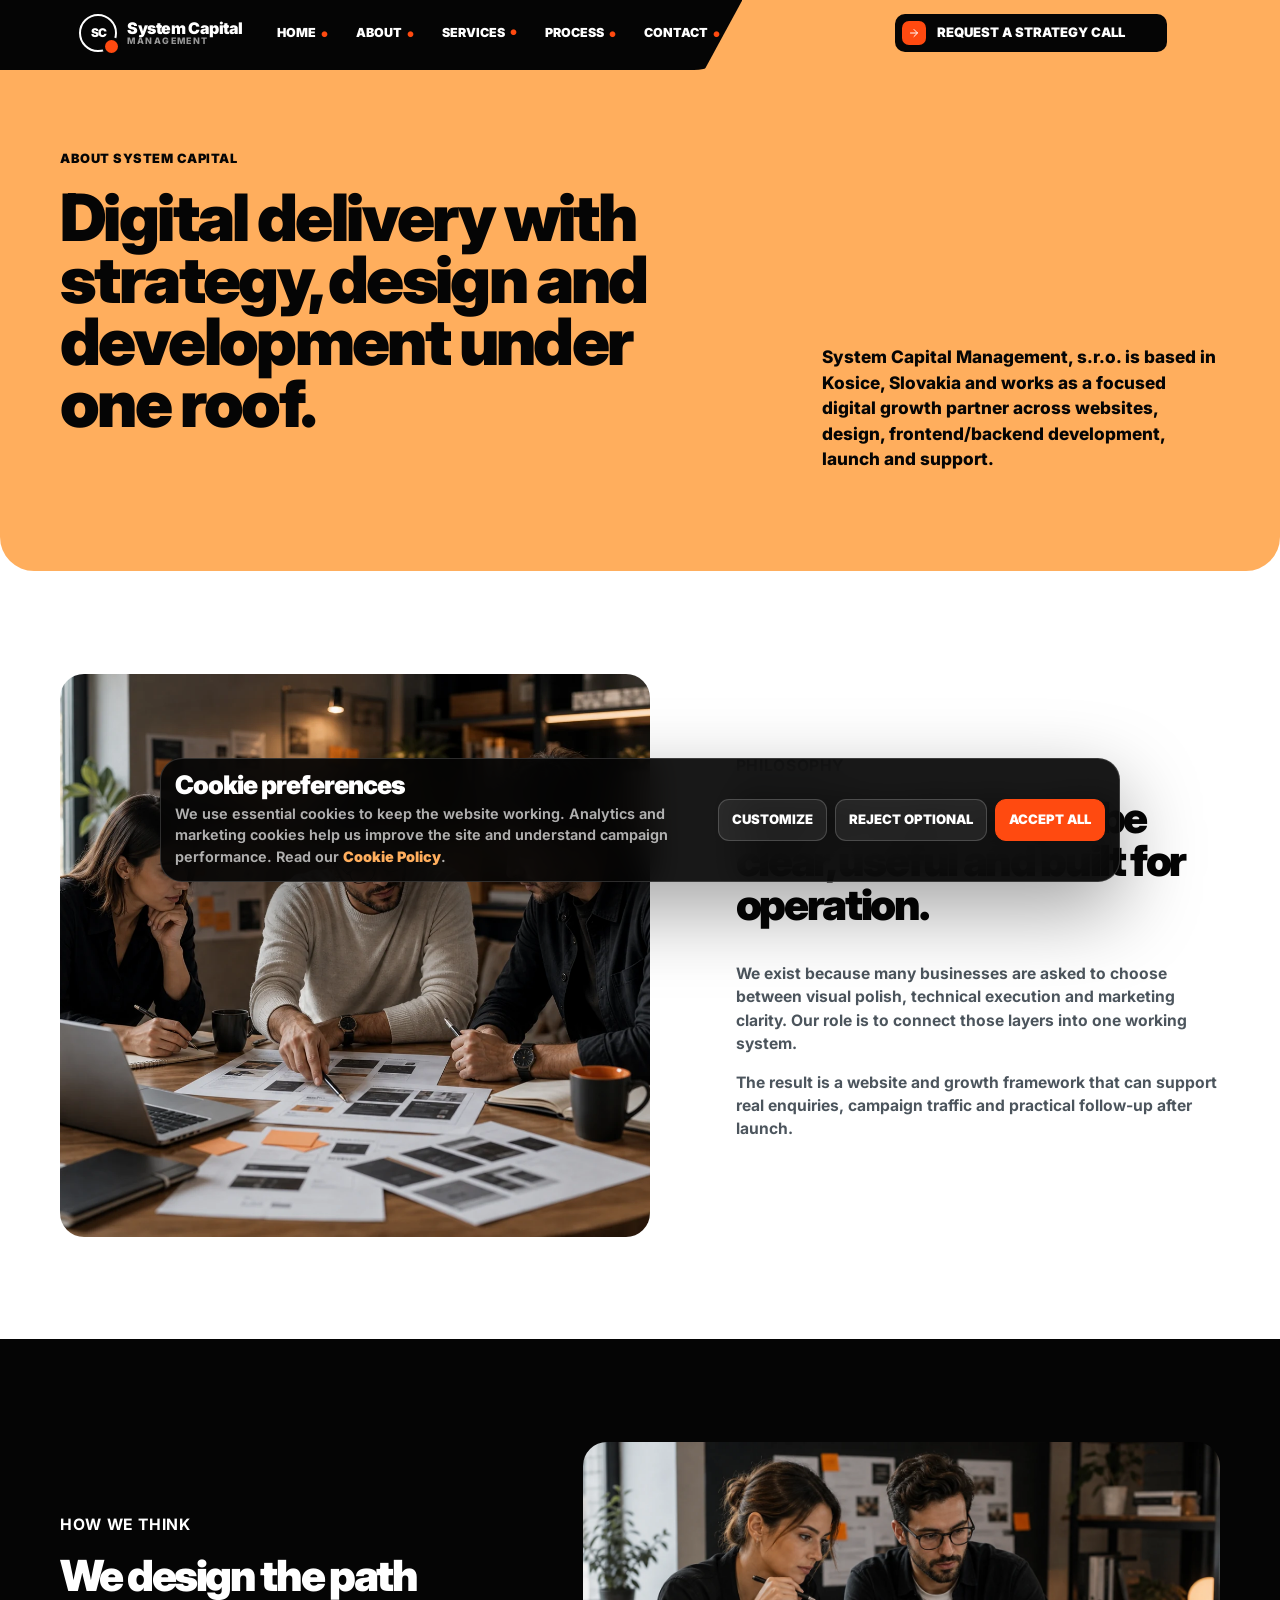
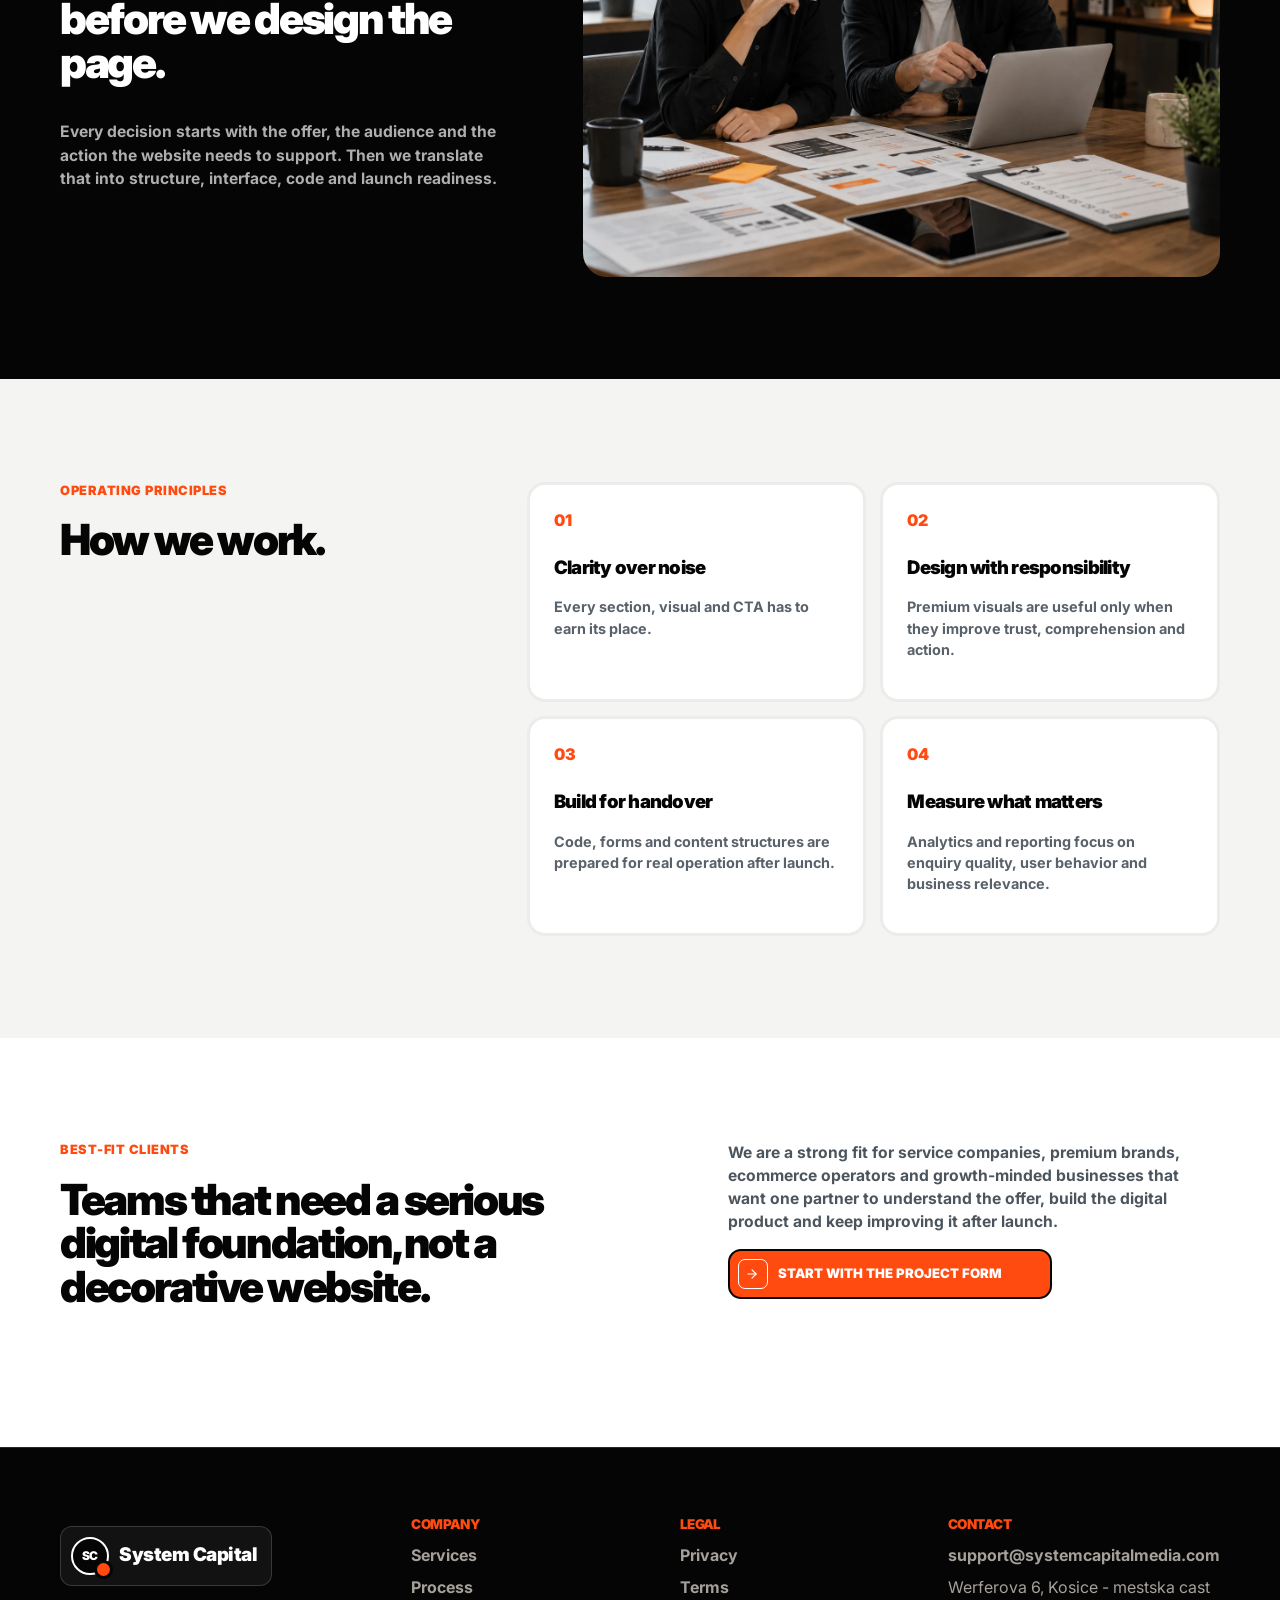
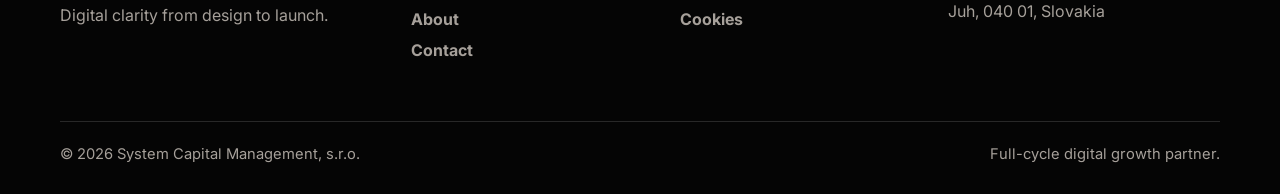
<file: about.html>
﻿<!DOCTYPE html>
<html lang="en">
<head>
  <meta charset="UTF-8">
  <meta name="viewport" content="width=device-width, initial-scale=1.0">
  <meta name="description" content="About System Capital Management, s.r.o., a Slovak digital partner for strategy, web design, development, marketing and support.">
  <title>About | System Capital Management</title><link rel="icon" type="image/svg+xml" href="favicon.svg">
  <link rel="preconnect" href="https://fonts.googleapis.com">
  <link rel="preconnect" href="https://fonts.gstatic.com" crossorigin>
  <link href="https://fonts.googleapis.com/css2?family=Inter:wght@500;600;700;800;900&display=swap" rel="stylesheet">
  <link rel="stylesheet" href="css/base.css">
  <link rel="stylesheet" href="css/bundle.css">
  <link rel="stylesheet" href="css/pages/about.css">
</head>
<body>
  <header class="site-header" data-header>
    <a class="brand" href="index.html"><span class="brand-mark">SC</span><span>System Capital</span></a>
    <nav class="desktop-nav" aria-label="Primary navigation">
      <a href="index.html">Home</a>
      <a href="about.html">About</a>
      <div class="nav-dropdown"><a class="nav-dropdown__trigger" href="services.html">Services</a><div class="nav-dropdown__menu"><a href="services.html">All services</a><a href="web-design-development.html">Web Design &amp; Development</a><a href="digital-marketing-systems.html">Digital Marketing Systems</a><a href="frontend-backend-development.html">Frontend / Backend Development</a><a href="launch-support-optimization.html">Launch Support &amp; Optimization</a></div></div>
      <a href="service-detail.html">Process</a>
      <a href="contact.html">Contact</a>
    </nav>
    <a class="header-cta" href="contact.html">Request a strategy call</a>
    <button class="menu-toggle" type="button" data-menu-toggle aria-label="Open menu"><span></span><span></span></button>
  </header>

  <div class="mobile-menu" data-mobile-menu aria-hidden="true">
    <div class="mobile-menu__inner">
      <p class="eyebrow">Navigation</p>
      <nav>
        <a href="index.html">Home</a>
        <a href="services.html">Services</a>
        <a href="about.html">About</a>
        <a href="contact.html">Contact</a>
        <a href="privacy.html">Privacy</a>
        <a href="terms.html">Terms</a>
      </nav>
      <a class="button button--light" href="contact.html">Start a project</a>
      <p class="microcopy">All enquiries are handled through the project form.</p>
    </div>
  </div>

  <main>
    <section class="about-hero">
      <div class="container about-hero__grid">
        <div>
          <p class="eyebrow reveal">About System Capital</p>
          <h1 class="reveal">Digital delivery with strategy, design and development under one roof.</h1>
        </div>
        <p class="page-lead reveal">System Capital Management, s.r.o. is based in Kosice, Slovakia and works as a focused digital growth partner across websites, design, frontend/backend development, launch and support.</p>
      </div>
    </section>

    <section class="about-story">
      <div class="container about-grid">
        <figure class="about-image reveal">
          <img src="img/about/about-strategy-team.webp" alt="Team planning a website strategy in a modern office">
        </figure>
        <div class="about-copy reveal">
          <p class="eyebrow">Philosophy</p>
          <h2>Digital work should be clear, useful and built for operation.</h2>
          <p>We exist because many businesses are asked to choose between visual polish, technical execution and marketing clarity. Our role is to connect those layers into one working system.</p>
          <p>The result is a website and growth framework that can support real enquiries, campaign traffic and practical follow-up after launch.</p>
        </div>
      </div>
    </section>

    <section class="about-process">
      <div class="container process-panel">
        <div class="process-copy reveal">
          <p class="eyebrow">How we think</p>
          <h2>We design the path before we design the page.</h2>
          <p>Every decision starts with the offer, the audience and the action the website needs to support. Then we translate that into structure, interface, code and launch readiness.</p>
        </div>
        <img class="reveal" src="img/about/about-launch-review.webp" alt="Team reviewing website launch details and support tasks">
      </div>
    </section>

    <section class="about-principles">
      <div class="container principles">
        <div class="principles-heading reveal">
          <p class="eyebrow">Operating principles</p>
          <h2>How we work.</h2>
        </div>
        <div class="principle-list reveal">
          <article><span>01</span><h3>Clarity over noise</h3><p>Every section, visual and CTA has to earn its place.</p></article>
          <article><span>02</span><h3>Design with responsibility</h3><p>Premium visuals are useful only when they improve trust, comprehension and action.</p></article>
          <article><span>03</span><h3>Build for handover</h3><p>Code, forms and content structures are prepared for real operation after launch.</p></article>
          <article><span>04</span><h3>Measure what matters</h3><p>Analytics and reporting focus on enquiry quality, user behavior and business relevance.</p></article>
        </div>
      </div>
    </section>

    <section class="best-fit">
      <div class="container split">
        <div class="reveal">
          <p class="eyebrow">Best-fit clients</p>
          <h2>Teams that need a serious digital foundation, not a decorative website.</h2>
        </div>
        <div class="rich-text reveal">
          <p>We are a strong fit for service companies, premium brands, ecommerce operators and growth-minded businesses that want one partner to understand the offer, build the digital product and keep improving it after launch.</p>
          <a class="button" href="contact.html">Start with the project form</a>
        </div>
      </div>
    </section>
  </main>

  <footer class="site-footer">
    <div class="container footer-grid">
      <div>
        <a class="brand" href="index.html"><span class="brand-mark">SC</span><span>System Capital</span></a>
        <p>Digital clarity from design to launch.</p>
      </div>
      <div><h3>Company</h3><a href="services.html">Services</a><a href="service-detail.html">Process</a><a href="about.html">About</a><a href="contact.html">Contact</a></div>
      <div><h3>Legal</h3><a href="privacy.html">Privacy</a><a href="terms.html">Terms</a><a href="cookie.html">Cookies</a></div>
      <div><h3>Contact</h3><a href="mailto:support@systemcapitalmedia.com">support@systemcapitalmedia.com</a><p>Werferova 6, Kosice - mestska cast Juh, 040 01, Slovakia</p></div>
    </div>
    <div class="container footer-bottom"><span>© 2026 System Capital Management, s.r.o.</span><span>Full-cycle digital growth partner.</span></div>
  </footer>

  <script src="js/main.js"></script>
</body>
</html>
</file>
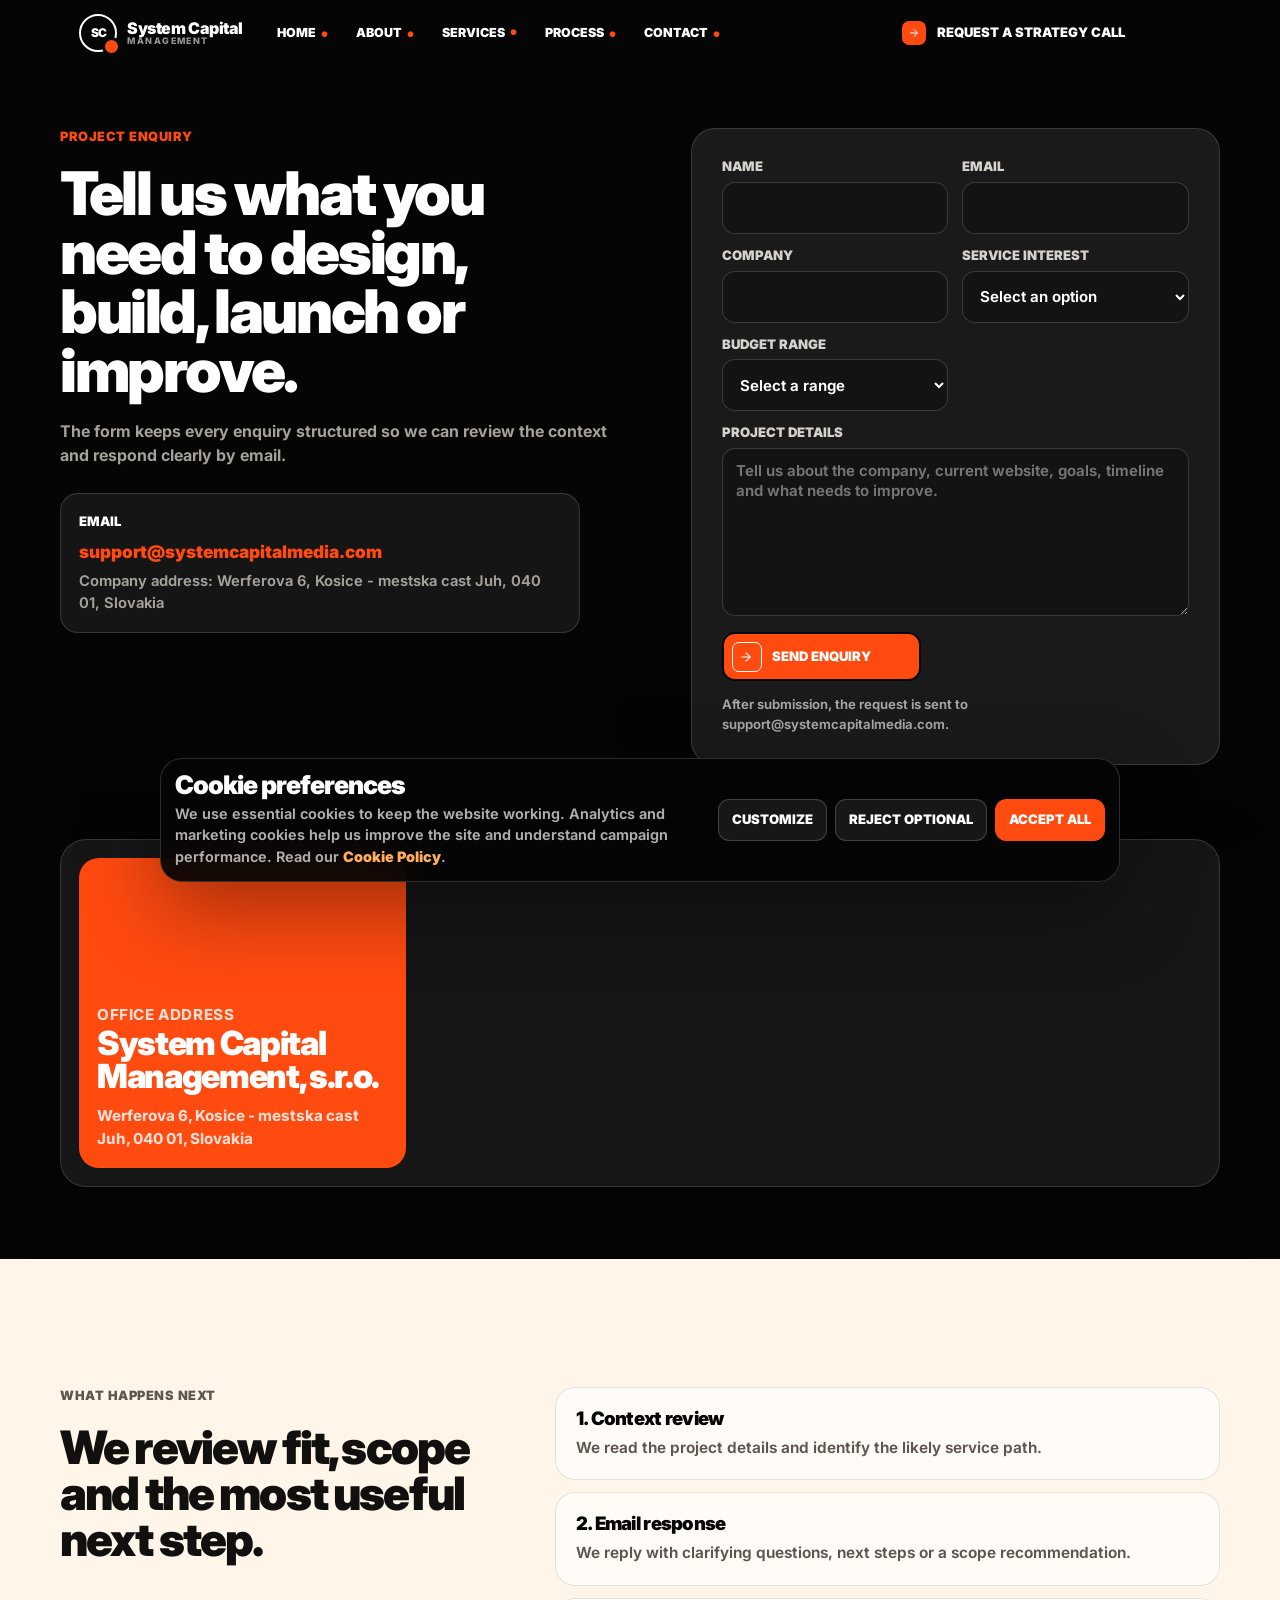
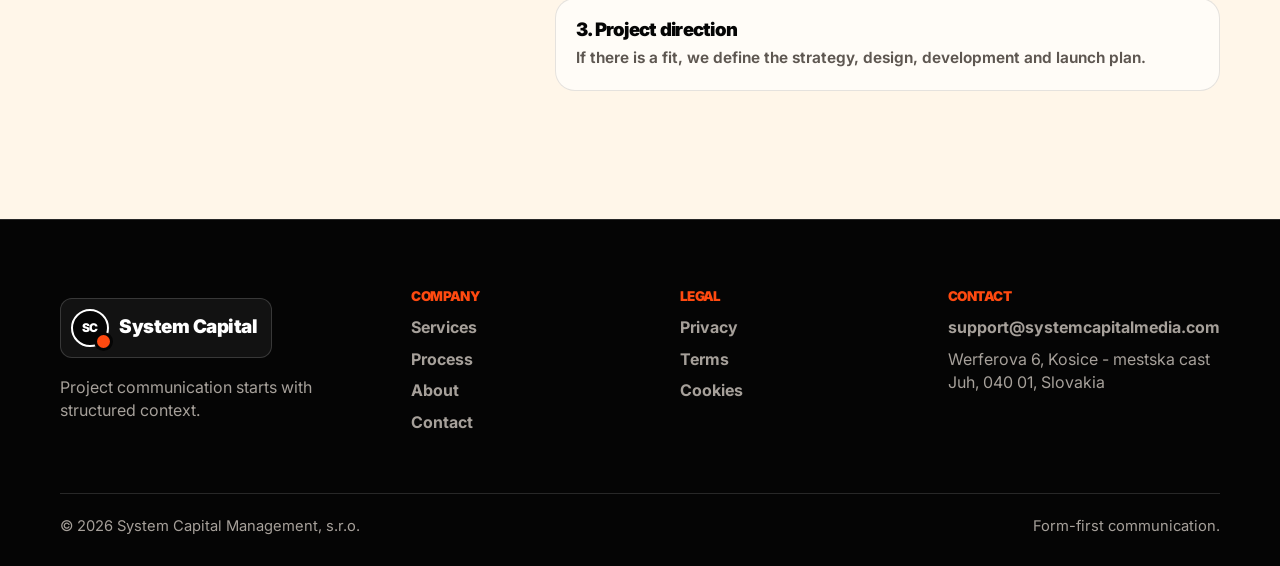
<file: contact.html>
﻿<!DOCTYPE html>
<html lang="en">
<head>
  <meta charset="UTF-8">
  <meta name="viewport" content="width=device-width, initial-scale=1.0">
  <meta name="description" content="Contact System Capital Management through the structured project enquiry form.">
  <title>Contact | System Capital Management</title><link rel="icon" type="image/svg+xml" href="favicon.svg">
  <link rel="preconnect" href="https://fonts.googleapis.com">
  <link rel="preconnect" href="https://fonts.gstatic.com" crossorigin>
  <link href="https://fonts.googleapis.com/css2?family=Inter:wght@400;500;600;700;800&family=Playfair+Display:wght@600;700&display=swap" rel="stylesheet">
  <link rel="stylesheet" href="css/base.css">
  <link rel="stylesheet" href="css/bundle.css">
  <link rel="stylesheet" href="css/pages/contact.css">
</head>
<body>
  <div class="noise" aria-hidden="true"></div>
  <header class="site-header" data-header><a class="brand" href="index.html"><span class="brand-mark">SC</span><span>System Capital</span></a><nav class="desktop-nav"><a href="index.html">Home</a><a href="about.html">About</a><div class="nav-dropdown"><a class="nav-dropdown__trigger" href="services.html">Services</a><div class="nav-dropdown__menu"><a href="services.html">All services</a><a href="web-design-development.html">Web Design & Development</a><a href="digital-marketing-systems.html">Digital Marketing Systems</a><a href="frontend-backend-development.html">Frontend / Backend Development</a><a href="launch-support-optimization.html">Launch Support & Optimization</a></div></div><a href="service-detail.html">Process</a><a href="contact.html">Contact</a></nav><a class="header-cta" href="contact.html">Request a strategy call</a><button class="menu-toggle" type="button" data-menu-toggle aria-label="Open menu"><span></span><span></span></button></header>
  <div class="mobile-menu" data-mobile-menu aria-hidden="true"><div class="mobile-menu__inner"><p class="eyebrow">Navigation</p><nav><a href="index.html">Home</a><a href="services.html">Services</a><a href="about.html">About</a><a href="contact.html">Contact</a><a href="privacy.html">Privacy</a><a href="terms.html">Terms</a></nav><a class="button button--light" href="contact.html">Start a project</a><p class="microcopy">All enquiries are handled through the project form.</p></div></div>
  <main>
    <section class="contact-hero section-dark">
      <div class="container contact-grid">
        <div>
          <p class="eyebrow reveal">Project enquiry</p>
          <h1 class="reveal">Tell us what you need to design, build, launch or improve.</h1>
          <p class="page-lead reveal">The form keeps every enquiry structured so we can review the context and respond clearly by email.</p>
          <div class="contact-note reveal"><strong>Email</strong><a href="mailto:support@systemcapitalmedia.com">support@systemcapitalmedia.com</a><span>Company address: Werferova 6, Kosice - mestska cast Juh, 040 01, Slovakia</span></div>
        </div>
        <form class="contact-form reveal" action="process-form.php" method="post">
          <input type="text" name="website" class="hp-field" tabindex="-1" autocomplete="off" aria-hidden="true">
          <label>Name<input required type="text" name="name" autocomplete="name"></label>
          <label>Email<input required type="email" name="email" autocomplete="email"></label>
          <label>Company<input type="text" name="company" autocomplete="organization"></label>
          <label>Service interest<select required name="service_interest"><option value="">Select an option</option><option>Website creation</option><option>Web design</option><option>Frontend / backend development</option><option>Marketing systems</option><option>Support and optimization</option><option>Full-cycle project</option></select></label>
          <label>Budget range<select required name="budget_range"><option value="">Select a range</option><option>Under &euro;3,000</option><option>&euro;3,000 - &euro;7,500</option><option>&euro;7,500 - &euro;15,000</option><option>&euro;15,000+</option><option>Not sure yet</option></select></label>
          <label class="wide">Project details<textarea required name="project_details" rows="6" placeholder="Tell us about the company, current website, goals, timeline and what needs to improve."></textarea></label>
          <button class="button wide" type="submit">Send enquiry</button>
          <p class="form-status">After submission, the request is sent to support@systemcapitalmedia.com.</p>
        </form>
      </div>
    </section>
    <section class="contact-map-section">
      <div class="container">
        <div class="contact-map reveal">
          <div class="contact-map__copy">
            <p class="eyebrow">Office address</p>
            <h2>System Capital Management, s.r.o.</h2>
            <p>Werferova 6, Kosice - mestska cast Juh, 040 01, Slovakia</p>
          </div>
          <iframe title="Map showing Werferova 6, Kosice, Slovakia" src="https://www.openstreetmap.org/export/embed.html?bbox=21.2385%2C48.7025%2C21.2685%2C48.7225&amp;layer=mapnik&amp;marker=48.7125%2C21.2535" loading="lazy" referrerpolicy="no-referrer-when-downgrade"></iframe>
        </div>
      </div>
    </section>
    <section class="section light-band"><div class="container after-form"><div><p class="eyebrow">What happens next</p><h2>We review fit, scope and the most useful next step.</h2></div><div class="outcome-grid"><div><h3>1. Context review</h3><p>We read the project details and identify the likely service path.</p></div><div><h3>2. Email response</h3><p>We reply with clarifying questions, next steps or a scope recommendation.</p></div><div><h3>3. Project direction</h3><p>If there is a fit, we define the strategy, design, development and launch plan.</p></div></div></div></section>
  </main>
  <footer class="site-footer"><div class="container footer-grid"><div><a class="brand" href="index.html"><span class="brand-mark">SC</span><span>System Capital</span></a><p>Project communication starts with structured context.</p></div><div><h3>Company</h3><a href="services.html">Services</a><a href="service-detail.html">Process</a><a href="about.html">About</a><a href="contact.html">Contact</a></div><div><h3>Legal</h3><a href="privacy.html">Privacy</a><a href="terms.html">Terms</a><a href="cookie.html">Cookies</a></div><div><h3>Contact</h3><a href="mailto:support@systemcapitalmedia.com">support@systemcapitalmedia.com</a><p>Werferova 6, Kosice - mestska cast Juh, 040 01, Slovakia</p></div></div><div class="container footer-bottom"><span>&copy; 2026 System Capital Management, s.r.o.</span><span>Form-first communication.</span></div></footer>
  <script src="js/main.js"></script>
</body>
</html>
</file>
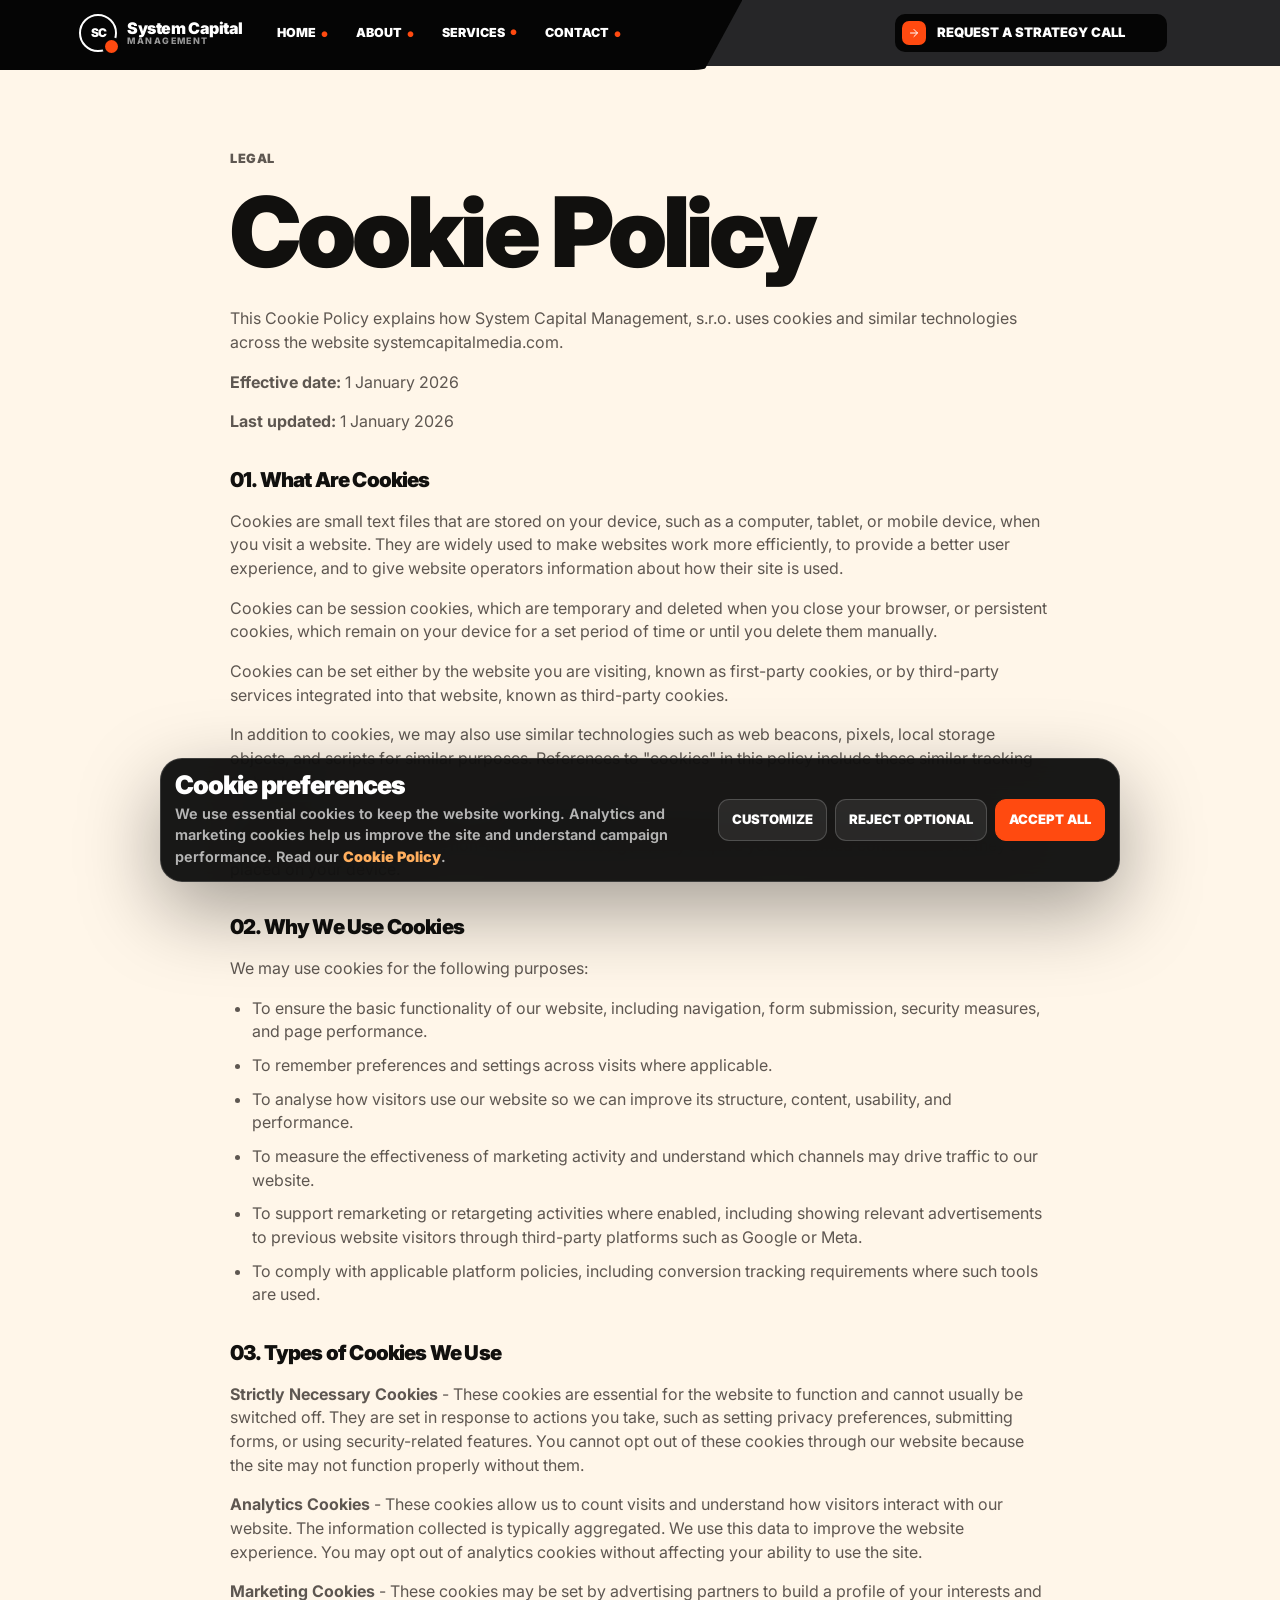
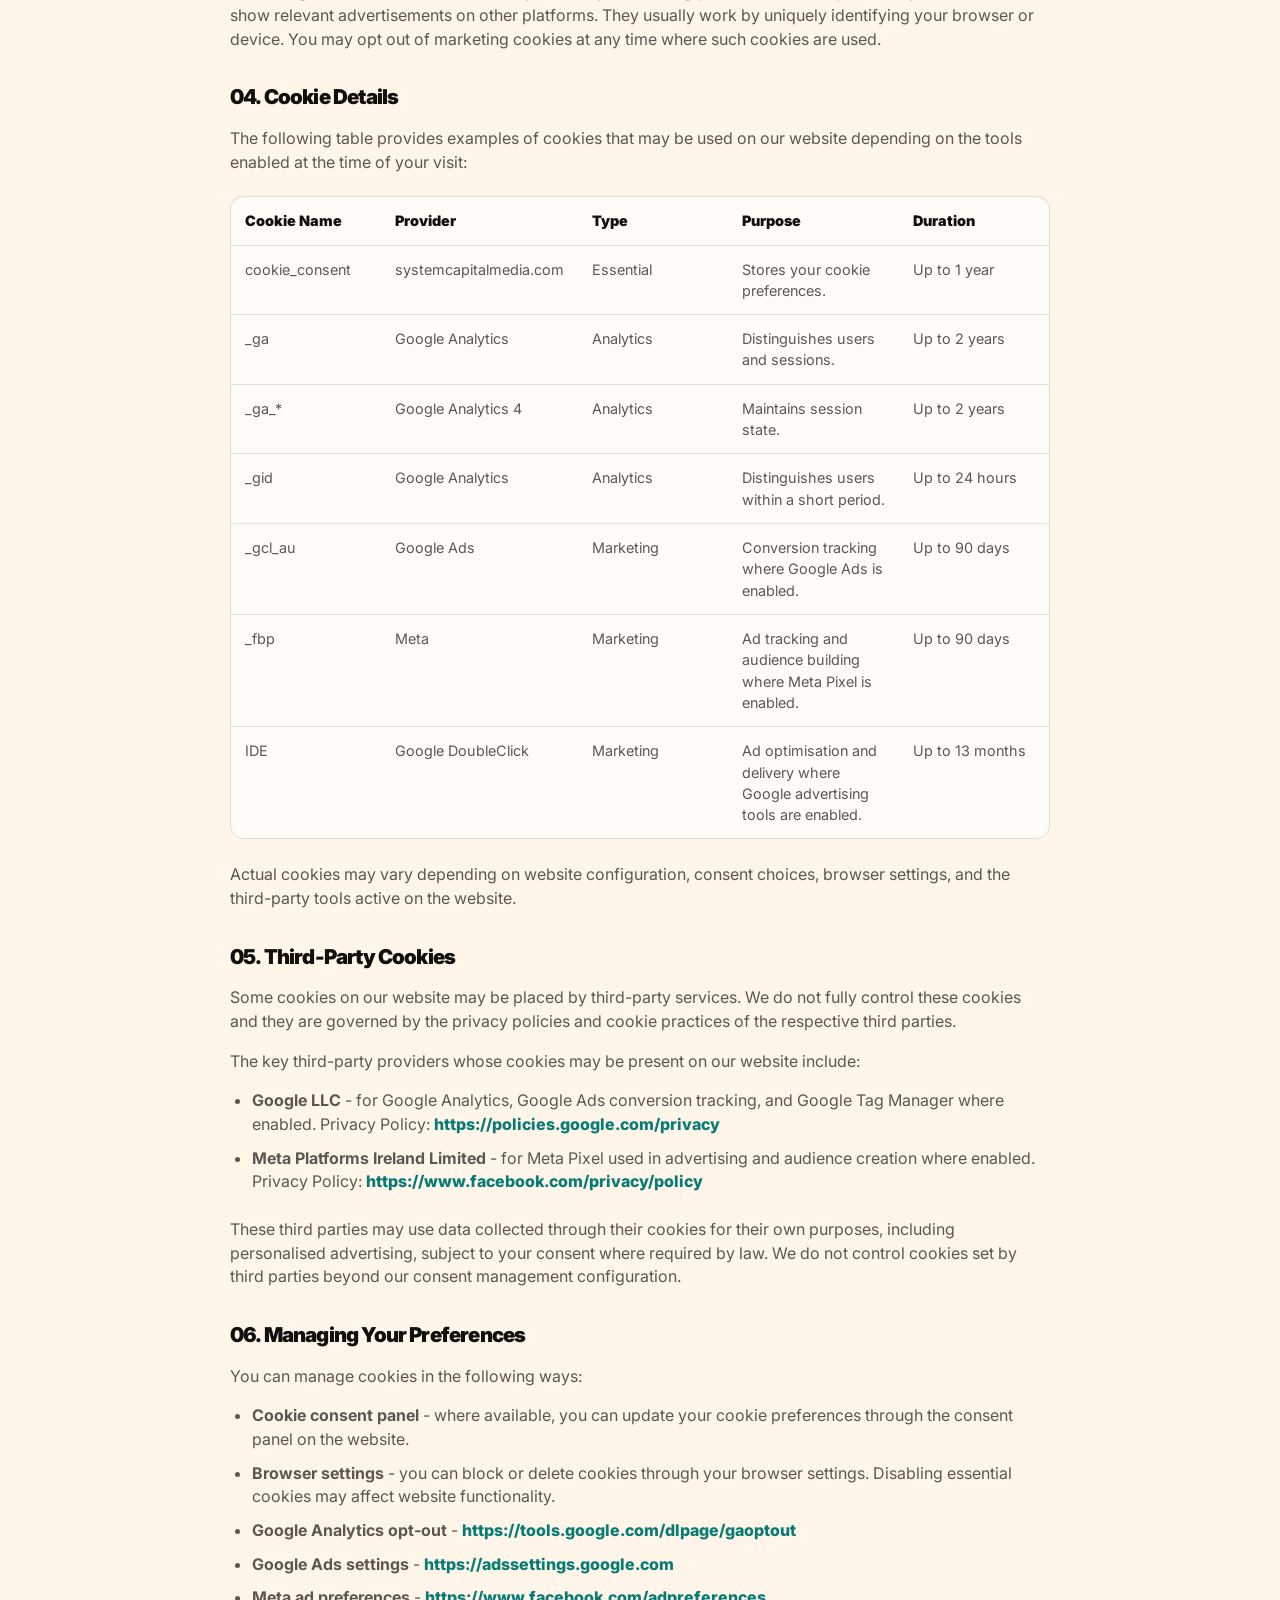
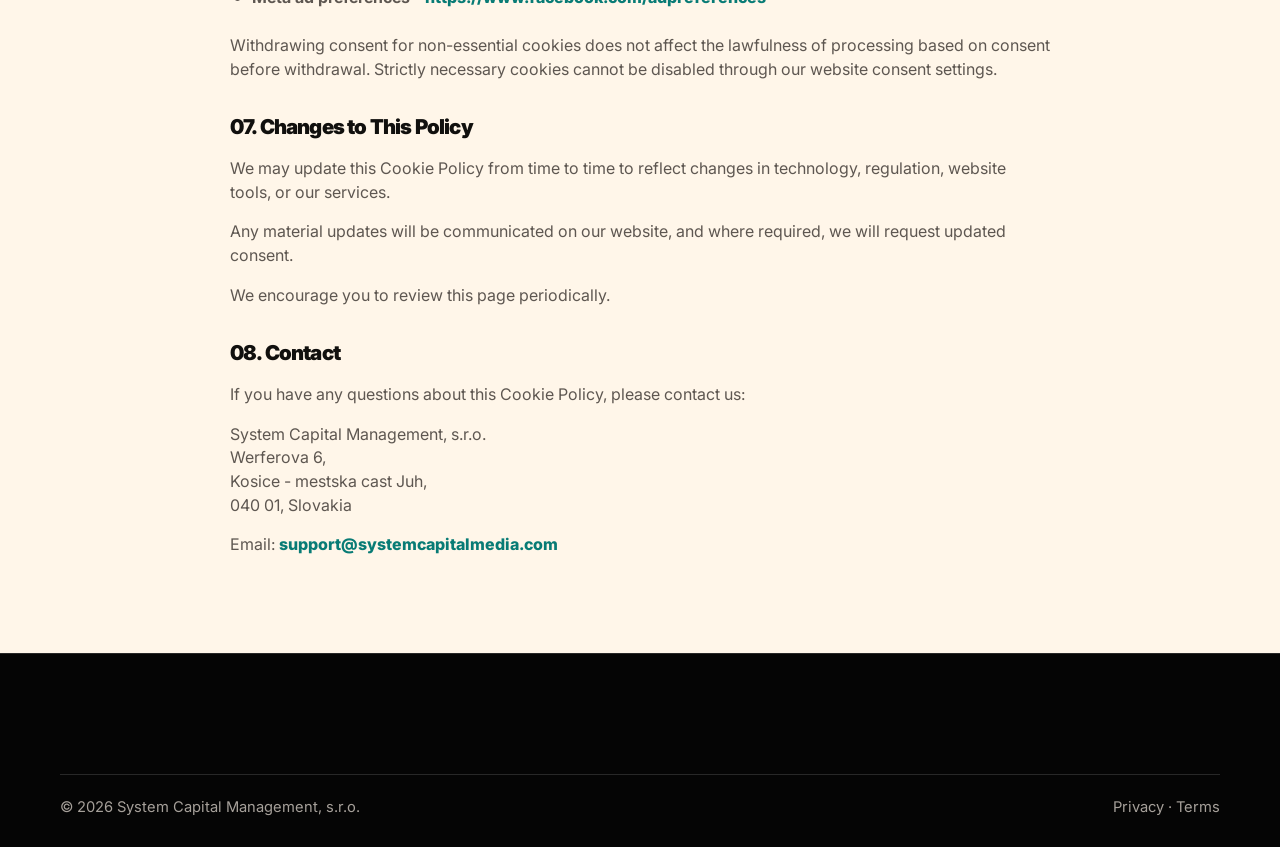
<file: cookie.html>
﻿<!DOCTYPE html>
<html lang="en">
<head>
  <meta charset="UTF-8">
  <meta name="viewport" content="width=device-width, initial-scale=1.0">
  <meta name="description" content="Cookie Policy for System Capital Management, s.r.o. and systemcapitalmedia.com.">
  <title>Cookie Policy | System Capital Management</title><link rel="icon" type="image/svg+xml" href="favicon.svg">
  <link rel="preconnect" href="https://fonts.googleapis.com">
  <link rel="preconnect" href="https://fonts.gstatic.com" crossorigin>
  <link href="https://fonts.googleapis.com/css2?family=Inter:wght@400;500;600;700;800&family=Playfair+Display:wght@600;700&display=swap" rel="stylesheet">
  <link rel="stylesheet" href="css/base.css">
  <link rel="stylesheet" href="css/bundle.css">
  <link rel="stylesheet" href="css/pages/legal.css">
</head>
<body>
  <header class="site-header" data-header>
    <a class="brand" href="index.html"><span class="brand-mark">SC</span><span>System Capital</span></a>
    <nav class="desktop-nav" aria-label="Primary navigation"><a href="index.html">Home</a><a href="about.html">About</a><div class="nav-dropdown"><a class="nav-dropdown__trigger" href="services.html">Services</a><div class="nav-dropdown__menu"><a href="services.html">All services</a><a href="web-design-development.html">Web Design & Development</a><a href="digital-marketing-systems.html">Digital Marketing Systems</a><a href="frontend-backend-development.html">Frontend / Backend Development</a><a href="launch-support-optimization.html">Launch Support & Optimization</a></div></div><a href="contact.html">Contact</a></nav>
    <a class="header-cta" href="contact.html">Request a strategy call</a>
    <button class="menu-toggle" type="button" data-menu-toggle aria-label="Open menu"><span></span><span></span></button>
  </header>

  <div class="mobile-menu" data-mobile-menu aria-hidden="true">
    <div class="mobile-menu__inner">
      <p class="eyebrow">Navigation</p>
      <nav><a href="index.html">Home</a><a href="services.html">Services</a><a href="about.html">About</a><a href="contact.html">Contact</a><a href="privacy.html">Privacy</a><a href="terms.html">Terms</a></nav>
    </div>
  </div>

  <main class="legal-page">
    <section class="container">
      <p class="eyebrow">Legal</p>
      <h1>Cookie Policy</h1>
      <p>This Cookie Policy explains how System Capital Management, s.r.o. uses cookies and similar technologies across the website systemcapitalmedia.com.</p>

      <p><strong>Effective date:</strong> 1 January 2026</p>
      <p><strong>Last updated:</strong> 1 January 2026</p>

      <h2>01. What Are Cookies</h2>
      <p>Cookies are small text files that are stored on your device, such as a computer, tablet, or mobile device, when you visit a website. They are widely used to make websites work more efficiently, to provide a better user experience, and to give website operators information about how their site is used.</p>
      <p>Cookies can be session cookies, which are temporary and deleted when you close your browser, or persistent cookies, which remain on your device for a set period of time or until you delete them manually.</p>
      <p>Cookies can be set either by the website you are visiting, known as first-party cookies, or by third-party services integrated into that website, known as third-party cookies.</p>
      <p>In addition to cookies, we may also use similar technologies such as web beacons, pixels, local storage objects, and scripts for similar purposes. References to "cookies" in this policy include these similar tracking technologies.</p>
      <p>This Cookie Policy forms part of our <a href="privacy.html">Privacy Policy</a> and should be read together with it. Under the EU ePrivacy rules and the GDPR, non-essential cookies generally require your informed consent before they are placed on your device.</p>

      <h2>02. Why We Use Cookies</h2>
      <p>We may use cookies for the following purposes:</p>
      <ul>
        <li>To ensure the basic functionality of our website, including navigation, form submission, security measures, and page performance.</li>
        <li>To remember preferences and settings across visits where applicable.</li>
        <li>To analyse how visitors use our website so we can improve its structure, content, usability, and performance.</li>
        <li>To measure the effectiveness of marketing activity and understand which channels may drive traffic to our website.</li>
        <li>To support remarketing or retargeting activities where enabled, including showing relevant advertisements to previous website visitors through third-party platforms such as Google or Meta.</li>
        <li>To comply with applicable platform policies, including conversion tracking requirements where such tools are used.</li>
      </ul>

      <h2>03. Types of Cookies We Use</h2>
      <p><strong>Strictly Necessary Cookies</strong> - These cookies are essential for the website to function and cannot usually be switched off. They are set in response to actions you take, such as setting privacy preferences, submitting forms, or using security-related features. You cannot opt out of these cookies through our website because the site may not function properly without them.</p>
      <p><strong>Analytics Cookies</strong> - These cookies allow us to count visits and understand how visitors interact with our website. The information collected is typically aggregated. We use this data to improve the website experience. You may opt out of analytics cookies without affecting your ability to use the site.</p>
      <p><strong>Marketing Cookies</strong> - These cookies may be set by advertising partners to build a profile of your interests and show relevant advertisements on other platforms. They usually work by uniquely identifying your browser or device. You may opt out of marketing cookies at any time where such cookies are used.</p>

      <h2>04. Cookie Details</h2>
      <p>The following table provides examples of cookies that may be used on our website depending on the tools enabled at the time of your visit:</p>
      <table>
        <thead>
          <tr><th>Cookie Name</th><th>Provider</th><th>Type</th><th>Purpose</th><th>Duration</th></tr>
        </thead>
        <tbody>
          <tr><td>cookie_consent</td><td>systemcapitalmedia.com</td><td>Essential</td><td>Stores your cookie preferences.</td><td>Up to 1 year</td></tr>
          <tr><td>_ga</td><td>Google Analytics</td><td>Analytics</td><td>Distinguishes users and sessions.</td><td>Up to 2 years</td></tr>
          <tr><td>_ga_*</td><td>Google Analytics 4</td><td>Analytics</td><td>Maintains session state.</td><td>Up to 2 years</td></tr>
          <tr><td>_gid</td><td>Google Analytics</td><td>Analytics</td><td>Distinguishes users within a short period.</td><td>Up to 24 hours</td></tr>
          <tr><td>_gcl_au</td><td>Google Ads</td><td>Marketing</td><td>Conversion tracking where Google Ads is enabled.</td><td>Up to 90 days</td></tr>
          <tr><td>_fbp</td><td>Meta</td><td>Marketing</td><td>Ad tracking and audience building where Meta Pixel is enabled.</td><td>Up to 90 days</td></tr>
          <tr><td>IDE</td><td>Google DoubleClick</td><td>Marketing</td><td>Ad optimisation and delivery where Google advertising tools are enabled.</td><td>Up to 13 months</td></tr>
        </tbody>
      </table>
      <p>Actual cookies may vary depending on website configuration, consent choices, browser settings, and the third-party tools active on the website.</p>

      <h2>05. Third-Party Cookies</h2>
      <p>Some cookies on our website may be placed by third-party services. We do not fully control these cookies and they are governed by the privacy policies and cookie practices of the respective third parties.</p>
      <p>The key third-party providers whose cookies may be present on our website include:</p>
      <ul>
        <li><strong>Google LLC</strong> - for Google Analytics, Google Ads conversion tracking, and Google Tag Manager where enabled. Privacy Policy: <a href="https://policies.google.com/privacy" rel="noopener" target="_blank">https://policies.google.com/privacy</a></li>
        <li><strong>Meta Platforms Ireland Limited</strong> - for Meta Pixel used in advertising and audience creation where enabled. Privacy Policy: <a href="https://www.facebook.com/privacy/policy" rel="noopener" target="_blank">https://www.facebook.com/privacy/policy</a></li>
      </ul>
      <p>These third parties may use data collected through their cookies for their own purposes, including personalised advertising, subject to your consent where required by law. We do not control cookies set by third parties beyond our consent management configuration.</p>

      <h2>06. Managing Your Preferences</h2>
      <p>You can manage cookies in the following ways:</p>
      <ul>
        <li><strong>Cookie consent panel</strong> - where available, you can update your cookie preferences through the consent panel on the website.</li>
        <li><strong>Browser settings</strong> - you can block or delete cookies through your browser settings. Disabling essential cookies may affect website functionality.</li>
        <li><strong>Google Analytics opt-out</strong> - <a href="https://tools.google.com/dlpage/gaoptout" rel="noopener" target="_blank">https://tools.google.com/dlpage/gaoptout</a></li>
        <li><strong>Google Ads settings</strong> - <a href="https://adssettings.google.com" rel="noopener" target="_blank">https://adssettings.google.com</a></li>
        <li><strong>Meta ad preferences</strong> - <a href="https://www.facebook.com/adpreferences" rel="noopener" target="_blank">https://www.facebook.com/adpreferences</a></li>
      </ul>
      <p>Withdrawing consent for non-essential cookies does not affect the lawfulness of processing based on consent before withdrawal. Strictly necessary cookies cannot be disabled through our website consent settings.</p>

      <h2>07. Changes to This Policy</h2>
      <p>We may update this Cookie Policy from time to time to reflect changes in technology, regulation, website tools, or our services.</p>
      <p>Any material updates will be communicated on our website, and where required, we will request updated consent.</p>
      <p>We encourage you to review this page periodically.</p>

      <h2>08. Contact</h2>
      <p>If you have any questions about this Cookie Policy, please contact us:</p>
      <p>System Capital Management, s.r.o.<br>Werferova 6,<br>Kosice - mestska cast Juh,<br>040 01, Slovakia</p>
      <p>Email: <a href="mailto:support@systemcapitalmedia.com">support@systemcapitalmedia.com</a></p>
    </section>
  </main>

  <footer class="site-footer">
    <div class="container footer-bottom">
      <span>© 2026 System Capital Management, s.r.o.</span>
      <span><a href="privacy.html">Privacy</a> · <a href="terms.html">Terms</a></span>
    </div>
  </footer>
  <script src="js/main.js"></script>
</body>
</html>
</file>
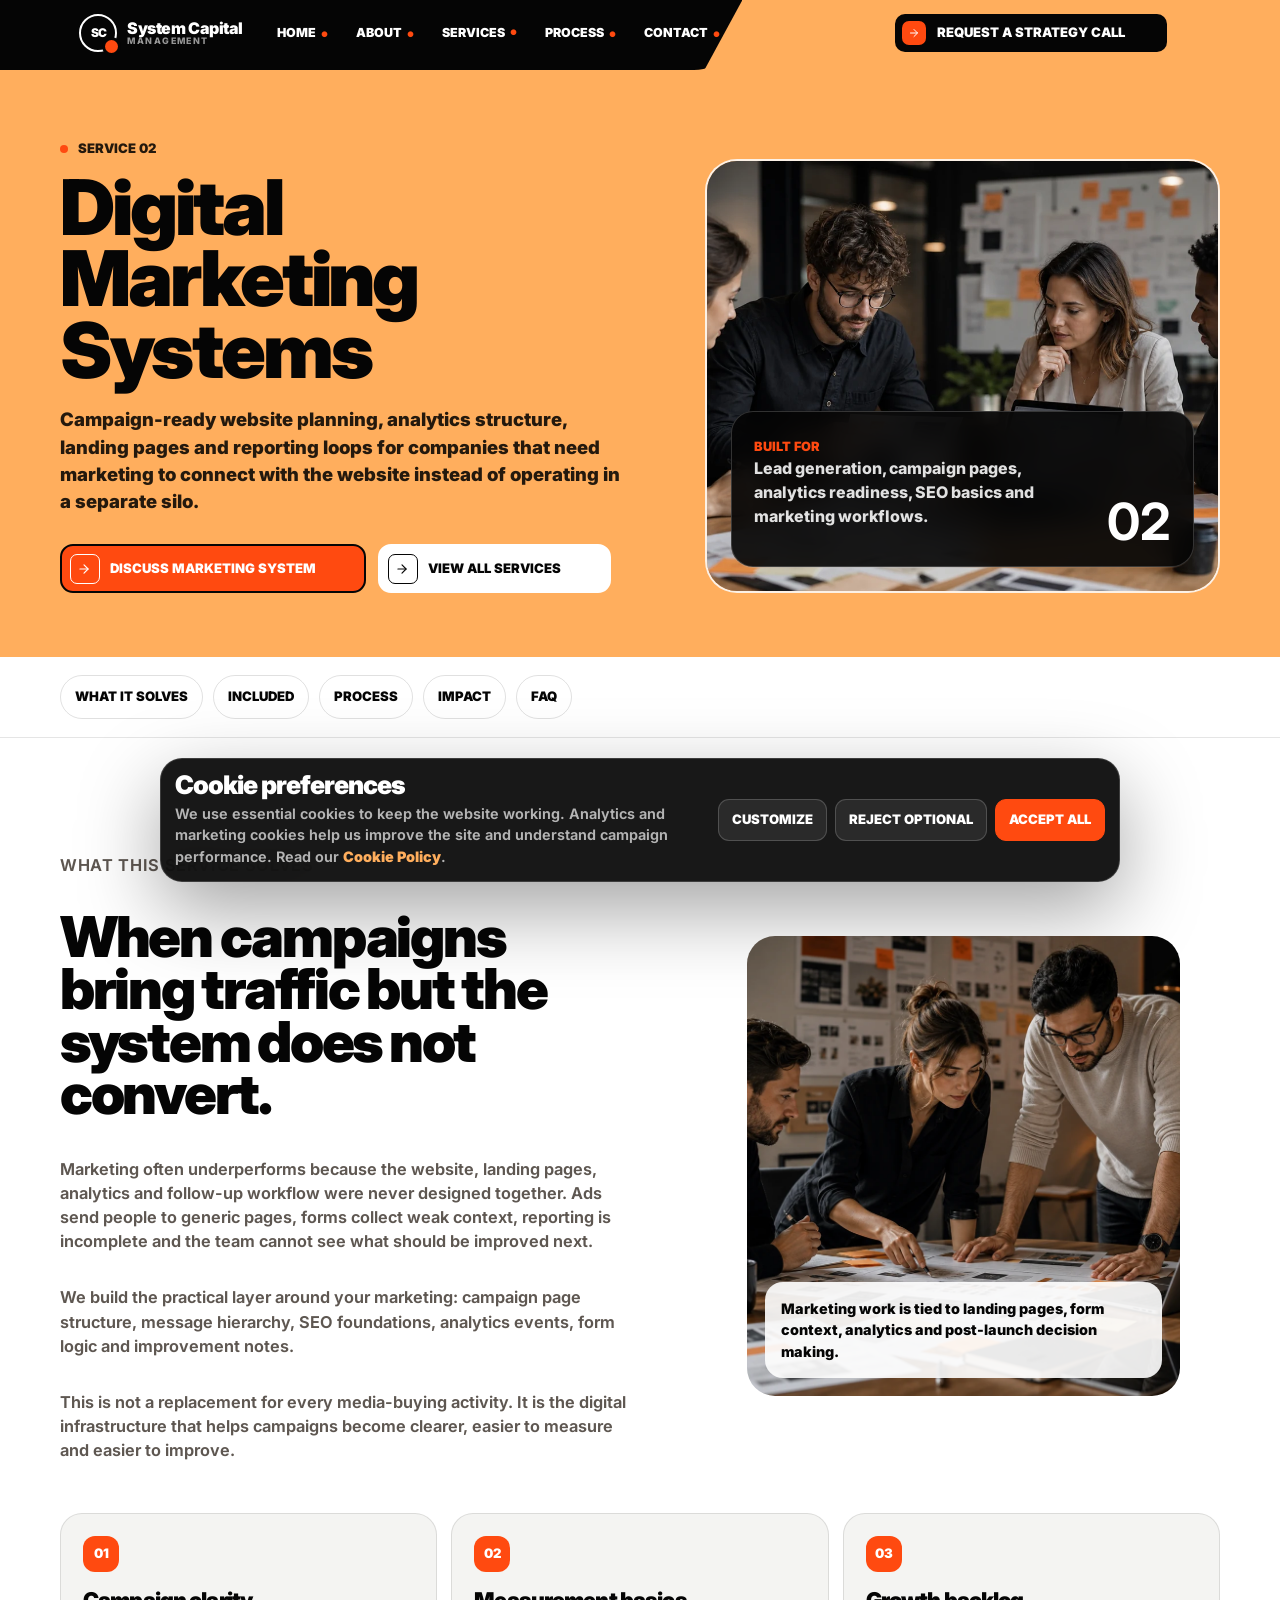
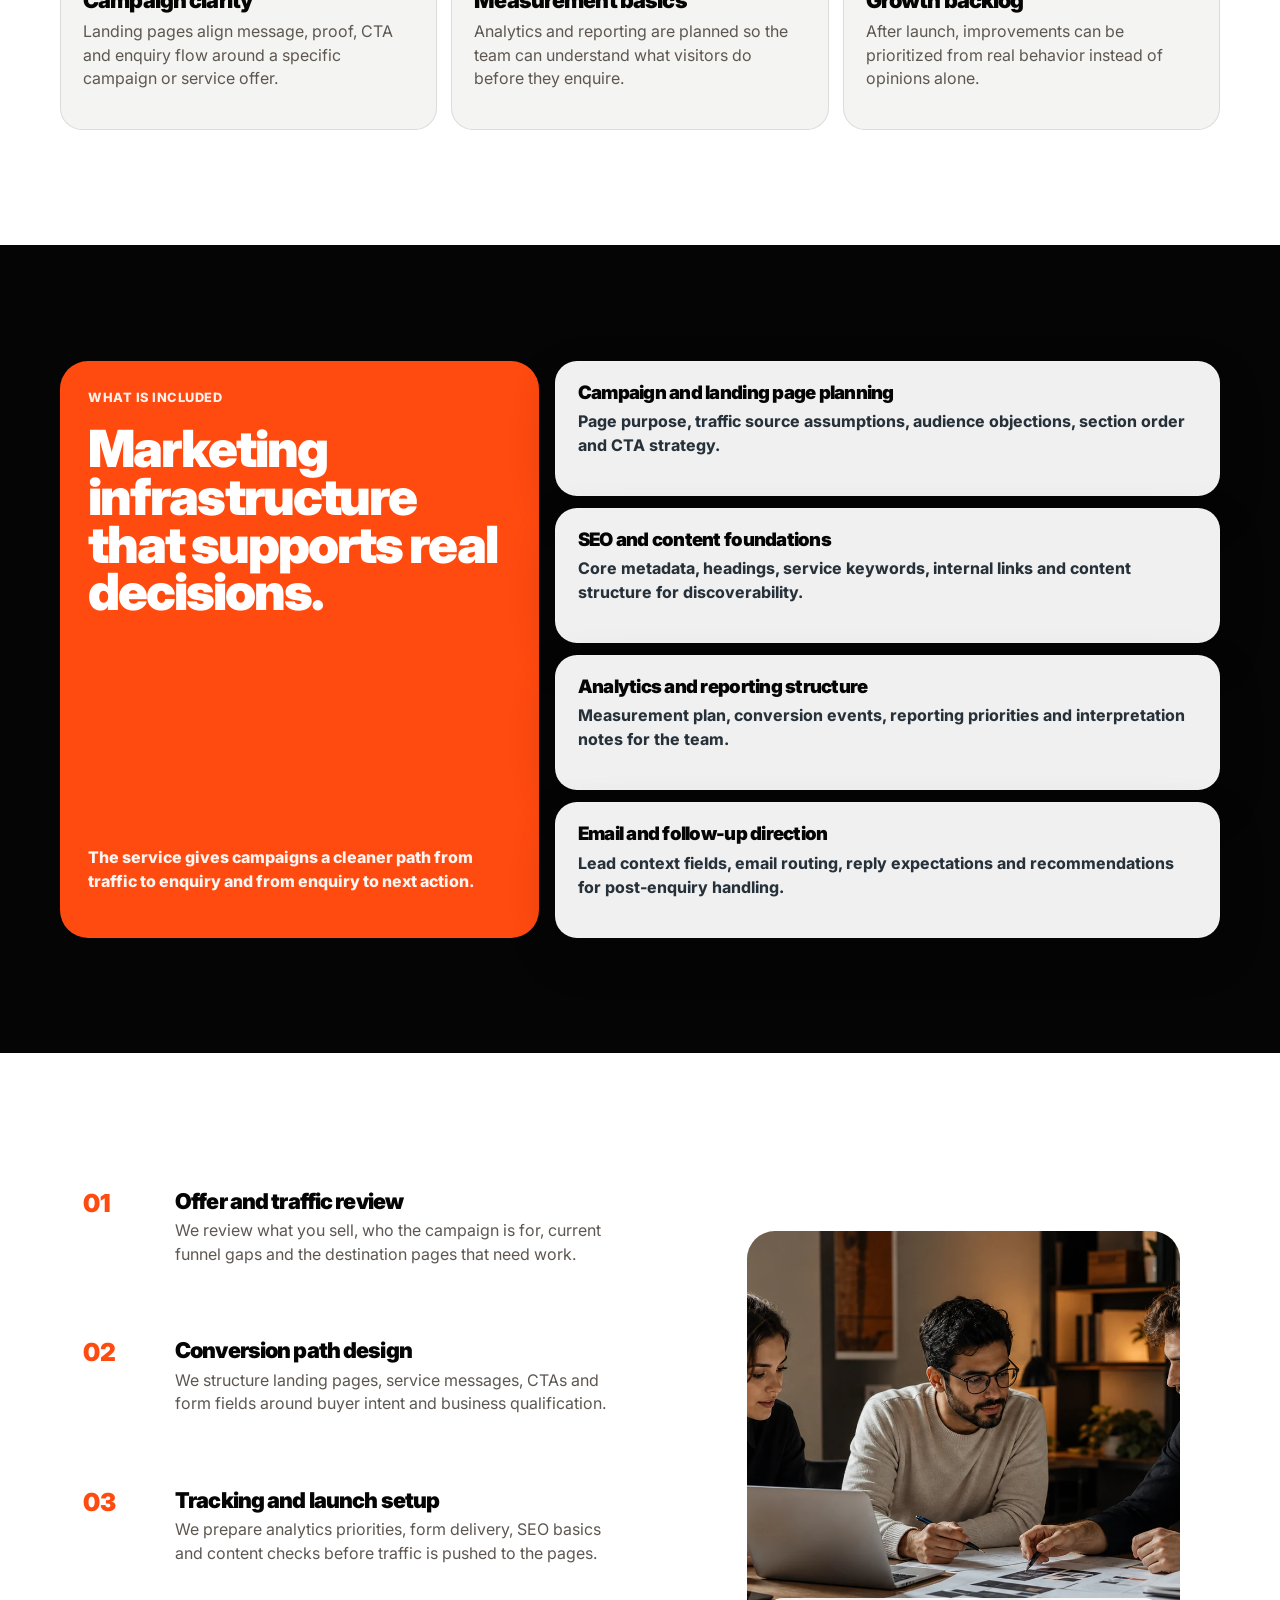
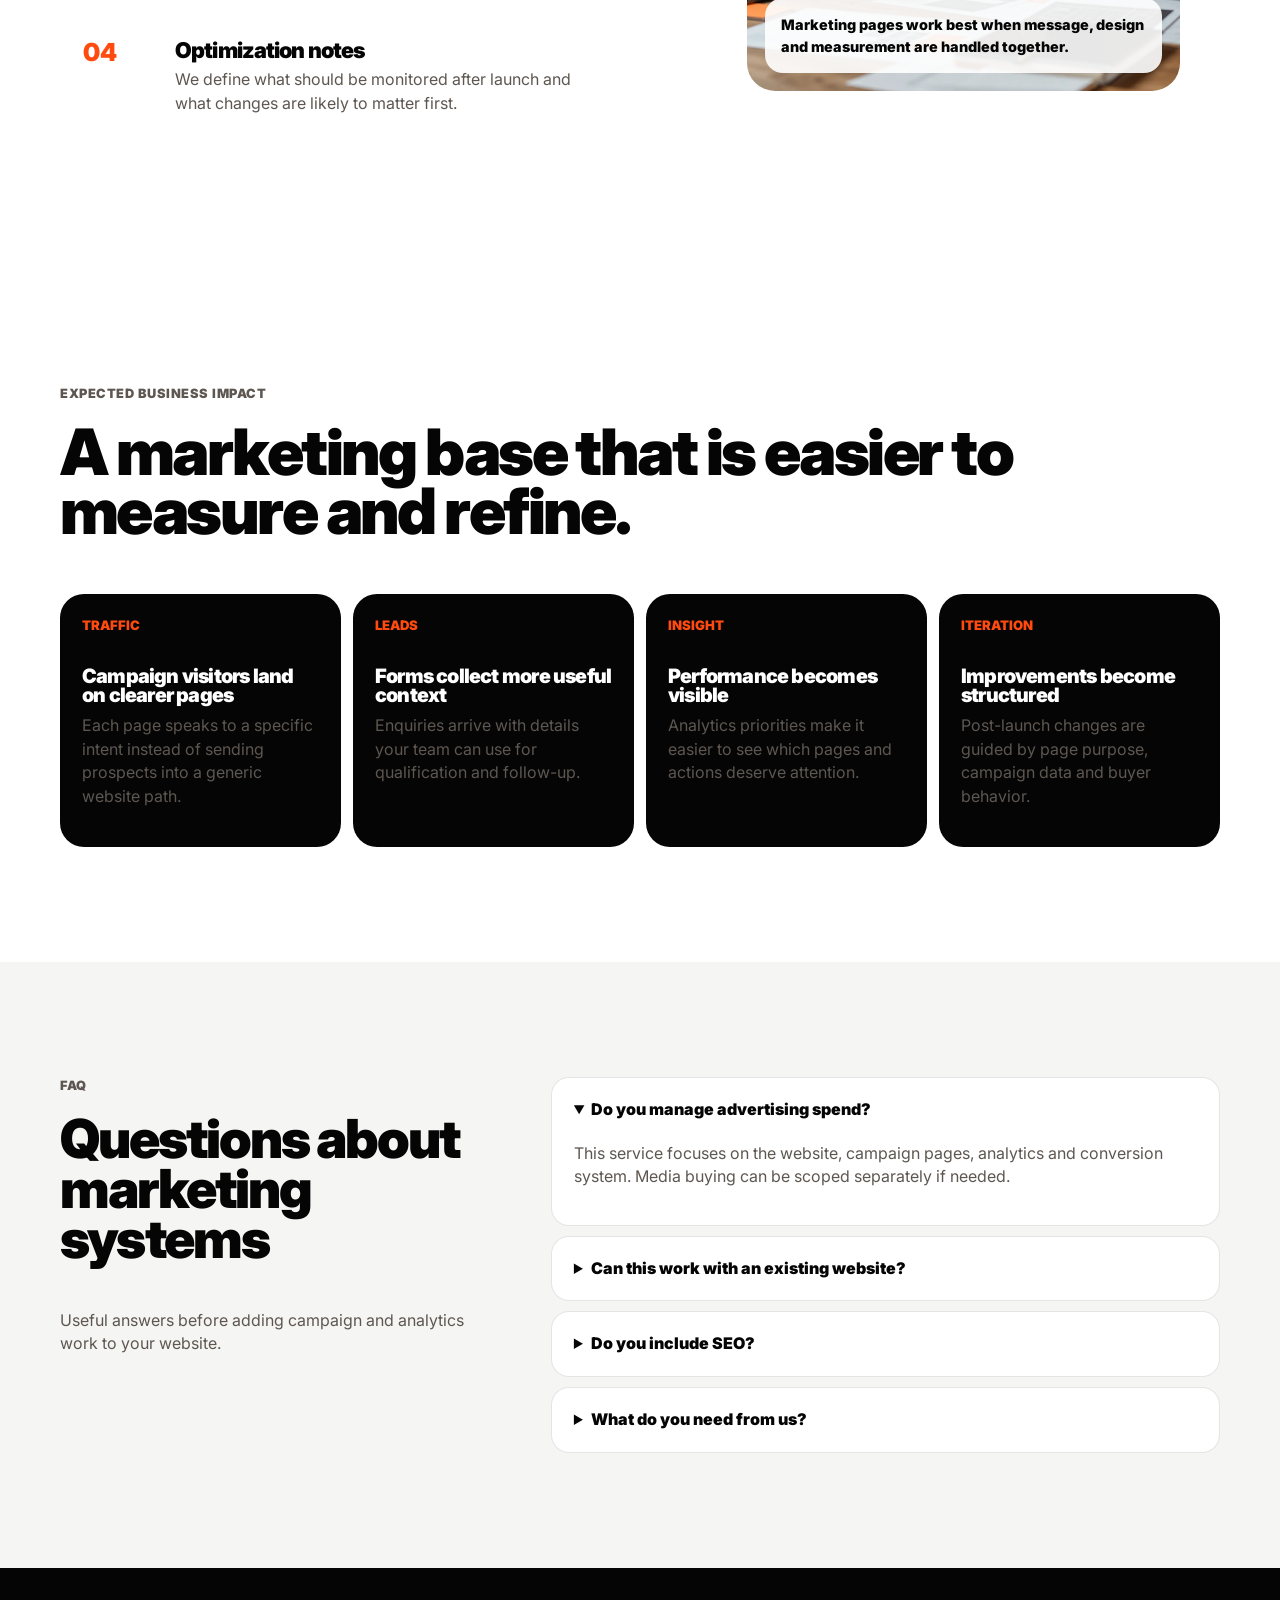
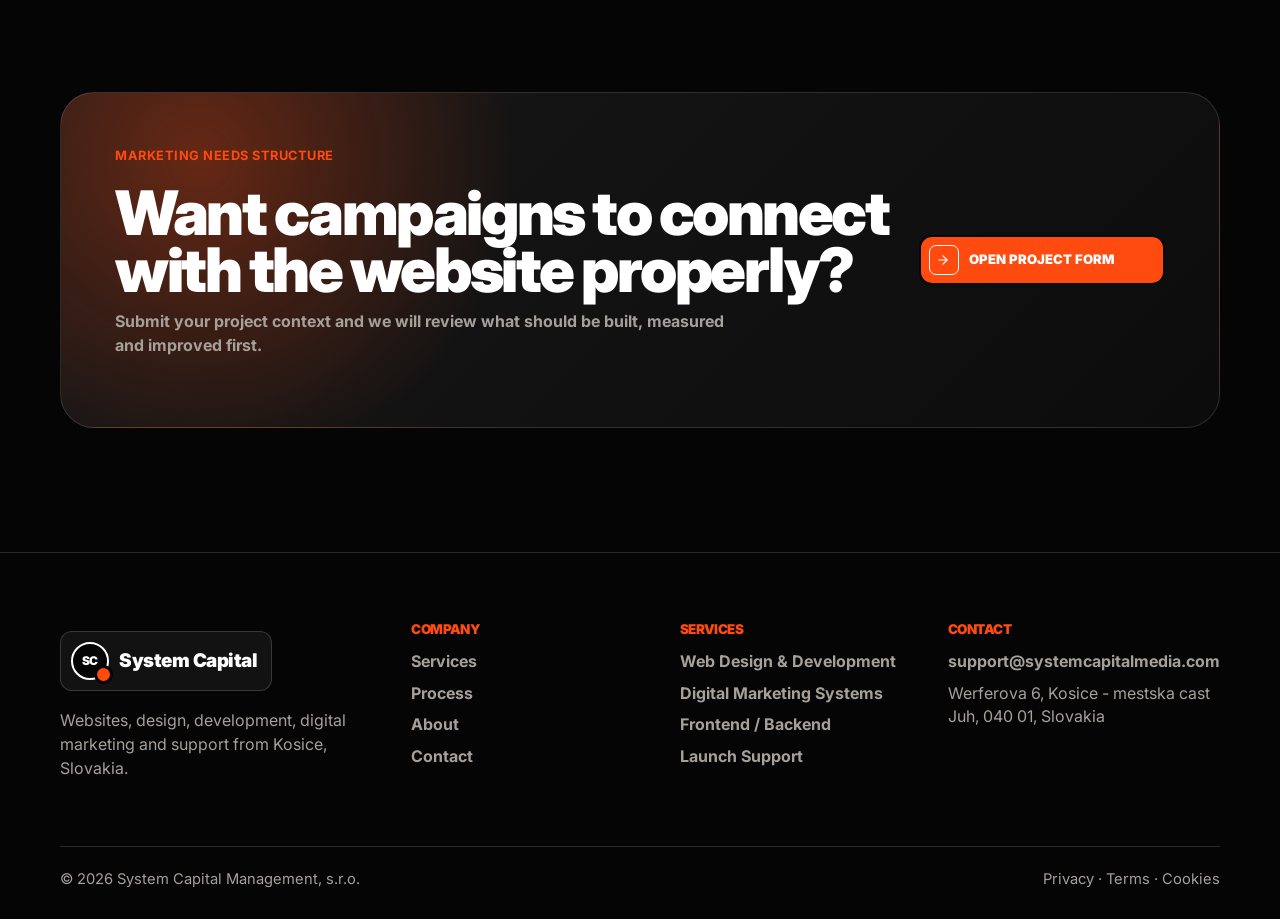
<file: digital-marketing-systems.html>
﻿<!DOCTYPE html>
<html lang="en">
<head>
  <meta charset="UTF-8">
  <meta name="viewport" content="width=device-width, initial-scale=1.0">
  <meta name="description" content="Digital marketing systems service: campaign pages, SEO foundations, analytics, reporting, email flows and conversion planning by System Capital Management.">
  <title>Digital Marketing Systems | System Capital Management</title><link rel="icon" type="image/svg+xml" href="favicon.svg">
  <link rel="preconnect" href="https://fonts.googleapis.com">
  <link rel="preconnect" href="https://fonts.gstatic.com" crossorigin>
  <link href="https://fonts.googleapis.com/css2?family=Inter:wght@500;600;700;800;900&display=swap" rel="stylesheet">
  <link rel="stylesheet" href="css/base.css">
  <link rel="stylesheet" href="css/bundle.css">
  <link rel="stylesheet" href="css/pages/service.css">
</head>
<body>
  <header class="site-header" data-header><a class="brand" href="index.html"><span class="brand-mark">SC</span><span>System Capital</span></a><nav class="desktop-nav"><a href="index.html">Home</a><a href="about.html">About</a><div class="nav-dropdown"><a class="nav-dropdown__trigger" href="services.html">Services</a><div class="nav-dropdown__menu"><a href="services.html">All services</a><a href="web-design-development.html">Web Design & Development</a><a href="digital-marketing-systems.html">Digital Marketing Systems</a><a href="frontend-backend-development.html">Frontend / Backend Development</a><a href="launch-support-optimization.html">Launch Support & Optimization</a></div></div><a href="service-detail.html">Process</a><a href="contact.html">Contact</a></nav><a class="header-cta" href="contact.html">Request a strategy call</a><button class="menu-toggle" type="button" data-menu-toggle aria-label="Open menu"><span></span><span></span></button></header>
  <div class="mobile-menu" data-mobile-menu aria-hidden="true"><div class="mobile-menu__inner"><p class="eyebrow">Navigation</p><nav><a href="index.html">Home</a><a href="services.html">Services</a><a href="about.html">About</a><a href="contact.html">Contact</a><a href="privacy.html">Privacy</a><a href="terms.html">Terms</a></nav><a class="button button--light" href="contact.html">Start a project</a><p class="microcopy">All enquiries are handled through the project form.</p></div></div>

  <main>
    <section class="service-detail-hero">
      <div class="container service-detail-hero__grid">
        <div>
          <p class="service-breadcrumb reveal">Service 02</p>
          <h1 class="reveal">Digital Marketing Systems</h1>
          <p class="service-detail-hero__lead reveal">Campaign-ready website planning, analytics structure, landing pages and reporting loops for companies that need marketing to connect with the website instead of operating in a separate silo.</p>
          <div class="service-detail-hero__actions reveal"><a class="button" href="contact.html">Discuss marketing system</a><a class="button button--light" href="services.html">View all services</a></div>
        </div>
        <div class="service-detail-visual reveal">
          <img src="img/services/service-marketing.webp" alt="Digital marketing planning session">
          <div class="service-detail-visual__card"><div><span>Built for</span><p>Lead generation, campaign pages, analytics readiness, SEO basics and marketing workflows.</p></div><strong>02</strong></div>
        </div>
      </div>
    </section>

    <nav class="service-nav-strip" aria-label="Service sections"><div class="container"><a href="#solves">What it solves</a><a href="#included">Included</a><a href="#process">Process</a><a href="#impact">Impact</a><a href="#faq">FAQ</a></div></nav>

    <section id="solves" class="service-page-section">
      <div class="container service-intro-grid">
        <div class="service-rich-copy reveal">
          <p class="eyebrow">What this service solves</p>
          <h2>When campaigns bring traffic but the system does not convert.</h2>
          <p>Marketing often underperforms because the website, landing pages, analytics and follow-up workflow were never designed together. Ads send people to generic pages, forms collect weak context, reporting is incomplete and the team cannot see what should be improved next.</p>
          <p>We build the practical layer around your marketing: campaign page structure, message hierarchy, SEO foundations, analytics events, form logic and improvement notes.</p>
          <p>This is not a replacement for every media-buying activity. It is the digital infrastructure that helps campaigns become clearer, easier to measure and easier to improve.</p>
        </div>
        <figure class="service-image-card reveal"><img src="img/services/services-planning-workshop.webp" alt="Marketing team planning campaign and website workflows"><figcaption>Marketing work is tied to landing pages, form context, analytics and post-launch decision making.</figcaption></figure>
      </div>
      <div class="container service-check-grid">
        <article class="service-check-card reveal"><span>01</span><h3>Campaign clarity</h3><p>Landing pages align message, proof, CTA and enquiry flow around a specific campaign or service offer.</p></article>
        <article class="service-check-card reveal"><span>02</span><h3>Measurement basics</h3><p>Analytics and reporting are planned so the team can understand what visitors do before they enquire.</p></article>
        <article class="service-check-card reveal"><span>03</span><h3>Growth backlog</h3><p>After launch, improvements can be prioritized from real behavior instead of opinions alone.</p></article>
      </div>
    </section>

    <section id="included" class="service-page-section service-dark-panel">
      <div class="container deliverable-board">
        <div class="deliverable-feature reveal"><div><p class="eyebrow">What is included</p><h2>Marketing infrastructure that supports real decisions.</h2></div><p>The service gives campaigns a cleaner path from traffic to enquiry and from enquiry to next action.</p></div>
        <div class="deliverable-list">
          <article class="reveal"><h3>Campaign and landing page planning</h3><p>Page purpose, traffic source assumptions, audience objections, section order and CTA strategy.</p></article>
          <article class="reveal"><h3>SEO and content foundations</h3><p>Core metadata, headings, service keywords, internal links and content structure for discoverability.</p></article>
          <article class="reveal"><h3>Analytics and reporting structure</h3><p>Measurement plan, conversion events, reporting priorities and interpretation notes for the team.</p></article>
          <article class="reveal"><h3>Email and follow-up direction</h3><p>Lead context fields, email routing, reply expectations and recommendations for post-enquiry handling.</p></article>
        </div>
      </div>
    </section>

    <section id="process" class="service-page-section">
      <div class="container service-split">
        <div class="service-process-list">
          <article class="service-process-item reveal"><span>01</span><div><h3>Offer and traffic review</h3><p>We review what you sell, who the campaign is for, current funnel gaps and the destination pages that need work.</p></div></article>
          <article class="service-process-item reveal"><span>02</span><div><h3>Conversion path design</h3><p>We structure landing pages, service messages, CTAs and form fields around buyer intent and business qualification.</p></div></article>
          <article class="service-process-item reveal"><span>03</span><div><h3>Tracking and launch setup</h3><p>We prepare analytics priorities, form delivery, SEO basics and content checks before traffic is pushed to the pages.</p></div></article>
          <article class="service-process-item reveal"><span>04</span><div><h3>Optimization notes</h3><p>We define what should be monitored after launch and what changes are likely to matter first.</p></div></article>
        </div>
        <figure class="service-image-card reveal"><img src="img/services/service-web-design.webp" alt="Landing page planning and conversion design"><figcaption>Marketing pages work best when message, design and measurement are handled together.</figcaption></figure>
      </div>
    </section>

    <section id="impact" class="service-page-section light-band">
      <div class="container">
        <p class="eyebrow reveal">Expected business impact</p>
        <h2 class="reveal">A marketing base that is easier to measure and refine.</h2>
        <div class="impact-grid">
          <article class="impact-card reveal"><span>Traffic</span><h3>Campaign visitors land on clearer pages</h3><p>Each page speaks to a specific intent instead of sending prospects into a generic website path.</p></article>
          <article class="impact-card reveal"><span>Leads</span><h3>Forms collect more useful context</h3><p>Enquiries arrive with details your team can use for qualification and follow-up.</p></article>
          <article class="impact-card reveal"><span>Insight</span><h3>Performance becomes visible</h3><p>Analytics priorities make it easier to see which pages and actions deserve attention.</p></article>
          <article class="impact-card reveal"><span>Iteration</span><h3>Improvements become structured</h3><p>Post-launch changes are guided by page purpose, campaign data and buyer behavior.</p></article>
        </div>
      </div>
    </section>

    <section id="faq" class="service-page-section service-faq">
      <div class="container service-faq__grid">
        <div class="reveal"><p class="eyebrow">FAQ</p><h2>Questions about marketing systems</h2><p>Useful answers before adding campaign and analytics work to your website.</p></div>
        <div class="faq-list reveal">
          <details open><summary>Do you manage advertising spend?</summary><div class="faq-answer"><p>This service focuses on the website, campaign pages, analytics and conversion system. Media buying can be scoped separately if needed.</p></div></details>
          <details><summary>Can this work with an existing website?</summary><div class="faq-answer"><p>Yes, if the existing site can support the required changes. Otherwise, we may recommend a focused landing page or rebuild.</p></div></details>
          <details><summary>Do you include SEO?</summary><div class="faq-answer"><p>We include SEO foundations such as structure, metadata, headings and internal flow. Large ongoing SEO programs require separate scope.</p></div></details>
          <details><summary>What do you need from us?</summary><div class="faq-answer"><p>We need business goals, target audience, existing campaign notes if available, service details and the type of enquiries you want to receive.</p></div></details>
        </div>
      </div>
    </section>

    <section class="service-cta"><div class="container service-cta__card reveal"><div><p class="eyebrow">Marketing needs structure</p><h2>Want campaigns to connect with the website properly?</h2><p>Submit your project context and we will review what should be built, measured and improved first.</p></div><a class="button" href="contact.html">Open project form</a></div></section>
  </main>

  <footer class="site-footer"><div class="container footer-grid"><div><a class="brand" href="index.html"><span class="brand-mark">SC</span><span>System Capital</span></a><p>Websites, design, development, digital marketing and support from Kosice, Slovakia.</p></div><div><h3>Company</h3><a href="services.html">Services</a><a href="service-detail.html">Process</a><a href="about.html">About</a><a href="contact.html">Contact</a></div><div><h3>Services</h3><a href="web-design-development.html">Web Design & Development</a><a href="digital-marketing-systems.html">Digital Marketing Systems</a><a href="frontend-backend-development.html">Frontend / Backend</a><a href="launch-support-optimization.html">Launch Support</a></div><div><h3>Contact</h3><a href="mailto:support@systemcapitalmedia.com">support@systemcapitalmedia.com</a><p>Werferova 6, Kosice - mestska cast Juh, 040 01, Slovakia</p></div></div><div class="container footer-bottom"><span>© 2026 System Capital Management, s.r.o.</span><span><a href="privacy.html">Privacy</a> · <a href="terms.html">Terms</a> · <a href="cookie.html">Cookies</a></span></div></footer>
  <script src="js/main.js"></script>
</body>
</html>
</file>
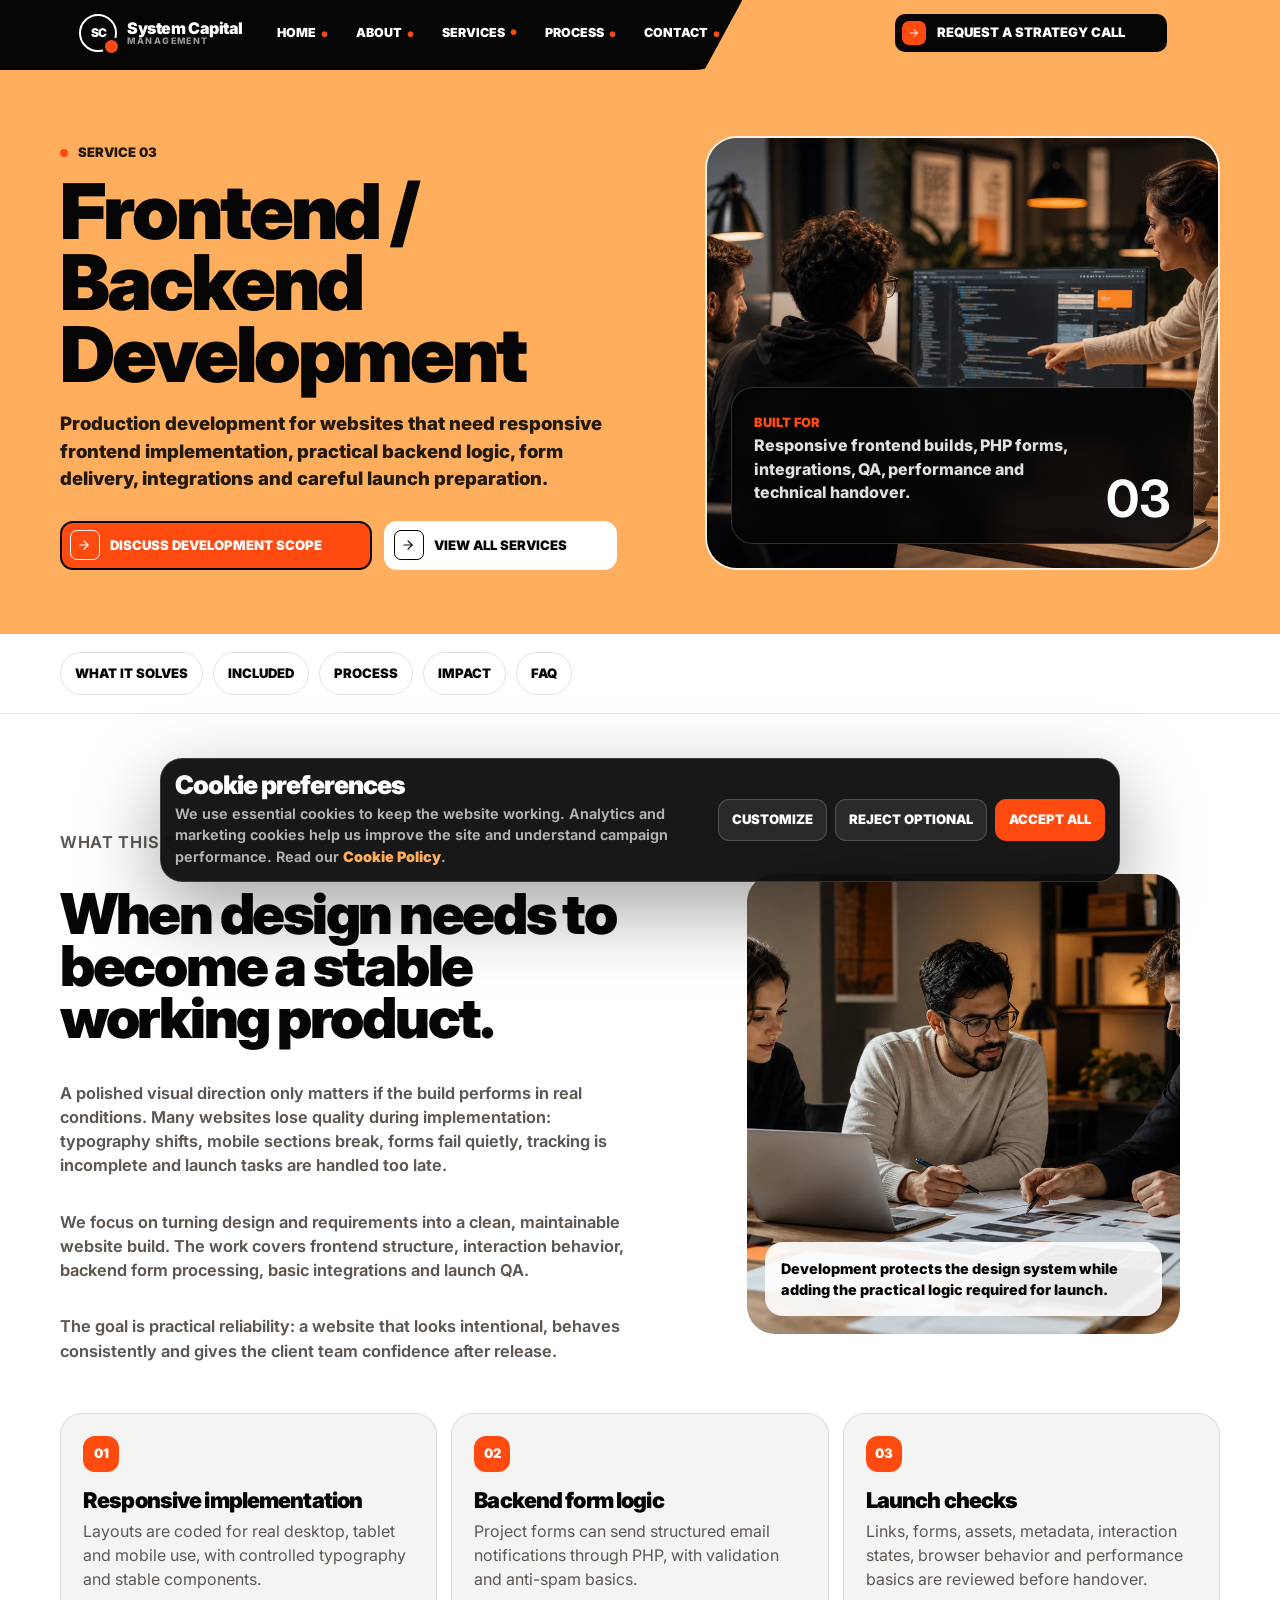
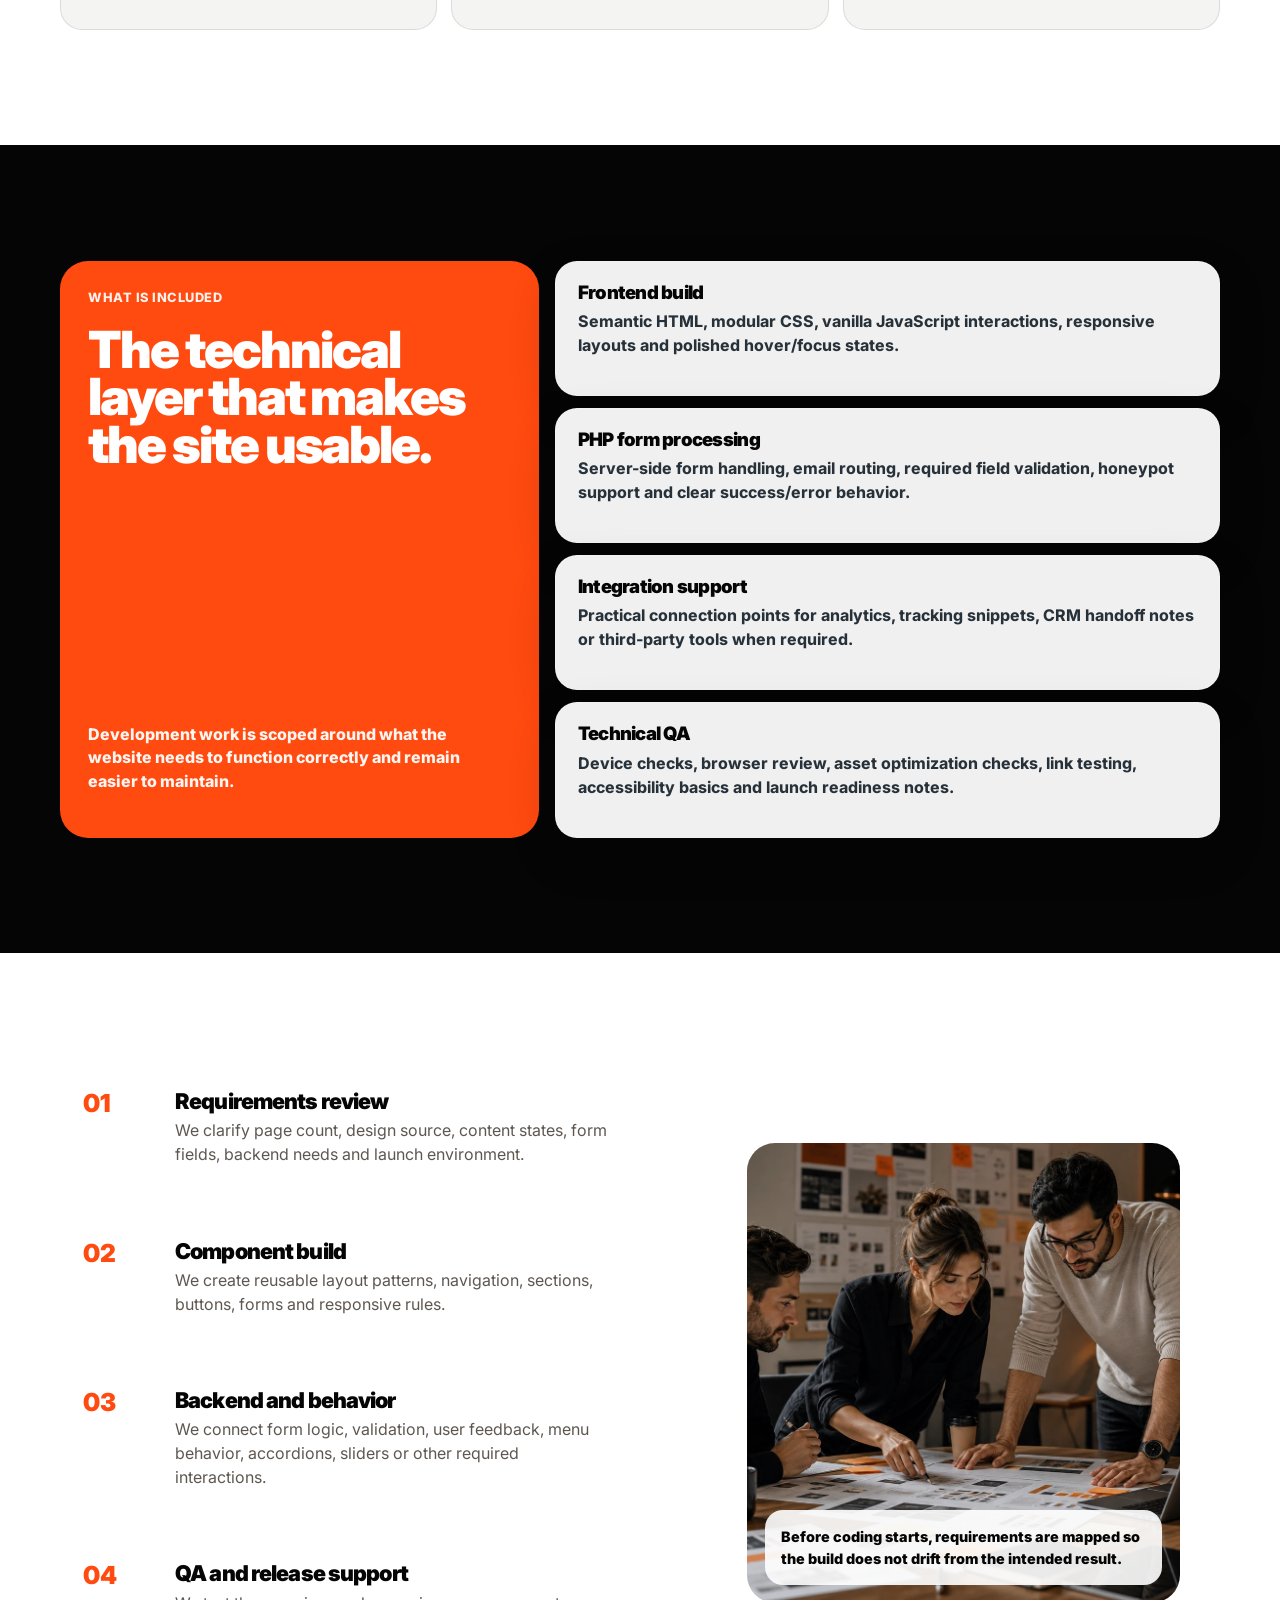
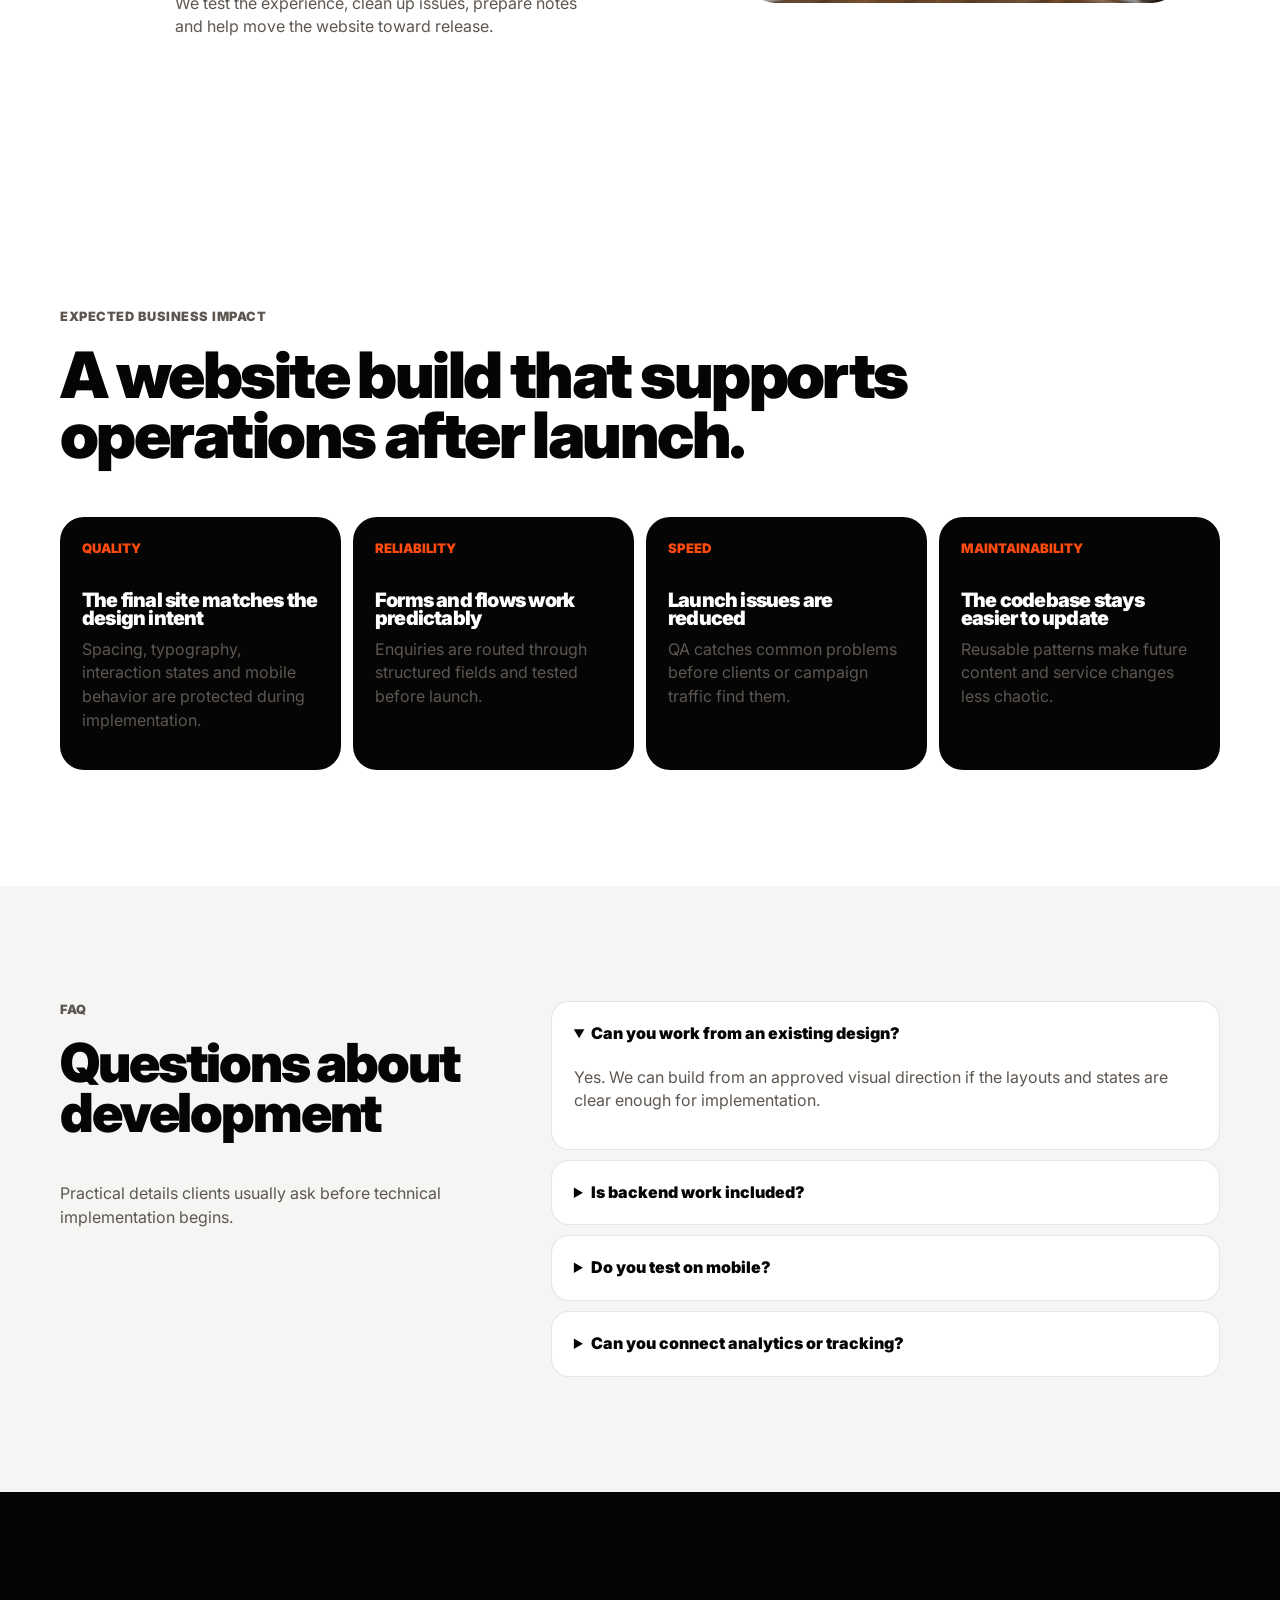
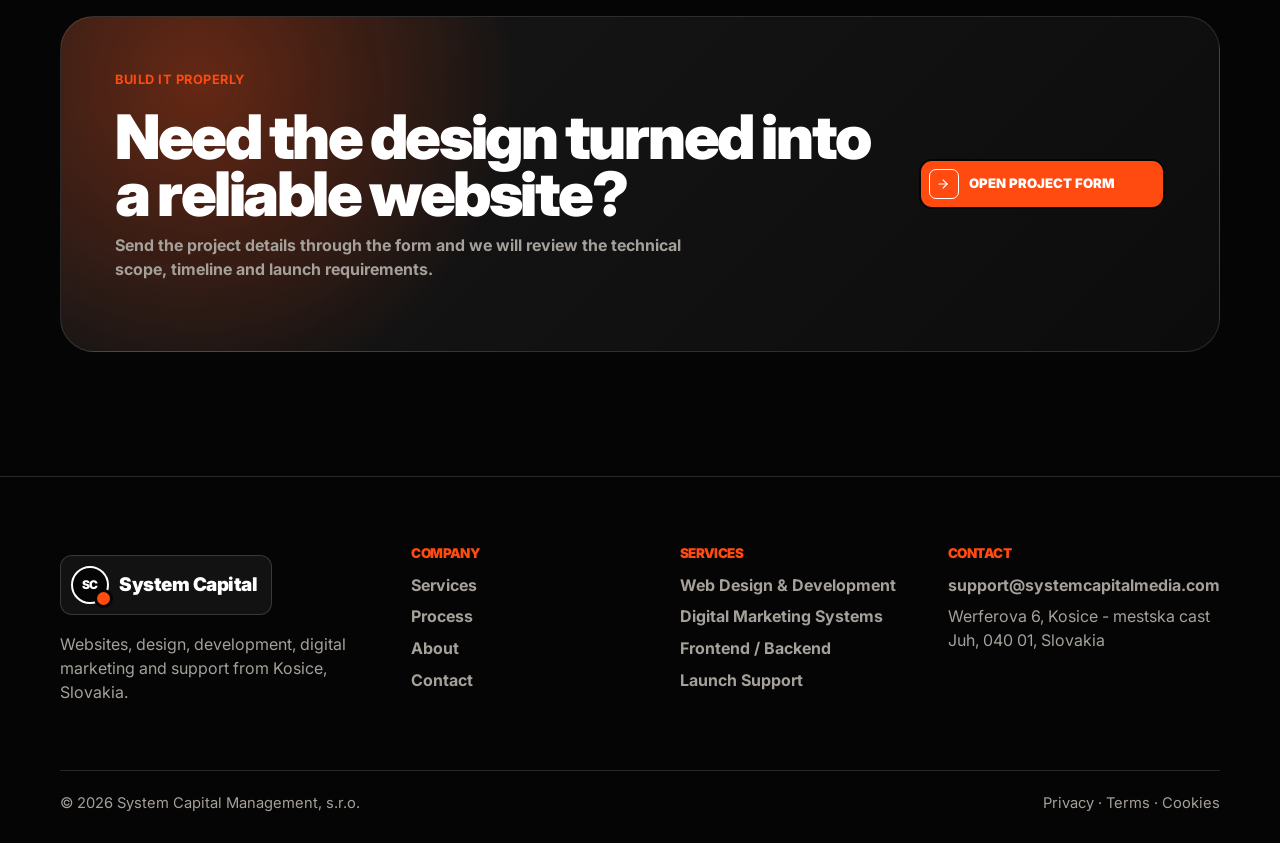
<file: frontend-backend-development.html>
﻿<!DOCTYPE html>
<html lang="en">
<head>
  <meta charset="UTF-8">
  <meta name="viewport" content="width=device-width, initial-scale=1.0">
  <meta name="description" content="Frontend and backend development service by System Capital Management: responsive implementation, PHP form handling, integrations, QA and launch support.">
  <title>Frontend / Backend Development | System Capital Management</title><link rel="icon" type="image/svg+xml" href="favicon.svg">
  <link rel="preconnect" href="https://fonts.googleapis.com">
  <link rel="preconnect" href="https://fonts.gstatic.com" crossorigin>
  <link href="https://fonts.googleapis.com/css2?family=Inter:wght@500;600;700;800;900&display=swap" rel="stylesheet">
  <link rel="stylesheet" href="css/base.css">
  <link rel="stylesheet" href="css/bundle.css">
  <link rel="stylesheet" href="css/pages/service.css">
</head>
<body>
  <header class="site-header" data-header><a class="brand" href="index.html"><span class="brand-mark">SC</span><span>System Capital</span></a><nav class="desktop-nav"><a href="index.html">Home</a><a href="about.html">About</a><div class="nav-dropdown"><a class="nav-dropdown__trigger" href="services.html">Services</a><div class="nav-dropdown__menu"><a href="services.html">All services</a><a href="web-design-development.html">Web Design & Development</a><a href="digital-marketing-systems.html">Digital Marketing Systems</a><a href="frontend-backend-development.html">Frontend / Backend Development</a><a href="launch-support-optimization.html">Launch Support & Optimization</a></div></div><a href="service-detail.html">Process</a><a href="contact.html">Contact</a></nav><a class="header-cta" href="contact.html">Request a strategy call</a><button class="menu-toggle" type="button" data-menu-toggle aria-label="Open menu"><span></span><span></span></button></header>
  <div class="mobile-menu" data-mobile-menu aria-hidden="true"><div class="mobile-menu__inner"><p class="eyebrow">Navigation</p><nav><a href="index.html">Home</a><a href="services.html">Services</a><a href="about.html">About</a><a href="contact.html">Contact</a><a href="privacy.html">Privacy</a><a href="terms.html">Terms</a></nav><a class="button button--light" href="contact.html">Start a project</a><p class="microcopy">All enquiries are handled through the project form.</p></div></div>

  <main>
    <section class="service-detail-hero">
      <div class="container service-detail-hero__grid">
        <div>
          <p class="service-breadcrumb reveal">Service 03</p>
          <h1 class="reveal">Frontend / Backend Development</h1>
          <p class="service-detail-hero__lead reveal">Production development for websites that need responsive frontend implementation, practical backend logic, form delivery, integrations and careful launch preparation.</p>
          <div class="service-detail-hero__actions reveal"><a class="button" href="contact.html">Discuss development scope</a><a class="button button--light" href="services.html">View all services</a></div>
        </div>
        <div class="service-detail-visual reveal">
          <img src="img/services/service-development.webp" alt="Development team reviewing frontend and backend work">
          <div class="service-detail-visual__card"><div><span>Built for</span><p>Responsive frontend builds, PHP forms, integrations, QA, performance and technical handover.</p></div><strong>03</strong></div>
        </div>
      </div>
    </section>

    <nav class="service-nav-strip" aria-label="Service sections"><div class="container"><a href="#solves">What it solves</a><a href="#included">Included</a><a href="#process">Process</a><a href="#impact">Impact</a><a href="#faq">FAQ</a></div></nav>

    <section id="solves" class="service-page-section">
      <div class="container service-intro-grid">
        <div class="service-rich-copy reveal">
          <p class="eyebrow">What this service solves</p>
          <h2>When design needs to become a stable working product.</h2>
          <p>A polished visual direction only matters if the build performs in real conditions. Many websites lose quality during implementation: typography shifts, mobile sections break, forms fail quietly, tracking is incomplete and launch tasks are handled too late.</p>
          <p>We focus on turning design and requirements into a clean, maintainable website build. The work covers frontend structure, interaction behavior, backend form processing, basic integrations and launch QA.</p>
          <p>The goal is practical reliability: a website that looks intentional, behaves consistently and gives the client team confidence after release.</p>
        </div>
        <figure class="service-image-card reveal"><img src="img/services/service-web-design.webp" alt="Interface design prepared for development"><figcaption>Development protects the design system while adding the practical logic required for launch.</figcaption></figure>
      </div>
      <div class="container service-check-grid">
        <article class="service-check-card reveal"><span>01</span><h3>Responsive implementation</h3><p>Layouts are coded for real desktop, tablet and mobile use, with controlled typography and stable components.</p></article>
        <article class="service-check-card reveal"><span>02</span><h3>Backend form logic</h3><p>Project forms can send structured email notifications through PHP, with validation and anti-spam basics.</p></article>
        <article class="service-check-card reveal"><span>03</span><h3>Launch checks</h3><p>Links, forms, assets, metadata, interaction states, browser behavior and performance basics are reviewed before handover.</p></article>
      </div>
    </section>

    <section id="included" class="service-page-section service-dark-panel">
      <div class="container deliverable-board">
        <div class="deliverable-feature reveal"><div><p class="eyebrow">What is included</p><h2>The technical layer that makes the site usable.</h2></div><p>Development work is scoped around what the website needs to function correctly and remain easier to maintain.</p></div>
        <div class="deliverable-list">
          <article class="reveal"><h3>Frontend build</h3><p>Semantic HTML, modular CSS, vanilla JavaScript interactions, responsive layouts and polished hover/focus states.</p></article>
          <article class="reveal"><h3>PHP form processing</h3><p>Server-side form handling, email routing, required field validation, honeypot support and clear success/error behavior.</p></article>
          <article class="reveal"><h3>Integration support</h3><p>Practical connection points for analytics, tracking snippets, CRM handoff notes or third-party tools when required.</p></article>
          <article class="reveal"><h3>Technical QA</h3><p>Device checks, browser review, asset optimization checks, link testing, accessibility basics and launch readiness notes.</p></article>
        </div>
      </div>
    </section>

    <section id="process" class="service-page-section">
      <div class="container service-split">
        <div class="service-process-list">
          <article class="service-process-item reveal"><span>01</span><div><h3>Requirements review</h3><p>We clarify page count, design source, content states, form fields, backend needs and launch environment.</p></div></article>
          <article class="service-process-item reveal"><span>02</span><div><h3>Component build</h3><p>We create reusable layout patterns, navigation, sections, buttons, forms and responsive rules.</p></div></article>
          <article class="service-process-item reveal"><span>03</span><div><h3>Backend and behavior</h3><p>We connect form logic, validation, user feedback, menu behavior, accordions, sliders or other required interactions.</p></div></article>
          <article class="service-process-item reveal"><span>04</span><div><h3>QA and release support</h3><p>We test the experience, clean up issues, prepare notes and help move the website toward release.</p></div></article>
        </div>
        <figure class="service-image-card reveal"><img src="img/services/services-planning-workshop.webp" alt="Technical planning for website launch"><figcaption>Before coding starts, requirements are mapped so the build does not drift from the intended result.</figcaption></figure>
      </div>
    </section>

    <section id="impact" class="service-page-section light-band">
      <div class="container">
        <p class="eyebrow reveal">Expected business impact</p>
        <h2 class="reveal">A website build that supports operations after launch.</h2>
        <div class="impact-grid">
          <article class="impact-card reveal"><span>Quality</span><h3>The final site matches the design intent</h3><p>Spacing, typography, interaction states and mobile behavior are protected during implementation.</p></article>
          <article class="impact-card reveal"><span>Reliability</span><h3>Forms and flows work predictably</h3><p>Enquiries are routed through structured fields and tested before launch.</p></article>
          <article class="impact-card reveal"><span>Speed</span><h3>Launch issues are reduced</h3><p>QA catches common problems before clients or campaign traffic find them.</p></article>
          <article class="impact-card reveal"><span>Maintainability</span><h3>The codebase stays easier to update</h3><p>Reusable patterns make future content and service changes less chaotic.</p></article>
        </div>
      </div>
    </section>

    <section id="faq" class="service-page-section service-faq">
      <div class="container service-faq__grid">
        <div class="reveal"><p class="eyebrow">FAQ</p><h2>Questions about development</h2><p>Practical details clients usually ask before technical implementation begins.</p></div>
        <div class="faq-list reveal">
          <details open><summary>Can you work from an existing design?</summary><div class="faq-answer"><p>Yes. We can build from an approved visual direction if the layouts and states are clear enough for implementation.</p></div></details>
          <details><summary>Is backend work included?</summary><div class="faq-answer"><p>Basic PHP form processing and practical website backend needs can be included. Larger application logic is scoped separately.</p></div></details>
          <details><summary>Do you test on mobile?</summary><div class="faq-answer"><p>Yes. Responsive QA is part of the launch process, with attention to text sizing, spacing, navigation and forms.</p></div></details>
          <details><summary>Can you connect analytics or tracking?</summary><div class="faq-answer"><p>Yes. Tracking snippets or analytics requirements can be added when the tools and access details are available.</p></div></details>
        </div>
      </div>
    </section>

    <section class="service-cta"><div class="container service-cta__card reveal"><div><p class="eyebrow">Build it properly</p><h2>Need the design turned into a reliable website?</h2><p>Send the project details through the form and we will review the technical scope, timeline and launch requirements.</p></div><a class="button" href="contact.html">Open project form</a></div></section>
  </main>

  <footer class="site-footer"><div class="container footer-grid"><div><a class="brand" href="index.html"><span class="brand-mark">SC</span><span>System Capital</span></a><p>Websites, design, development, digital marketing and support from Kosice, Slovakia.</p></div><div><h3>Company</h3><a href="services.html">Services</a><a href="service-detail.html">Process</a><a href="about.html">About</a><a href="contact.html">Contact</a></div><div><h3>Services</h3><a href="web-design-development.html">Web Design & Development</a><a href="digital-marketing-systems.html">Digital Marketing Systems</a><a href="frontend-backend-development.html">Frontend / Backend</a><a href="launch-support-optimization.html">Launch Support</a></div><div><h3>Contact</h3><a href="mailto:support@systemcapitalmedia.com">support@systemcapitalmedia.com</a><p>Werferova 6, Kosice - mestska cast Juh, 040 01, Slovakia</p></div></div><div class="container footer-bottom"><span>© 2026 System Capital Management, s.r.o.</span><span><a href="privacy.html">Privacy</a> · <a href="terms.html">Terms</a> · <a href="cookie.html">Cookies</a></span></div></footer>
  <script src="js/main.js"></script>
</body>
</html>
</file>
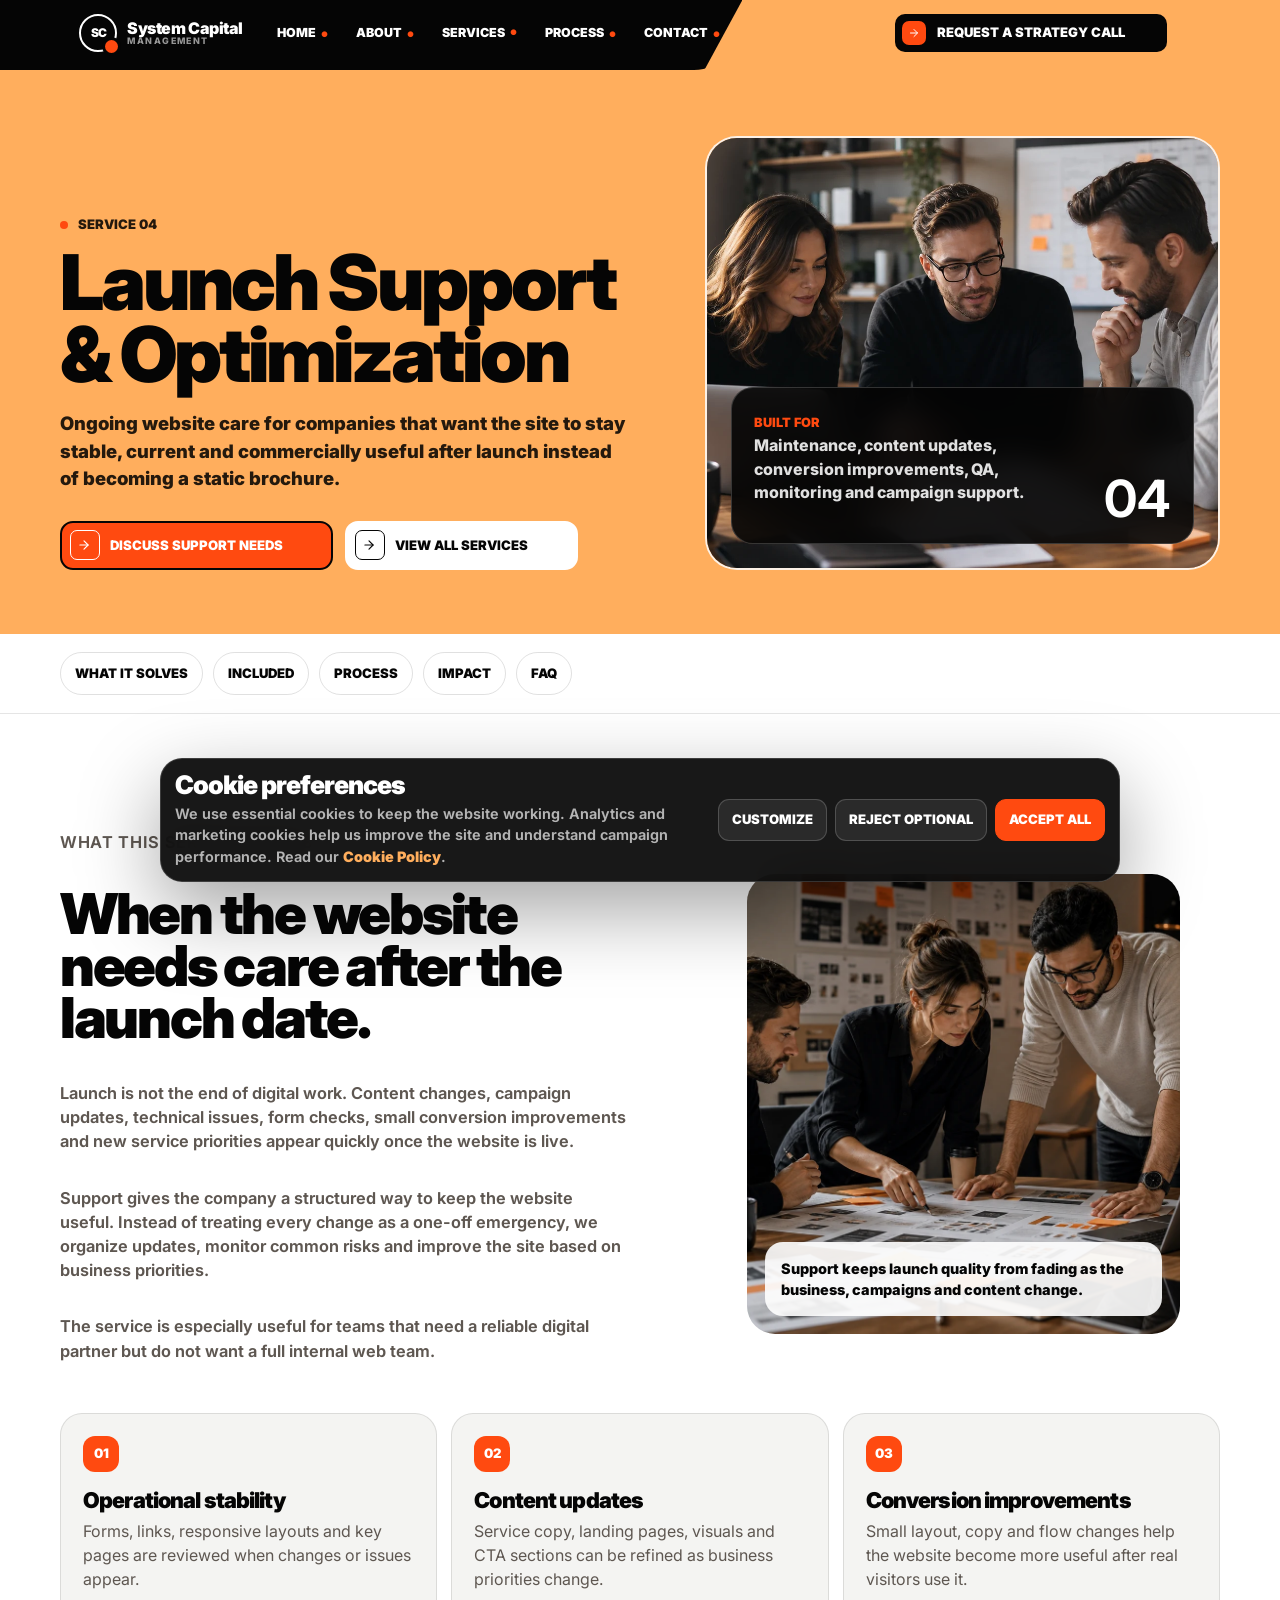
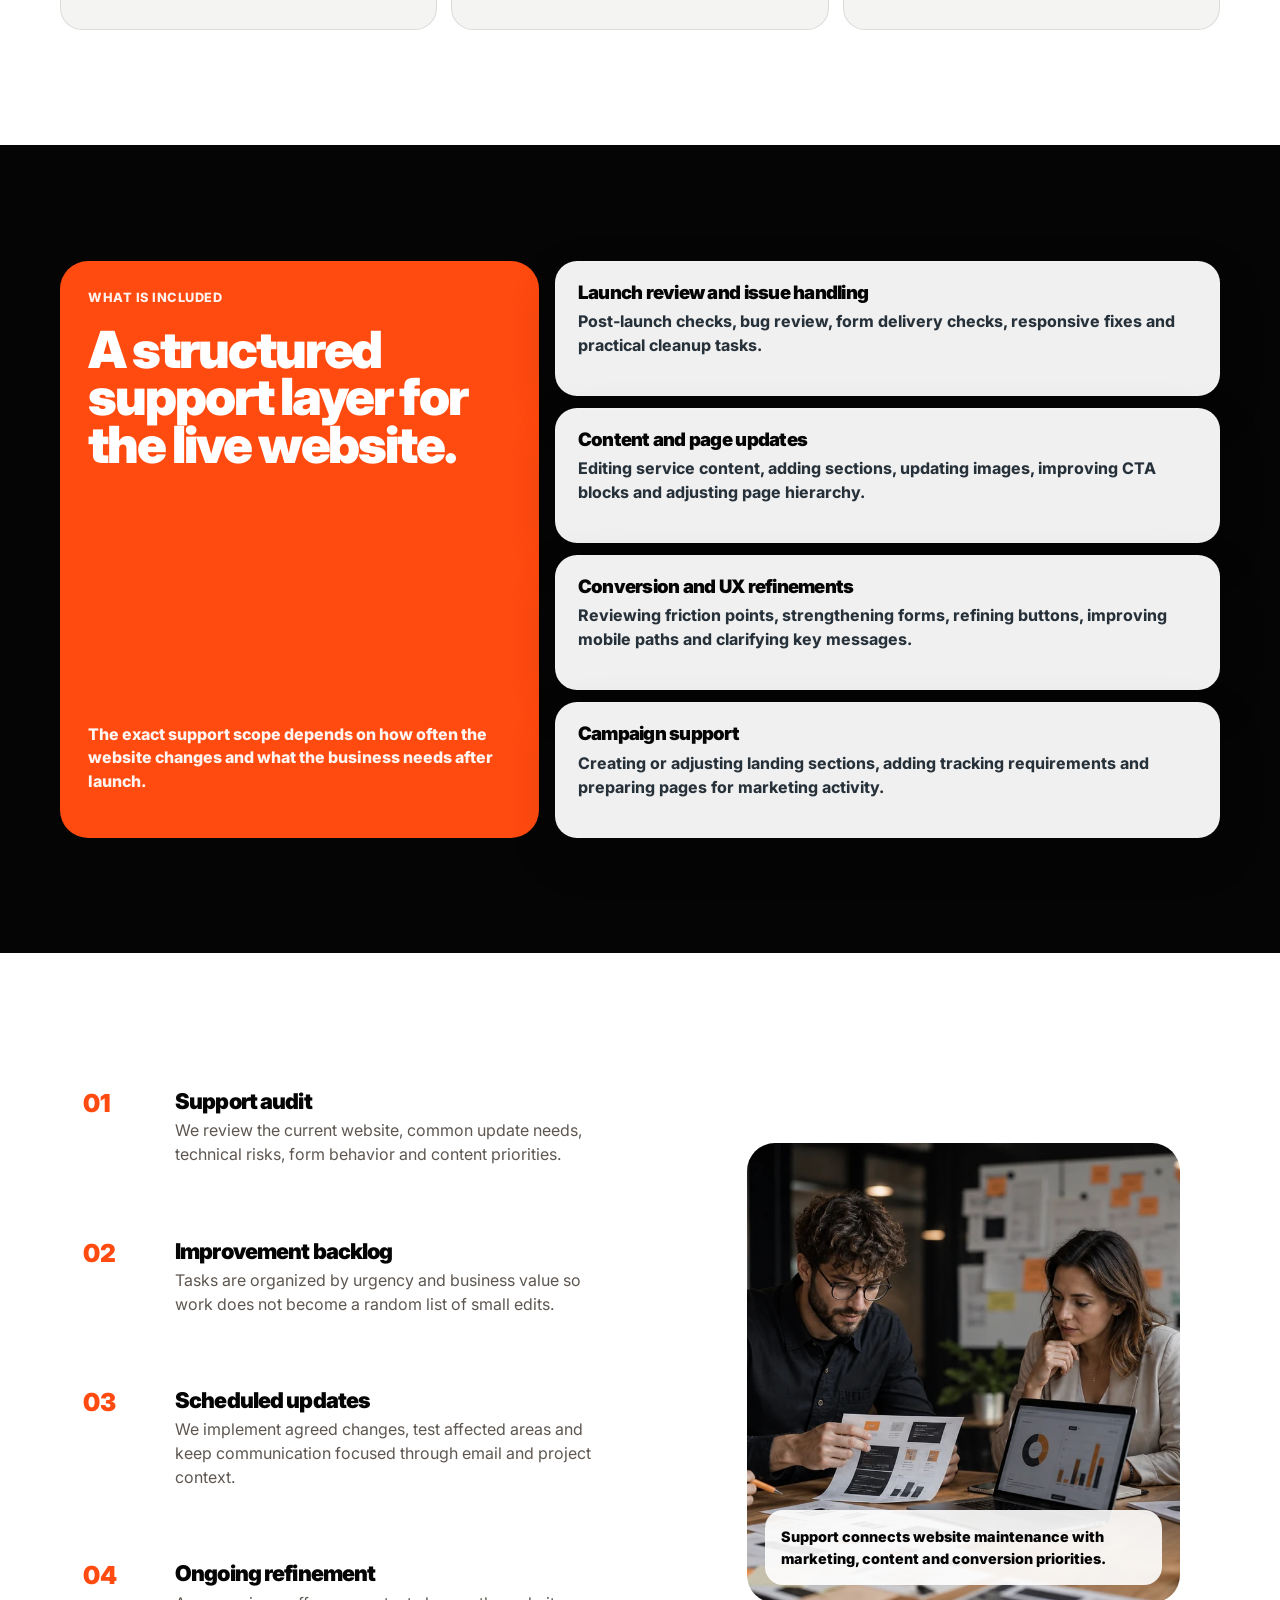
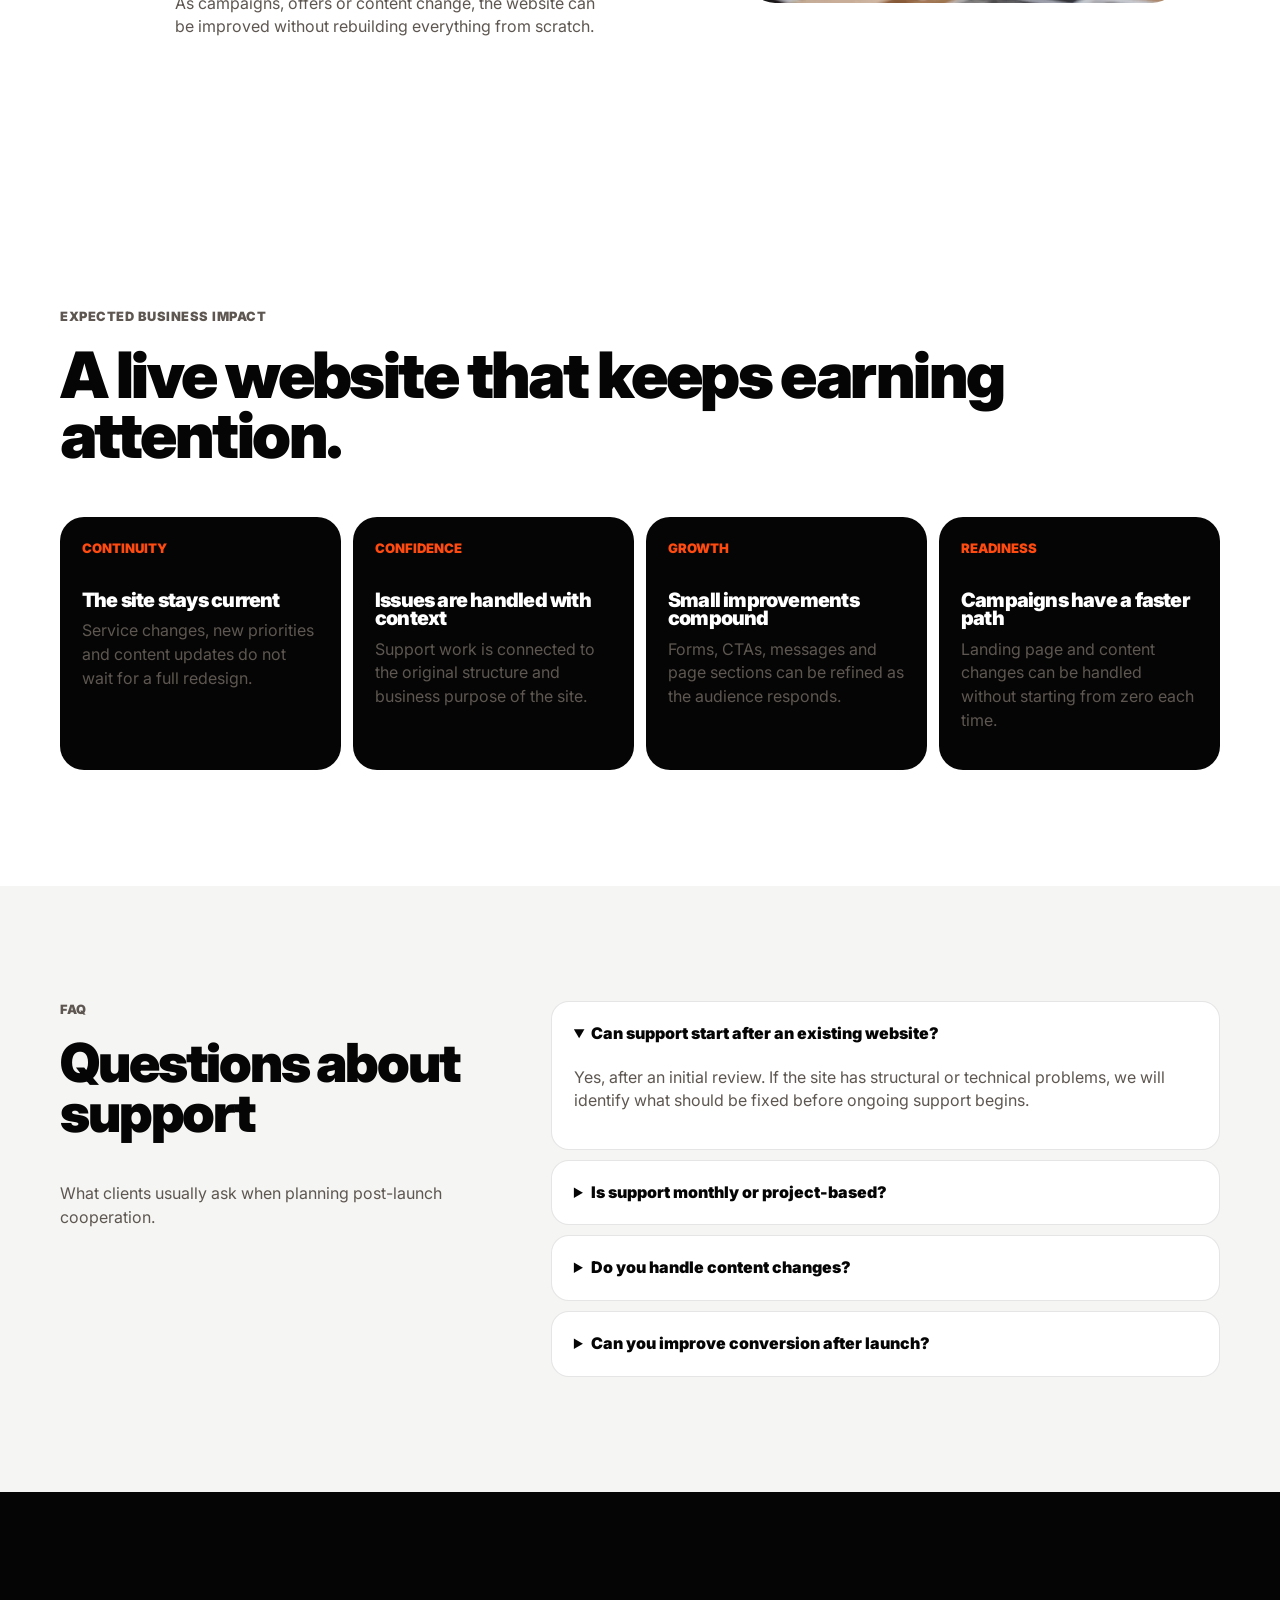
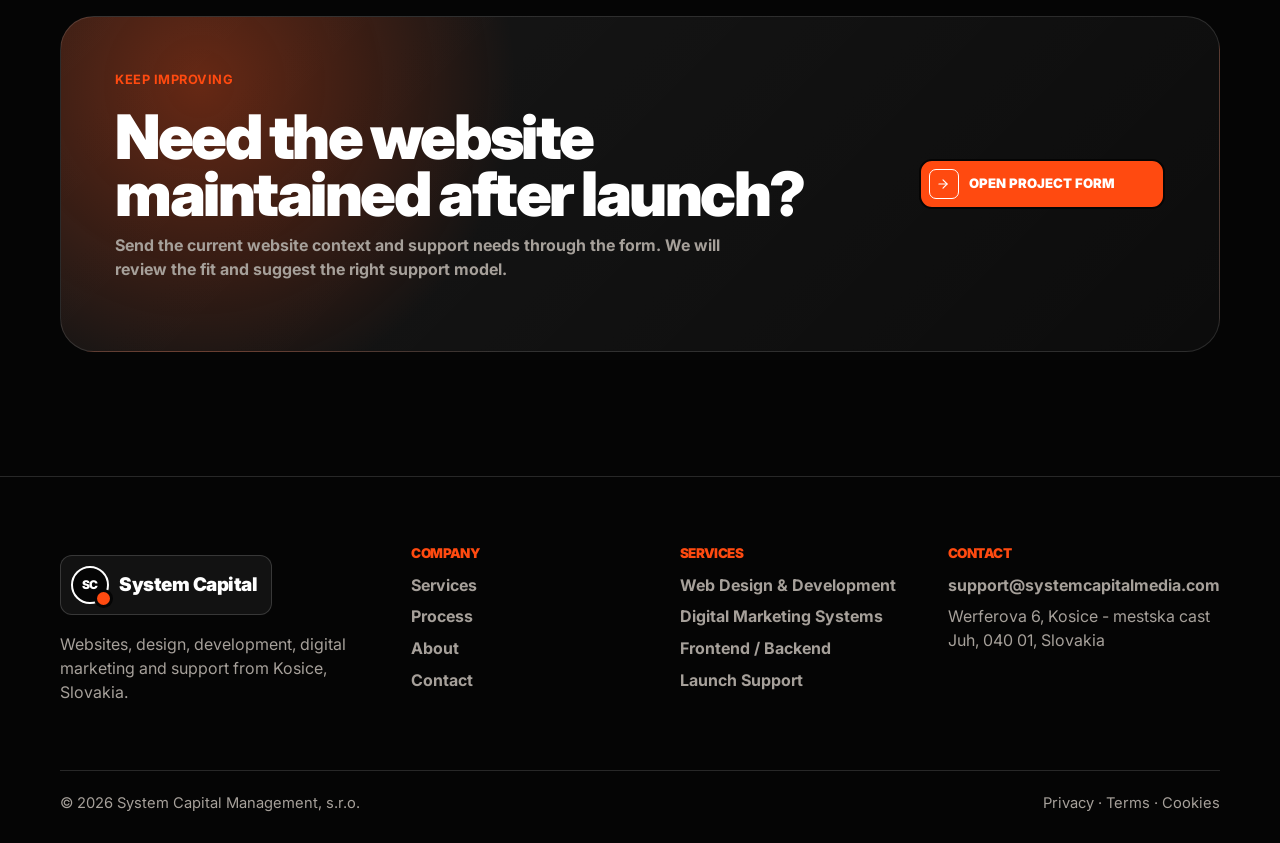
<file: launch-support-optimization.html>
﻿<!DOCTYPE html>
<html lang="en">
<head>
  <meta charset="UTF-8">
  <meta name="viewport" content="width=device-width, initial-scale=1.0">
  <meta name="description" content="Launch support and website optimization service by System Capital Management: maintenance, QA, content updates, conversion improvements and post-launch care.">
  <title>Launch Support & Optimization | System Capital Management</title><link rel="icon" type="image/svg+xml" href="favicon.svg">
  <link rel="preconnect" href="https://fonts.googleapis.com">
  <link rel="preconnect" href="https://fonts.gstatic.com" crossorigin>
  <link href="https://fonts.googleapis.com/css2?family=Inter:wght@500;600;700;800;900&display=swap" rel="stylesheet">
  <link rel="stylesheet" href="css/base.css">
  <link rel="stylesheet" href="css/bundle.css">
  <link rel="stylesheet" href="css/pages/service.css">
</head>
<body>
  <header class="site-header" data-header><a class="brand" href="index.html"><span class="brand-mark">SC</span><span>System Capital</span></a><nav class="desktop-nav"><a href="index.html">Home</a><a href="about.html">About</a><div class="nav-dropdown"><a class="nav-dropdown__trigger" href="services.html">Services</a><div class="nav-dropdown__menu"><a href="services.html">All services</a><a href="web-design-development.html">Web Design & Development</a><a href="digital-marketing-systems.html">Digital Marketing Systems</a><a href="frontend-backend-development.html">Frontend / Backend Development</a><a href="launch-support-optimization.html">Launch Support & Optimization</a></div></div><a href="service-detail.html">Process</a><a href="contact.html">Contact</a></nav><a class="header-cta" href="contact.html">Request a strategy call</a><button class="menu-toggle" type="button" data-menu-toggle aria-label="Open menu"><span></span><span></span></button></header>
  <div class="mobile-menu" data-mobile-menu aria-hidden="true"><div class="mobile-menu__inner"><p class="eyebrow">Navigation</p><nav><a href="index.html">Home</a><a href="services.html">Services</a><a href="about.html">About</a><a href="contact.html">Contact</a><a href="privacy.html">Privacy</a><a href="terms.html">Terms</a></nav><a class="button button--light" href="contact.html">Start a project</a><p class="microcopy">All enquiries are handled through the project form.</p></div></div>

  <main>
    <section class="service-detail-hero">
      <div class="container service-detail-hero__grid">
        <div>
          <p class="service-breadcrumb reveal">Service 04</p>
          <h1 class="reveal">Launch Support & Optimization</h1>
          <p class="service-detail-hero__lead reveal">Ongoing website care for companies that want the site to stay stable, current and commercially useful after launch instead of becoming a static brochure.</p>
          <div class="service-detail-hero__actions reveal"><a class="button" href="contact.html">Discuss support needs</a><a class="button button--light" href="services.html">View all services</a></div>
        </div>
        <div class="service-detail-visual reveal">
          <img src="img/services/service-support.webp" alt="Post launch website support and optimization meeting">
          <div class="service-detail-visual__card"><div><span>Built for</span><p>Maintenance, content updates, conversion improvements, QA, monitoring and campaign support.</p></div><strong>04</strong></div>
        </div>
      </div>
    </section>

    <nav class="service-nav-strip" aria-label="Service sections"><div class="container"><a href="#solves">What it solves</a><a href="#included">Included</a><a href="#process">Process</a><a href="#impact">Impact</a><a href="#faq">FAQ</a></div></nav>

    <section id="solves" class="service-page-section">
      <div class="container service-intro-grid">
        <div class="service-rich-copy reveal">
          <p class="eyebrow">What this service solves</p>
          <h2>When the website needs care after the launch date.</h2>
          <p>Launch is not the end of digital work. Content changes, campaign updates, technical issues, form checks, small conversion improvements and new service priorities appear quickly once the website is live.</p>
          <p>Support gives the company a structured way to keep the website useful. Instead of treating every change as a one-off emergency, we organize updates, monitor common risks and improve the site based on business priorities.</p>
          <p>The service is especially useful for teams that need a reliable digital partner but do not want a full internal web team.</p>
        </div>
        <figure class="service-image-card reveal"><img src="img/services/services-planning-workshop.webp" alt="Planning post launch improvements and support priorities"><figcaption>Support keeps launch quality from fading as the business, campaigns and content change.</figcaption></figure>
      </div>
      <div class="container service-check-grid">
        <article class="service-check-card reveal"><span>01</span><h3>Operational stability</h3><p>Forms, links, responsive layouts and key pages are reviewed when changes or issues appear.</p></article>
        <article class="service-check-card reveal"><span>02</span><h3>Content updates</h3><p>Service copy, landing pages, visuals and CTA sections can be refined as business priorities change.</p></article>
        <article class="service-check-card reveal"><span>03</span><h3>Conversion improvements</h3><p>Small layout, copy and flow changes help the website become more useful after real visitors use it.</p></article>
      </div>
    </section>

    <section id="included" class="service-page-section service-dark-panel">
      <div class="container deliverable-board">
        <div class="deliverable-feature reveal"><div><p class="eyebrow">What is included</p><h2>A structured support layer for the live website.</h2></div><p>The exact support scope depends on how often the website changes and what the business needs after launch.</p></div>
        <div class="deliverable-list">
          <article class="reveal"><h3>Launch review and issue handling</h3><p>Post-launch checks, bug review, form delivery checks, responsive fixes and practical cleanup tasks.</p></article>
          <article class="reveal"><h3>Content and page updates</h3><p>Editing service content, adding sections, updating images, improving CTA blocks and adjusting page hierarchy.</p></article>
          <article class="reveal"><h3>Conversion and UX refinements</h3><p>Reviewing friction points, strengthening forms, refining buttons, improving mobile paths and clarifying key messages.</p></article>
          <article class="reveal"><h3>Campaign support</h3><p>Creating or adjusting landing sections, adding tracking requirements and preparing pages for marketing activity.</p></article>
        </div>
      </div>
    </section>

    <section id="process" class="service-page-section">
      <div class="container service-split">
        <div class="service-process-list">
          <article class="service-process-item reveal"><span>01</span><div><h3>Support audit</h3><p>We review the current website, common update needs, technical risks, form behavior and content priorities.</p></div></article>
          <article class="service-process-item reveal"><span>02</span><div><h3>Improvement backlog</h3><p>Tasks are organized by urgency and business value so work does not become a random list of small edits.</p></div></article>
          <article class="service-process-item reveal"><span>03</span><div><h3>Scheduled updates</h3><p>We implement agreed changes, test affected areas and keep communication focused through email and project context.</p></div></article>
          <article class="service-process-item reveal"><span>04</span><div><h3>Ongoing refinement</h3><p>As campaigns, offers or content change, the website can be improved without rebuilding everything from scratch.</p></div></article>
        </div>
        <figure class="service-image-card reveal"><img src="img/services/service-marketing.webp" alt="Reviewing website support and optimization tasks"><figcaption>Support connects website maintenance with marketing, content and conversion priorities.</figcaption></figure>
      </div>
    </section>

    <section id="impact" class="service-page-section light-band">
      <div class="container">
        <p class="eyebrow reveal">Expected business impact</p>
        <h2 class="reveal">A live website that keeps earning attention.</h2>
        <div class="impact-grid">
          <article class="impact-card reveal"><span>Continuity</span><h3>The site stays current</h3><p>Service changes, new priorities and content updates do not wait for a full redesign.</p></article>
          <article class="impact-card reveal"><span>Confidence</span><h3>Issues are handled with context</h3><p>Support work is connected to the original structure and business purpose of the site.</p></article>
          <article class="impact-card reveal"><span>Growth</span><h3>Small improvements compound</h3><p>Forms, CTAs, messages and page sections can be refined as the audience responds.</p></article>
          <article class="impact-card reveal"><span>Readiness</span><h3>Campaigns have a faster path</h3><p>Landing page and content changes can be handled without starting from zero each time.</p></article>
        </div>
      </div>
    </section>

    <section id="faq" class="service-page-section service-faq">
      <div class="container service-faq__grid">
        <div class="reveal"><p class="eyebrow">FAQ</p><h2>Questions about support</h2><p>What clients usually ask when planning post-launch cooperation.</p></div>
        <div class="faq-list reveal">
          <details open><summary>Can support start after an existing website?</summary><div class="faq-answer"><p>Yes, after an initial review. If the site has structural or technical problems, we will identify what should be fixed before ongoing support begins.</p></div></details>
          <details><summary>Is support monthly or project-based?</summary><div class="faq-answer"><p>Both are possible. Regular update needs usually fit monthly support, while isolated improvements can be scoped as a project.</p></div></details>
          <details><summary>Do you handle content changes?</summary><div class="faq-answer"><p>Yes. Content updates, section changes, image replacements, service page additions and CTA improvements can be included.</p></div></details>
          <details><summary>Can you improve conversion after launch?</summary><div class="faq-answer"><p>Yes. We can refine forms, page sections, calls to action and mobile paths based on the business goal and observed friction.</p></div></details>
        </div>
      </div>
    </section>

    <section class="service-cta"><div class="container service-cta__card reveal"><div><p class="eyebrow">Keep improving</p><h2>Need the website maintained after launch?</h2><p>Send the current website context and support needs through the form. We will review the fit and suggest the right support model.</p></div><a class="button" href="contact.html">Open project form</a></div></section>
  </main>

  <footer class="site-footer"><div class="container footer-grid"><div><a class="brand" href="index.html"><span class="brand-mark">SC</span><span>System Capital</span></a><p>Websites, design, development, digital marketing and support from Kosice, Slovakia.</p></div><div><h3>Company</h3><a href="services.html">Services</a><a href="service-detail.html">Process</a><a href="about.html">About</a><a href="contact.html">Contact</a></div><div><h3>Services</h3><a href="web-design-development.html">Web Design & Development</a><a href="digital-marketing-systems.html">Digital Marketing Systems</a><a href="frontend-backend-development.html">Frontend / Backend</a><a href="launch-support-optimization.html">Launch Support</a></div><div><h3>Contact</h3><a href="mailto:support@systemcapitalmedia.com">support@systemcapitalmedia.com</a><p>Werferova 6, Kosice - mestska cast Juh, 040 01, Slovakia</p></div></div><div class="container footer-bottom"><span>© 2026 System Capital Management, s.r.o.</span><span><a href="privacy.html">Privacy</a> · <a href="terms.html">Terms</a> · <a href="cookie.html">Cookies</a></span></div></footer>
  <script src="js/main.js"></script>
</body>
</html>
</file>
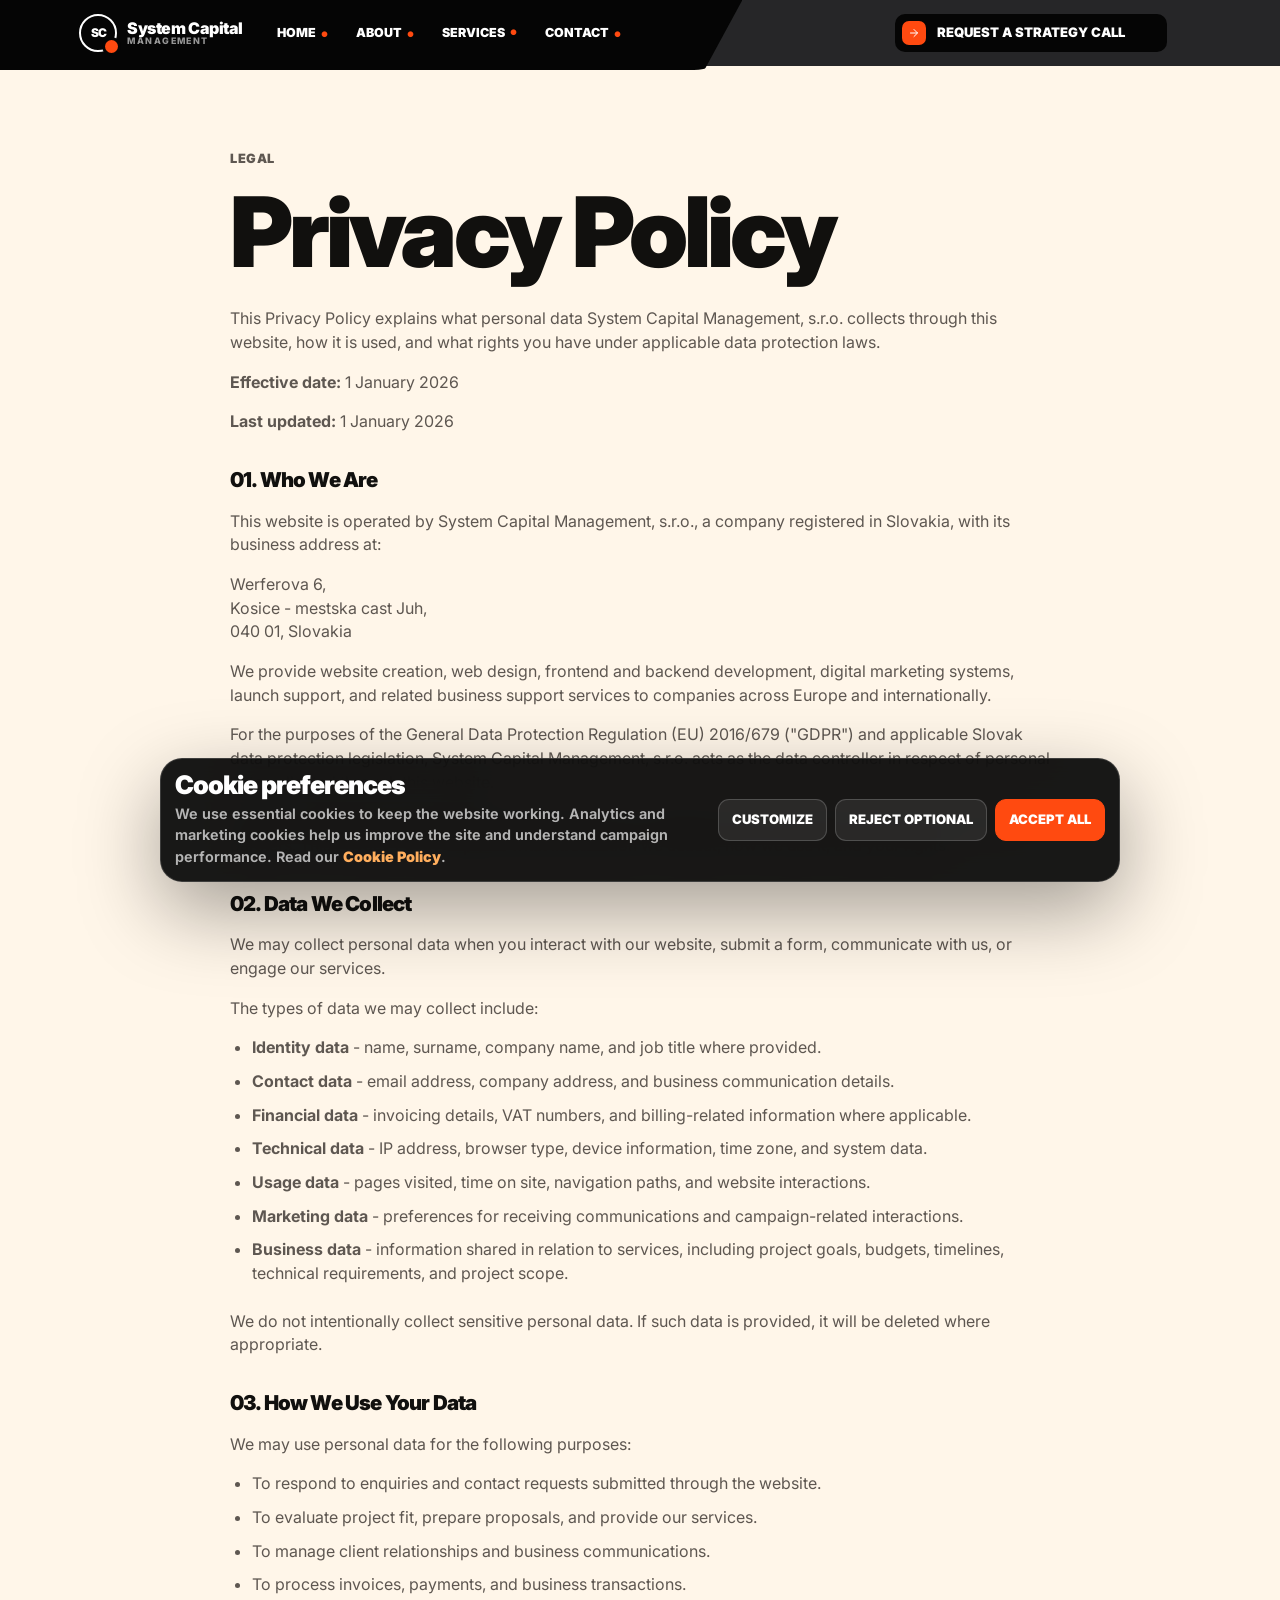
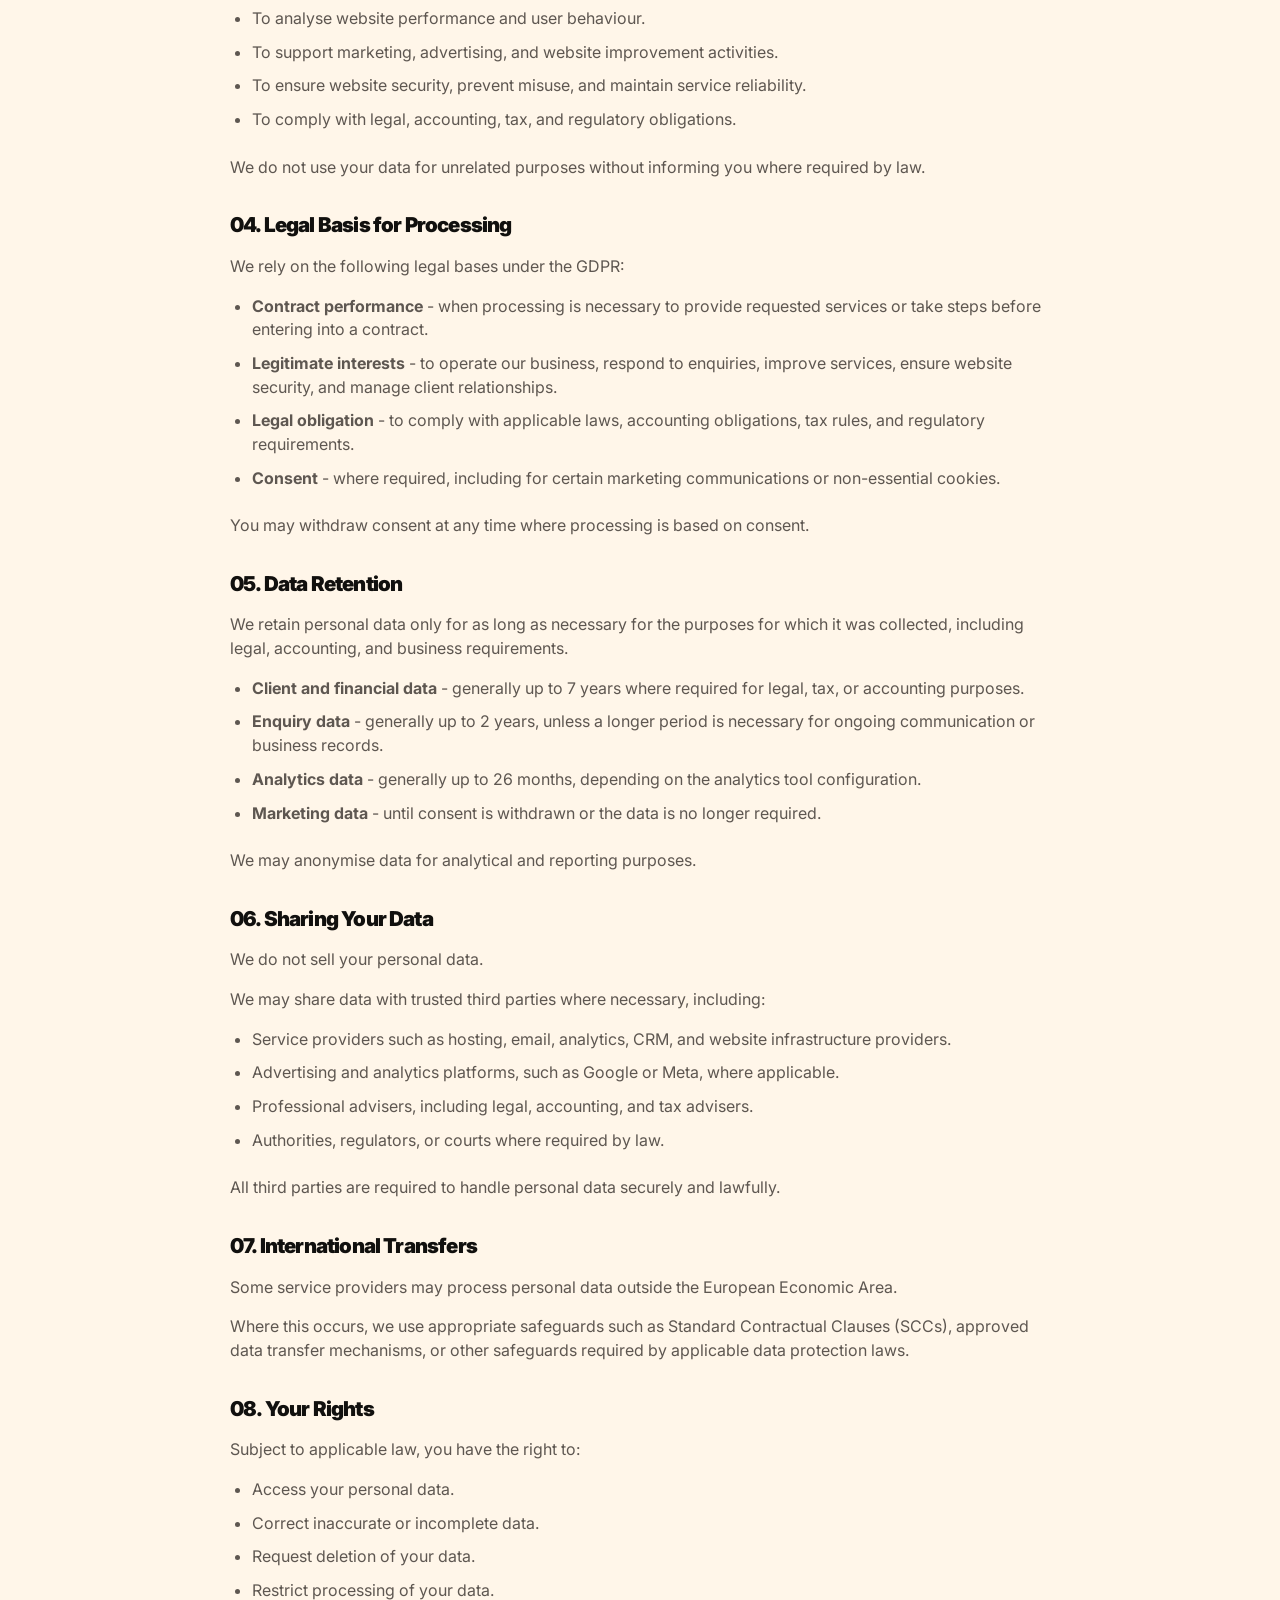
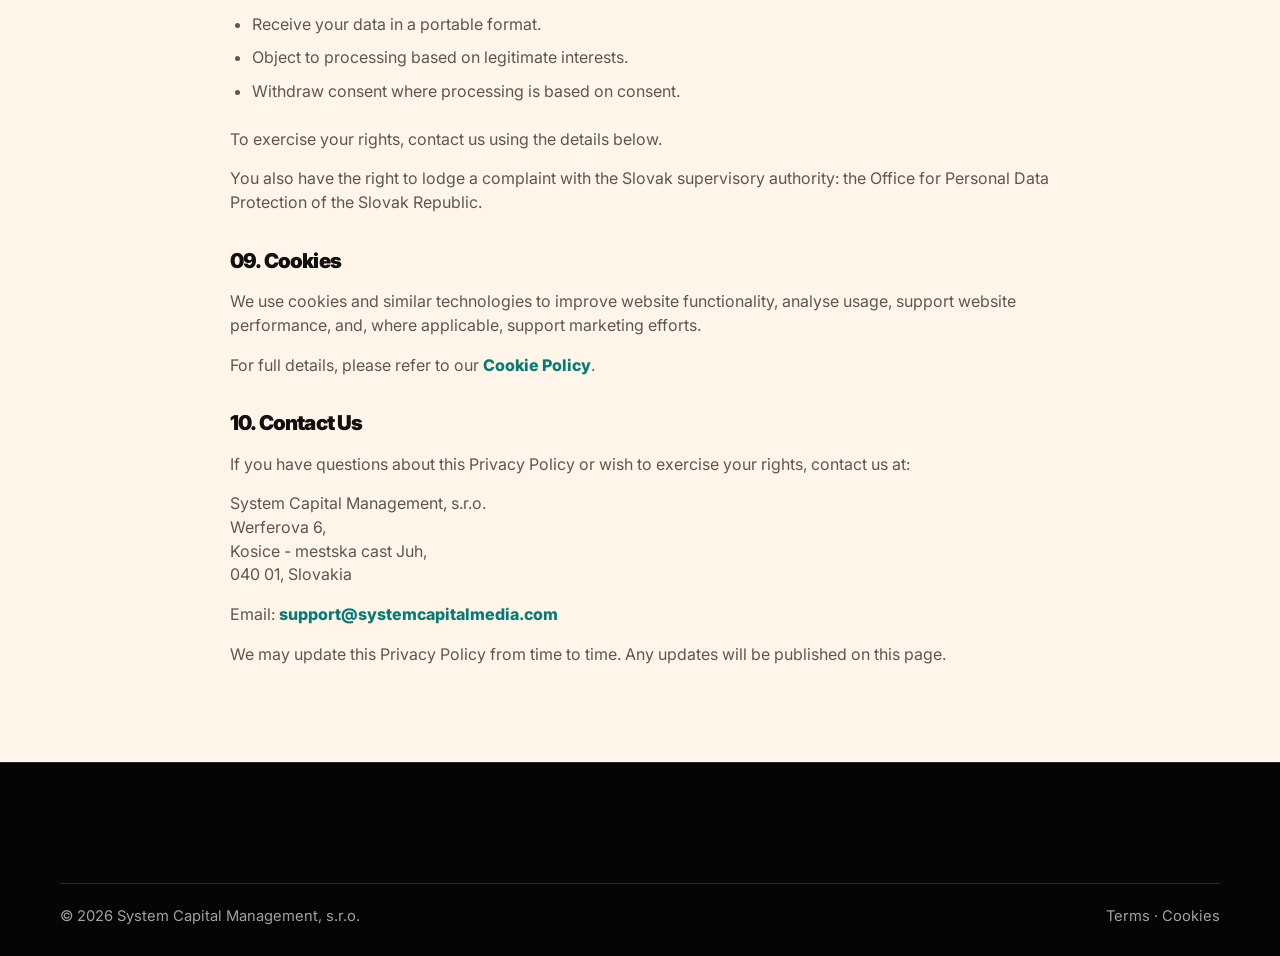
<file: privacy.html>
﻿<!DOCTYPE html>
<html lang="en">
<head>
  <meta charset="UTF-8">
  <meta name="viewport" content="width=device-width, initial-scale=1.0">
  <meta name="description" content="Privacy Policy for System Capital Management, s.r.o. and systemcapitalmedia.com.">
  <title>Privacy Policy | System Capital Management</title><link rel="icon" type="image/svg+xml" href="favicon.svg">
  <link rel="preconnect" href="https://fonts.googleapis.com">
  <link rel="preconnect" href="https://fonts.gstatic.com" crossorigin>
  <link href="https://fonts.googleapis.com/css2?family=Inter:wght@400;500;600;700;800&family=Playfair+Display:wght@600;700&display=swap" rel="stylesheet">
  <link rel="stylesheet" href="css/base.css">
  <link rel="stylesheet" href="css/bundle.css">
  <link rel="stylesheet" href="css/pages/legal.css">
</head>
<body>
  <header class="site-header" data-header>
    <a class="brand" href="index.html"><span class="brand-mark">SC</span><span>System Capital</span></a>
    <nav class="desktop-nav" aria-label="Primary navigation"><a href="index.html">Home</a><a href="about.html">About</a><div class="nav-dropdown"><a class="nav-dropdown__trigger" href="services.html">Services</a><div class="nav-dropdown__menu"><a href="services.html">All services</a><a href="web-design-development.html">Web Design & Development</a><a href="digital-marketing-systems.html">Digital Marketing Systems</a><a href="frontend-backend-development.html">Frontend / Backend Development</a><a href="launch-support-optimization.html">Launch Support & Optimization</a></div></div><a href="contact.html">Contact</a></nav>
    <a class="header-cta" href="contact.html">Request a strategy call</a>
    <button class="menu-toggle" type="button" data-menu-toggle aria-label="Open menu"><span></span><span></span></button>
  </header>

  <div class="mobile-menu" data-mobile-menu aria-hidden="true">
    <div class="mobile-menu__inner">
      <p class="eyebrow">Navigation</p>
      <nav><a href="index.html">Home</a><a href="services.html">Services</a><a href="about.html">About</a><a href="contact.html">Contact</a><a href="terms.html">Terms</a><a href="cookie.html">Cookies</a></nav>
    </div>
  </div>

  <main class="legal-page">
    <section class="container">
      <p class="eyebrow">Legal</p>
      <h1>Privacy Policy</h1>
      <p>This Privacy Policy explains what personal data System Capital Management, s.r.o. collects through this website, how it is used, and what rights you have under applicable data protection laws.</p>

      <p><strong>Effective date:</strong> 1 January 2026</p>
      <p><strong>Last updated:</strong> 1 January 2026</p>

      <h2>01. Who We Are</h2>
      <p>This website is operated by System Capital Management, s.r.o., a company registered in Slovakia, with its business address at:</p>
      <p>Werferova 6,<br>Kosice - mestska cast Juh,<br>040 01, Slovakia</p>
      <p>We provide website creation, web design, frontend and backend development, digital marketing systems, launch support, and related business support services to companies across Europe and internationally.</p>
      <p>For the purposes of the General Data Protection Regulation (EU) 2016/679 ("GDPR") and applicable Slovak data protection legislation, System Capital Management, s.r.o. acts as the data controller in respect of personal data collected through this website.</p>
      <p>We are committed to protecting the personal data of our website visitors, prospective clients, and business partners. This Privacy Policy explains what information we collect, how we use it, and your rights.</p>

      <h2>02. Data We Collect</h2>
      <p>We may collect personal data when you interact with our website, submit a form, communicate with us, or engage our services.</p>
      <p>The types of data we may collect include:</p>
      <ul>
        <li><strong>Identity data</strong> - name, surname, company name, and job title where provided.</li>
        <li><strong>Contact data</strong> - email address, company address, and business communication details.</li>
        <li><strong>Financial data</strong> - invoicing details, VAT numbers, and billing-related information where applicable.</li>
        <li><strong>Technical data</strong> - IP address, browser type, device information, time zone, and system data.</li>
        <li><strong>Usage data</strong> - pages visited, time on site, navigation paths, and website interactions.</li>
        <li><strong>Marketing data</strong> - preferences for receiving communications and campaign-related interactions.</li>
        <li><strong>Business data</strong> - information shared in relation to services, including project goals, budgets, timelines, technical requirements, and project scope.</li>
      </ul>
      <p>We do not intentionally collect sensitive personal data. If such data is provided, it will be deleted where appropriate.</p>

      <h2>03. How We Use Your Data</h2>
      <p>We may use personal data for the following purposes:</p>
      <ul>
        <li>To respond to enquiries and contact requests submitted through the website.</li>
        <li>To evaluate project fit, prepare proposals, and provide our services.</li>
        <li>To manage client relationships and business communications.</li>
        <li>To process invoices, payments, and business transactions.</li>
        <li>To analyse website performance and user behaviour.</li>
        <li>To support marketing, advertising, and website improvement activities.</li>
        <li>To ensure website security, prevent misuse, and maintain service reliability.</li>
        <li>To comply with legal, accounting, tax, and regulatory obligations.</li>
      </ul>
      <p>We do not use your data for unrelated purposes without informing you where required by law.</p>

      <h2>04. Legal Basis for Processing</h2>
      <p>We rely on the following legal bases under the GDPR:</p>
      <ul>
        <li><strong>Contract performance</strong> - when processing is necessary to provide requested services or take steps before entering into a contract.</li>
        <li><strong>Legitimate interests</strong> - to operate our business, respond to enquiries, improve services, ensure website security, and manage client relationships.</li>
        <li><strong>Legal obligation</strong> - to comply with applicable laws, accounting obligations, tax rules, and regulatory requirements.</li>
        <li><strong>Consent</strong> - where required, including for certain marketing communications or non-essential cookies.</li>
      </ul>
      <p>You may withdraw consent at any time where processing is based on consent.</p>

      <h2>05. Data Retention</h2>
      <p>We retain personal data only for as long as necessary for the purposes for which it was collected, including legal, accounting, and business requirements.</p>
      <ul>
        <li><strong>Client and financial data</strong> - generally up to 7 years where required for legal, tax, or accounting purposes.</li>
        <li><strong>Enquiry data</strong> - generally up to 2 years, unless a longer period is necessary for ongoing communication or business records.</li>
        <li><strong>Analytics data</strong> - generally up to 26 months, depending on the analytics tool configuration.</li>
        <li><strong>Marketing data</strong> - until consent is withdrawn or the data is no longer required.</li>
      </ul>
      <p>We may anonymise data for analytical and reporting purposes.</p>

      <h2>06. Sharing Your Data</h2>
      <p>We do not sell your personal data.</p>
      <p>We may share data with trusted third parties where necessary, including:</p>
      <ul>
        <li>Service providers such as hosting, email, analytics, CRM, and website infrastructure providers.</li>
        <li>Advertising and analytics platforms, such as Google or Meta, where applicable.</li>
        <li>Professional advisers, including legal, accounting, and tax advisers.</li>
        <li>Authorities, regulators, or courts where required by law.</li>
      </ul>
      <p>All third parties are required to handle personal data securely and lawfully.</p>

      <h2>07. International Transfers</h2>
      <p>Some service providers may process personal data outside the European Economic Area.</p>
      <p>Where this occurs, we use appropriate safeguards such as Standard Contractual Clauses (SCCs), approved data transfer mechanisms, or other safeguards required by applicable data protection laws.</p>

      <h2>08. Your Rights</h2>
      <p>Subject to applicable law, you have the right to:</p>
      <ul>
        <li>Access your personal data.</li>
        <li>Correct inaccurate or incomplete data.</li>
        <li>Request deletion of your data.</li>
        <li>Restrict processing of your data.</li>
        <li>Receive your data in a portable format.</li>
        <li>Object to processing based on legitimate interests.</li>
        <li>Withdraw consent where processing is based on consent.</li>
      </ul>
      <p>To exercise your rights, contact us using the details below.</p>
      <p>You also have the right to lodge a complaint with the Slovak supervisory authority: the Office for Personal Data Protection of the Slovak Republic.</p>

      <h2>09. Cookies</h2>
      <p>We use cookies and similar technologies to improve website functionality, analyse usage, support website performance, and, where applicable, support marketing efforts.</p>
      <p>For full details, please refer to our <a href="cookie.html">Cookie Policy</a>.</p>

      <h2>10. Contact Us</h2>
      <p>If you have questions about this Privacy Policy or wish to exercise your rights, contact us at:</p>
      <p>System Capital Management, s.r.o.<br>Werferova 6,<br>Kosice - mestska cast Juh,<br>040 01, Slovakia</p>
      <p>Email: <a href="mailto:support@systemcapitalmedia.com">support@systemcapitalmedia.com</a></p>
      <p>We may update this Privacy Policy from time to time. Any updates will be published on this page.</p>
    </section>
  </main>

  <footer class="site-footer">
    <div class="container footer-bottom">
      <span>© 2026 System Capital Management, s.r.o.</span>
      <span><a href="terms.html">Terms</a> · <a href="cookie.html">Cookies</a></span>
    </div>
  </footer>
  <script src="js/main.js"></script>
</body>
</html>
</file>
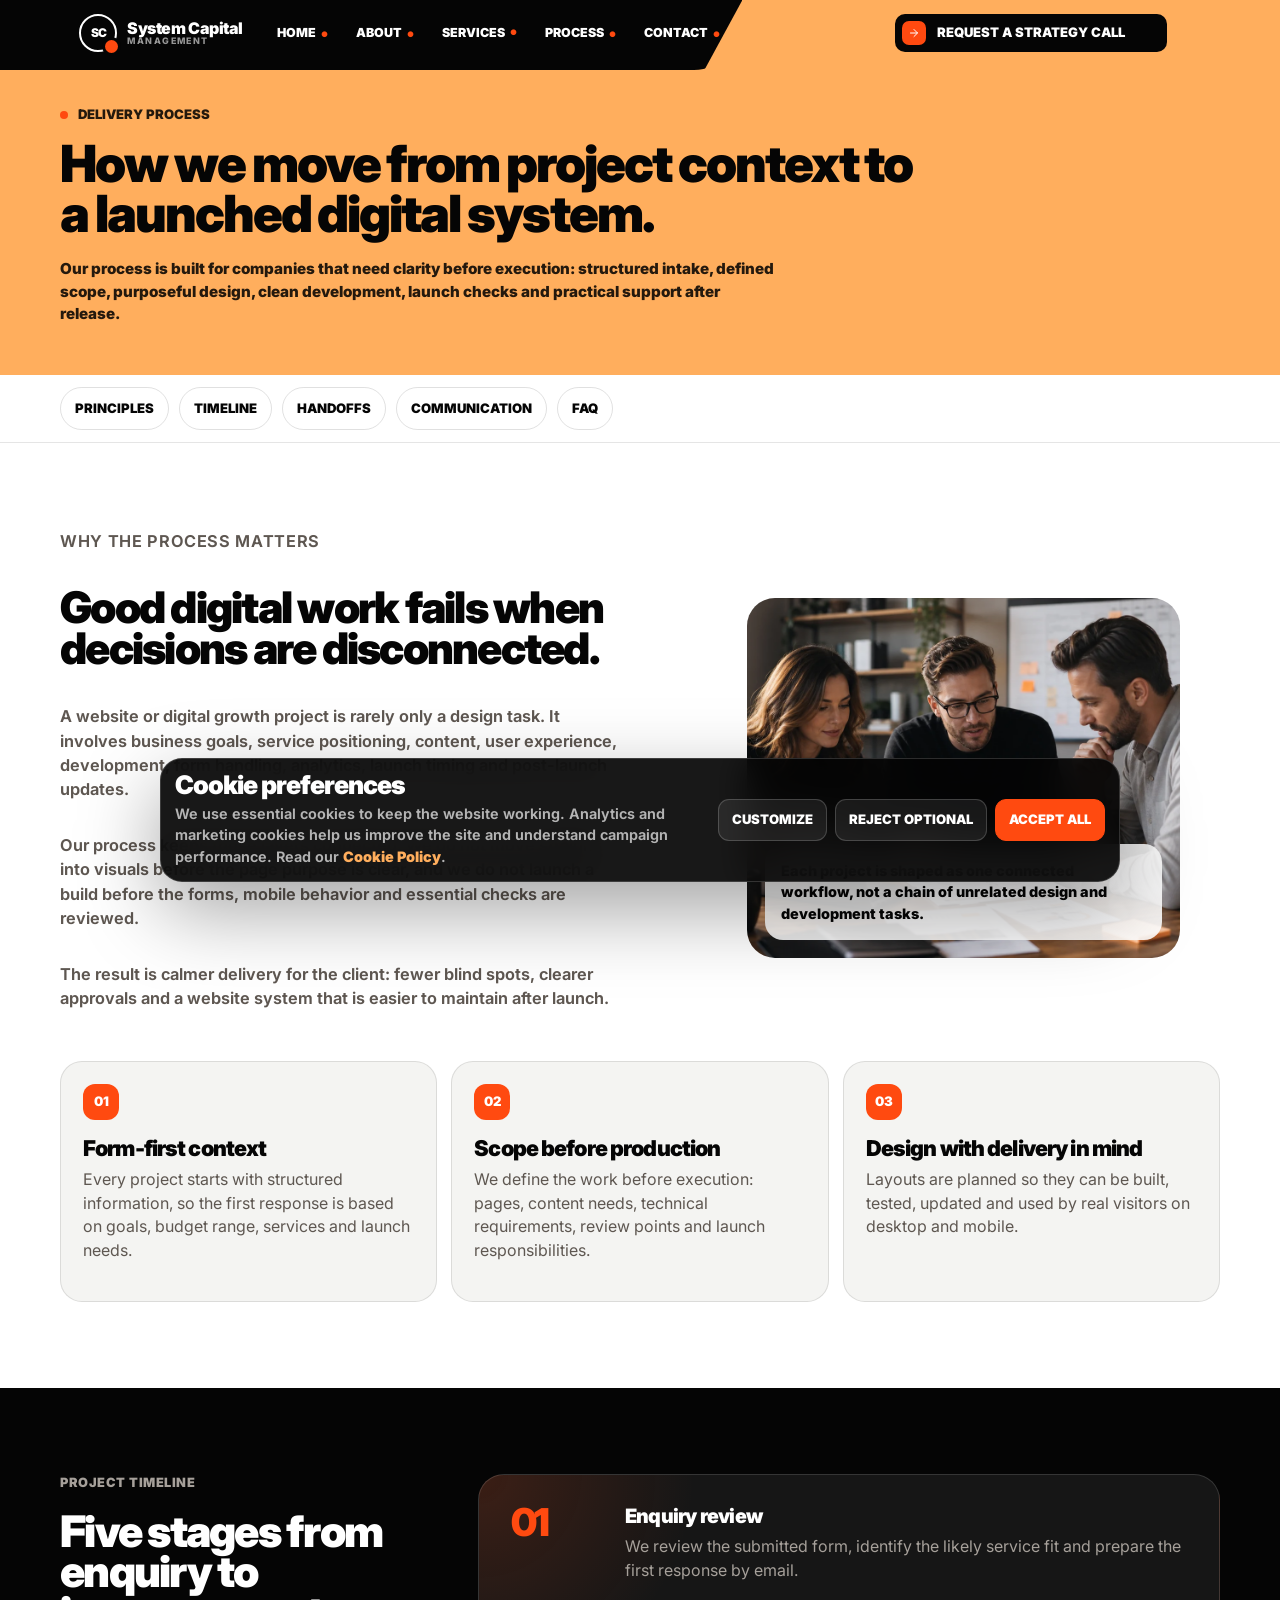
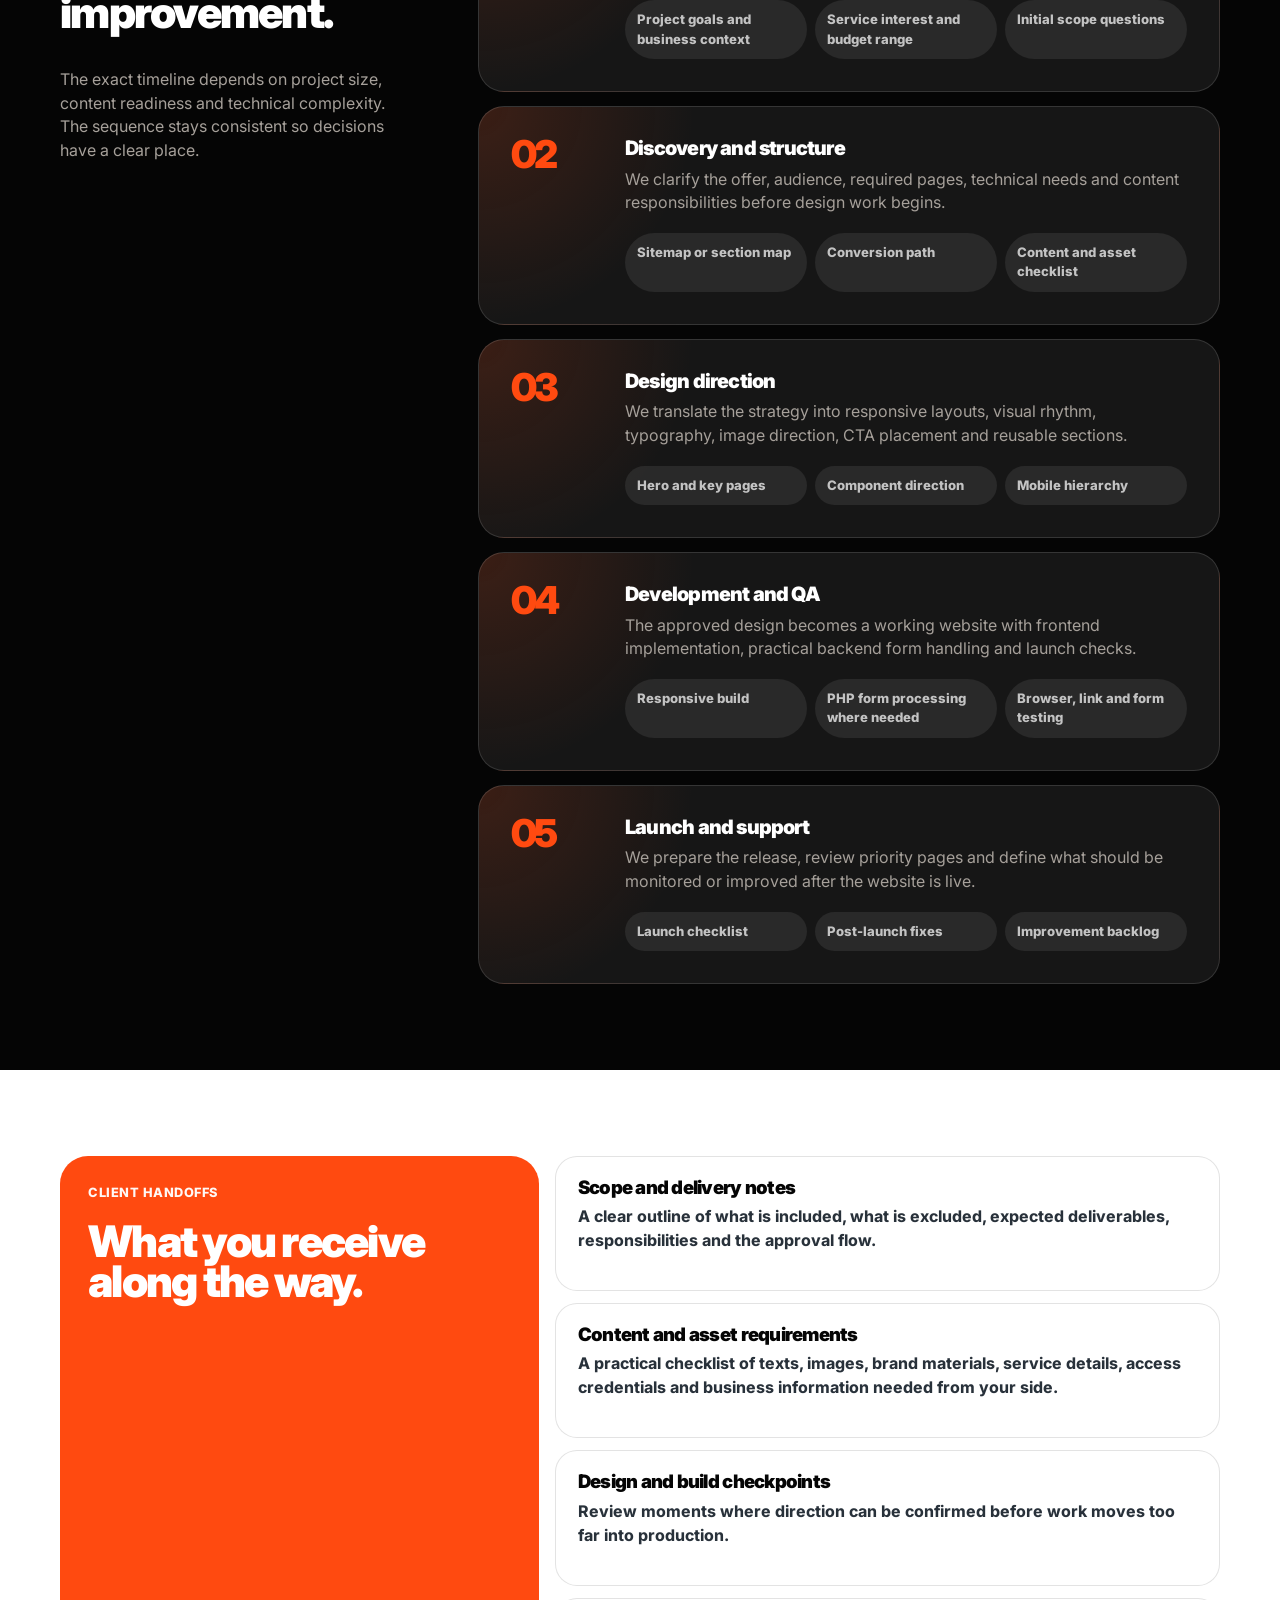
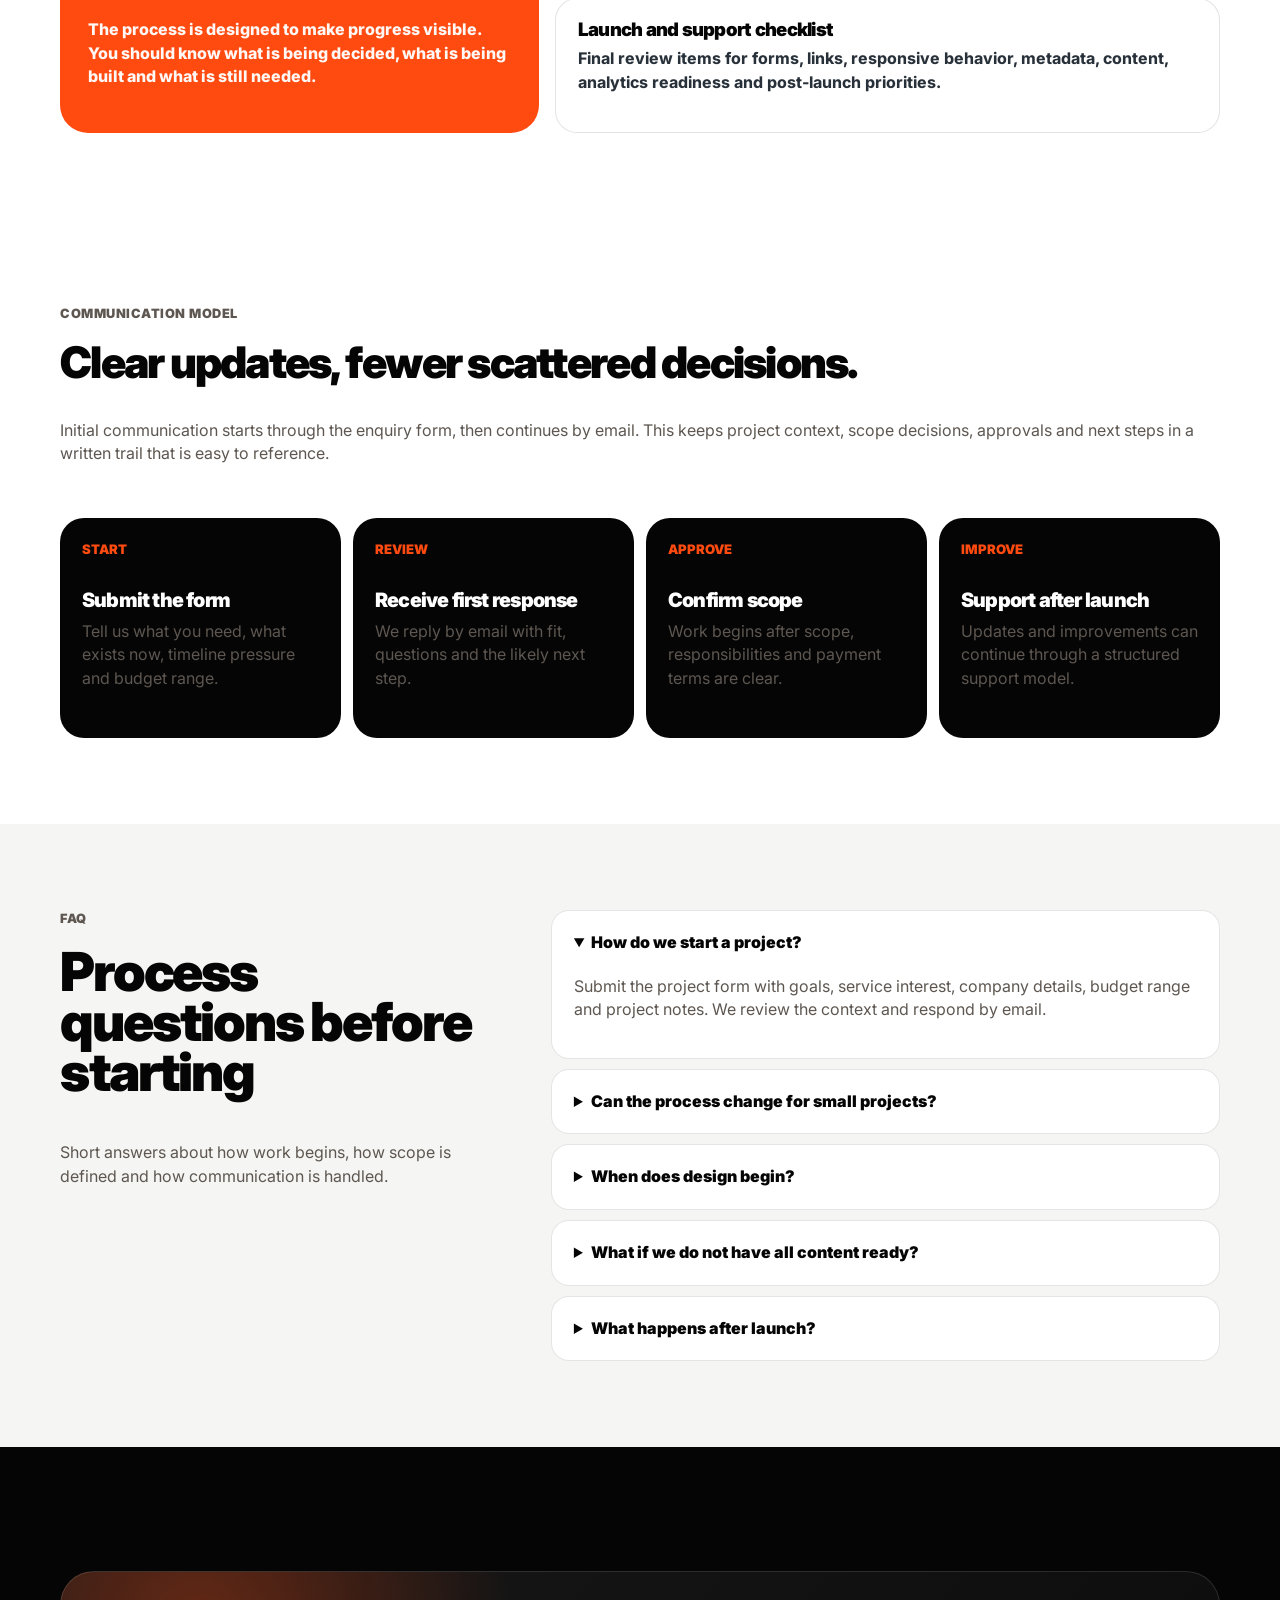
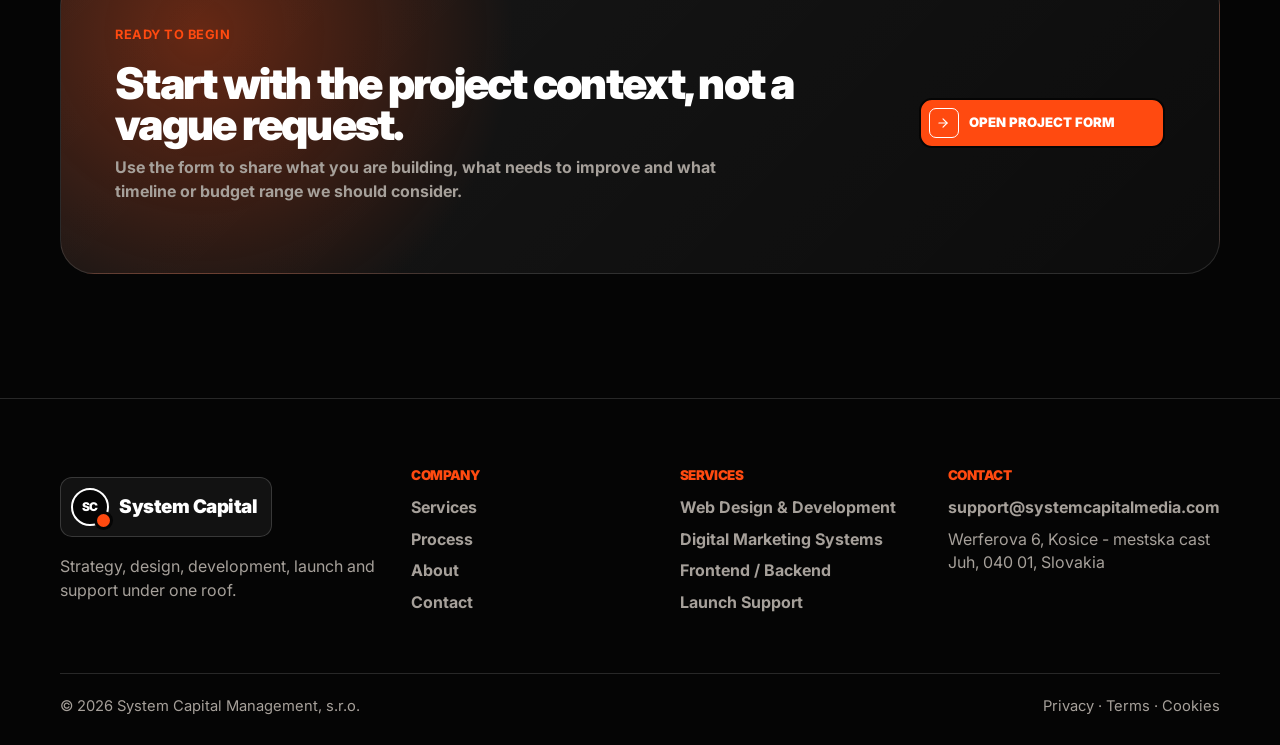
<file: service-detail.html>
<!DOCTYPE html>
<html lang="en">
<head>
  <meta charset="UTF-8">
  <meta name="viewport" content="width=device-width, initial-scale=1.0">
  <meta name="description" content="System Capital Management process: enquiry review, discovery, structure, design, development, launch and post-launch support.">
  <title>Process | System Capital Management</title>
  <link rel="icon" type="image/svg+xml" href="favicon.svg">
  <link rel="preconnect" href="https://fonts.googleapis.com">
  <link rel="preconnect" href="https://fonts.gstatic.com" crossorigin>
  <link href="https://fonts.googleapis.com/css2?family=Inter:wght@500;600;700;800;900&display=swap" rel="stylesheet">
  <link rel="stylesheet" href="css/base.css">
  <link rel="stylesheet" href="css/bundle.css">
  <link rel="stylesheet" href="css/pages/service.css">
</head>
<body>
  <header class="site-header" data-header>
    <a class="brand" href="index.html"><span class="brand-mark">SC</span><span>System Capital</span></a>
    <nav class="desktop-nav" aria-label="Primary navigation"><a href="index.html">Home</a><a href="about.html">About</a><div class="nav-dropdown"><a class="nav-dropdown__trigger" href="services.html">Services</a><div class="nav-dropdown__menu"><a href="services.html">All services</a><a href="web-design-development.html">Web Design & Development</a><a href="digital-marketing-systems.html">Digital Marketing Systems</a><a href="frontend-backend-development.html">Frontend / Backend Development</a><a href="launch-support-optimization.html">Launch Support & Optimization</a></div></div><a href="service-detail.html">Process</a><a href="contact.html">Contact</a></nav>
    <a class="header-cta" href="contact.html">Request a strategy call</a>
    <button class="menu-toggle" type="button" data-menu-toggle aria-label="Open menu"><span></span><span></span></button>
  </header>
  <div class="mobile-menu" data-mobile-menu aria-hidden="true"><div class="mobile-menu__inner"><p class="eyebrow">Navigation</p><nav><a href="index.html">Home</a><a href="services.html">Services</a><a href="about.html">About</a><a href="contact.html">Contact</a><a href="privacy.html">Privacy</a><a href="terms.html">Terms</a></nav><a class="button button--light" href="contact.html">Start a project</a><p class="microcopy">All enquiries are handled through the project form.</p></div></div>

  <main>
    <section class="service-detail-hero process-hero">
      <div class="container service-detail-hero__grid">
        <div>
          <p class="service-breadcrumb reveal">Delivery process</p>
          <h1 class="reveal">How we move from project context to a launched digital system.</h1>
          <p class="service-detail-hero__lead reveal">Our process is built for companies that need clarity before execution: structured intake, defined scope, purposeful design, clean development, launch checks and practical support after release.</p>
        </div>
      </div>
    </section>

    <nav class="service-nav-strip" aria-label="Process sections">
      <div class="container"><a href="#principles">Principles</a><a href="#timeline">Timeline</a><a href="#handoff">Handoffs</a><a href="#communication">Communication</a><a href="#faq">FAQ</a></div>
    </nav>

    <section id="principles" class="service-page-section">
      <div class="container service-intro-grid">
        <div class="service-rich-copy reveal">
          <p class="eyebrow">Why the process matters</p>
          <h2>Good digital work fails when decisions are disconnected.</h2>
          <p>A website or digital growth project is rarely only a design task. It involves business goals, service positioning, content, user experience, development, form handling, analytics, launch timing and post-launch updates.</p>
          <p>Our process keeps those layers connected. We do not move straight into visuals before the page purpose is clear, and we do not launch a build before the forms, mobile behavior and essential checks are reviewed.</p>
          <p>The result is calmer delivery for the client: fewer blind spots, clearer approvals and a website system that is easier to maintain after launch.</p>
        </div>
        <figure class="service-image-card reveal">
          <img src="img/services/service-support.webp" alt="Team reviewing project tasks and launch priorities">
          <figcaption>Each project is shaped as one connected workflow, not a chain of unrelated design and development tasks.</figcaption>
        </figure>
      </div>
      <div class="container process-principles">
        <article class="service-check-card reveal"><span>01</span><h3>Form-first context</h3><p>Every project starts with structured information, so the first response is based on goals, budget range, services and launch needs.</p></article>
        <article class="service-check-card reveal"><span>02</span><h3>Scope before production</h3><p>We define the work before execution: pages, content needs, technical requirements, review points and launch responsibilities.</p></article>
        <article class="service-check-card reveal"><span>03</span><h3>Design with delivery in mind</h3><p>Layouts are planned so they can be built, tested, updated and used by real visitors on desktop and mobile.</p></article>
      </div>
    </section>

    <section id="timeline" class="service-page-section service-dark-panel process-timeline-section">
      <div class="container process-timeline-layout">
        <div class="process-sticky-copy reveal">
          <p class="eyebrow">Project timeline</p>
          <h2>Five stages from enquiry to improvement.</h2>
          <p>The exact timeline depends on project size, content readiness and technical complexity. The sequence stays consistent so decisions have a clear place.</p>
        </div>
        <div class="process-timeline">
          <article class="process-timeline-item reveal"><span>01</span><div><h3>Enquiry review</h3><p>We review the submitted form, identify the likely service fit and prepare the first response by email.</p><ul><li>Project goals and business context</li><li>Service interest and budget range</li><li>Initial scope questions</li></ul></div></article>
          <article class="process-timeline-item reveal"><span>02</span><div><h3>Discovery and structure</h3><p>We clarify the offer, audience, required pages, technical needs and content responsibilities before design work begins.</p><ul><li>Sitemap or section map</li><li>Conversion path</li><li>Content and asset checklist</li></ul></div></article>
          <article class="process-timeline-item reveal"><span>03</span><div><h3>Design direction</h3><p>We translate the strategy into responsive layouts, visual rhythm, typography, image direction, CTA placement and reusable sections.</p><ul><li>Hero and key pages</li><li>Component direction</li><li>Mobile hierarchy</li></ul></div></article>
          <article class="process-timeline-item reveal"><span>04</span><div><h3>Development and QA</h3><p>The approved design becomes a working website with frontend implementation, practical backend form handling and launch checks.</p><ul><li>Responsive build</li><li>PHP form processing where needed</li><li>Browser, link and form testing</li></ul></div></article>
          <article class="process-timeline-item reveal"><span>05</span><div><h3>Launch and support</h3><p>We prepare the release, review priority pages and define what should be monitored or improved after the website is live.</p><ul><li>Launch checklist</li><li>Post-launch fixes</li><li>Improvement backlog</li></ul></div></article>
        </div>
      </div>
    </section>

    <section id="handoff" class="service-page-section">
      <div class="container deliverable-board">
        <div class="deliverable-feature reveal"><div><p class="eyebrow">Client handoffs</p><h2>What you receive along the way.</h2></div><p>The process is designed to make progress visible. You should know what is being decided, what is being built and what is still needed.</p></div>
        <div class="deliverable-list">
          <article class="reveal"><h3>Scope and delivery notes</h3><p>A clear outline of what is included, what is excluded, expected deliverables, responsibilities and the approval flow.</p></article>
          <article class="reveal"><h3>Content and asset requirements</h3><p>A practical checklist of texts, images, brand materials, service details, access credentials and business information needed from your side.</p></article>
          <article class="reveal"><h3>Design and build checkpoints</h3><p>Review moments where direction can be confirmed before work moves too far into production.</p></article>
          <article class="reveal"><h3>Launch and support checklist</h3><p>Final review items for forms, links, responsive behavior, metadata, content, analytics readiness and post-launch priorities.</p></article>
        </div>
      </div>
    </section>

    <section id="communication" class="service-page-section light-band">
      <div class="container process-communication">
        <div class="reveal">
          <p class="eyebrow">Communication model</p>
          <h2>Clear updates, fewer scattered decisions.</h2>
          <p>Initial communication starts through the enquiry form, then continues by email. This keeps project context, scope decisions, approvals and next steps in a written trail that is easy to reference.</p>
        </div>
        <div class="impact-grid">
          <article class="impact-card reveal"><span>Start</span><h3>Submit the form</h3><p>Tell us what you need, what exists now, timeline pressure and budget range.</p></article>
          <article class="impact-card reveal"><span>Review</span><h3>Receive first response</h3><p>We reply by email with fit, questions and the likely next step.</p></article>
          <article class="impact-card reveal"><span>Approve</span><h3>Confirm scope</h3><p>Work begins after scope, responsibilities and payment terms are clear.</p></article>
          <article class="impact-card reveal"><span>Improve</span><h3>Support after launch</h3><p>Updates and improvements can continue through a structured support model.</p></article>
        </div>
      </div>
    </section>

    <section id="faq" class="service-page-section service-faq">
      <div class="container service-faq__grid">
        <div class="reveal"><p class="eyebrow">FAQ</p><h2>Process questions before starting</h2><p>Short answers about how work begins, how scope is defined and how communication is handled.</p></div>
        <div class="faq-list reveal">
          <details open><summary>How do we start a project?</summary><div class="faq-answer"><p>Submit the project form with goals, service interest, company details, budget range and project notes. We review the context and respond by email.</p></div></details>
          <details><summary>Can the process change for small projects?</summary><div class="faq-answer"><p>Yes. A landing page does not need the same depth as a larger website system. The sequence stays structured, but the number of review points and deliverables can be lighter.</p></div></details>
          <details><summary>When does design begin?</summary><div class="faq-answer"><p>Design begins after the page purpose, content direction, service structure and basic scope are clear enough to avoid guessing.</p></div></details>
          <details><summary>What if we do not have all content ready?</summary><div class="faq-answer"><p>We can help structure the content and identify missing items. If major content is missing, the timeline may be adjusted to avoid building around placeholders.</p></div></details>
          <details><summary>What happens after launch?</summary><div class="faq-answer"><p>We can provide post-launch support, technical checks, content updates, conversion refinements and campaign page adjustments depending on the agreed scope.</p></div></details>
        </div>
      </div>
    </section>

    <section class="service-cta">
      <div class="container service-cta__card reveal">
        <div><p class="eyebrow">Ready to begin</p><h2>Start with the project context, not a vague request.</h2><p>Use the form to share what you are building, what needs to improve and what timeline or budget range we should consider.</p></div>
        <a class="button" href="contact.html">Open project form</a>
      </div>
    </section>
  </main>

  <footer class="site-footer"><div class="container footer-grid"><div><a class="brand" href="index.html"><span class="brand-mark">SC</span><span>System Capital</span></a><p>Strategy, design, development, launch and support under one roof.</p></div><div><h3>Company</h3><a href="services.html">Services</a><a href="service-detail.html">Process</a><a href="about.html">About</a><a href="contact.html">Contact</a></div><div><h3>Services</h3><a href="web-design-development.html">Web Design & Development</a><a href="digital-marketing-systems.html">Digital Marketing Systems</a><a href="frontend-backend-development.html">Frontend / Backend</a><a href="launch-support-optimization.html">Launch Support</a></div><div><h3>Contact</h3><a href="mailto:support@systemcapitalmedia.com">support@systemcapitalmedia.com</a><p>Werferova 6, Kosice - mestska cast Juh, 040 01, Slovakia</p></div></div><div class="container footer-bottom"><span>© 2026 System Capital Management, s.r.o.</span><span><a href="privacy.html">Privacy</a> · <a href="terms.html">Terms</a> · <a href="cookie.html">Cookies</a></span></div></footer>
  <script src="js/main.js"></script>
</body>
</html>
</file>
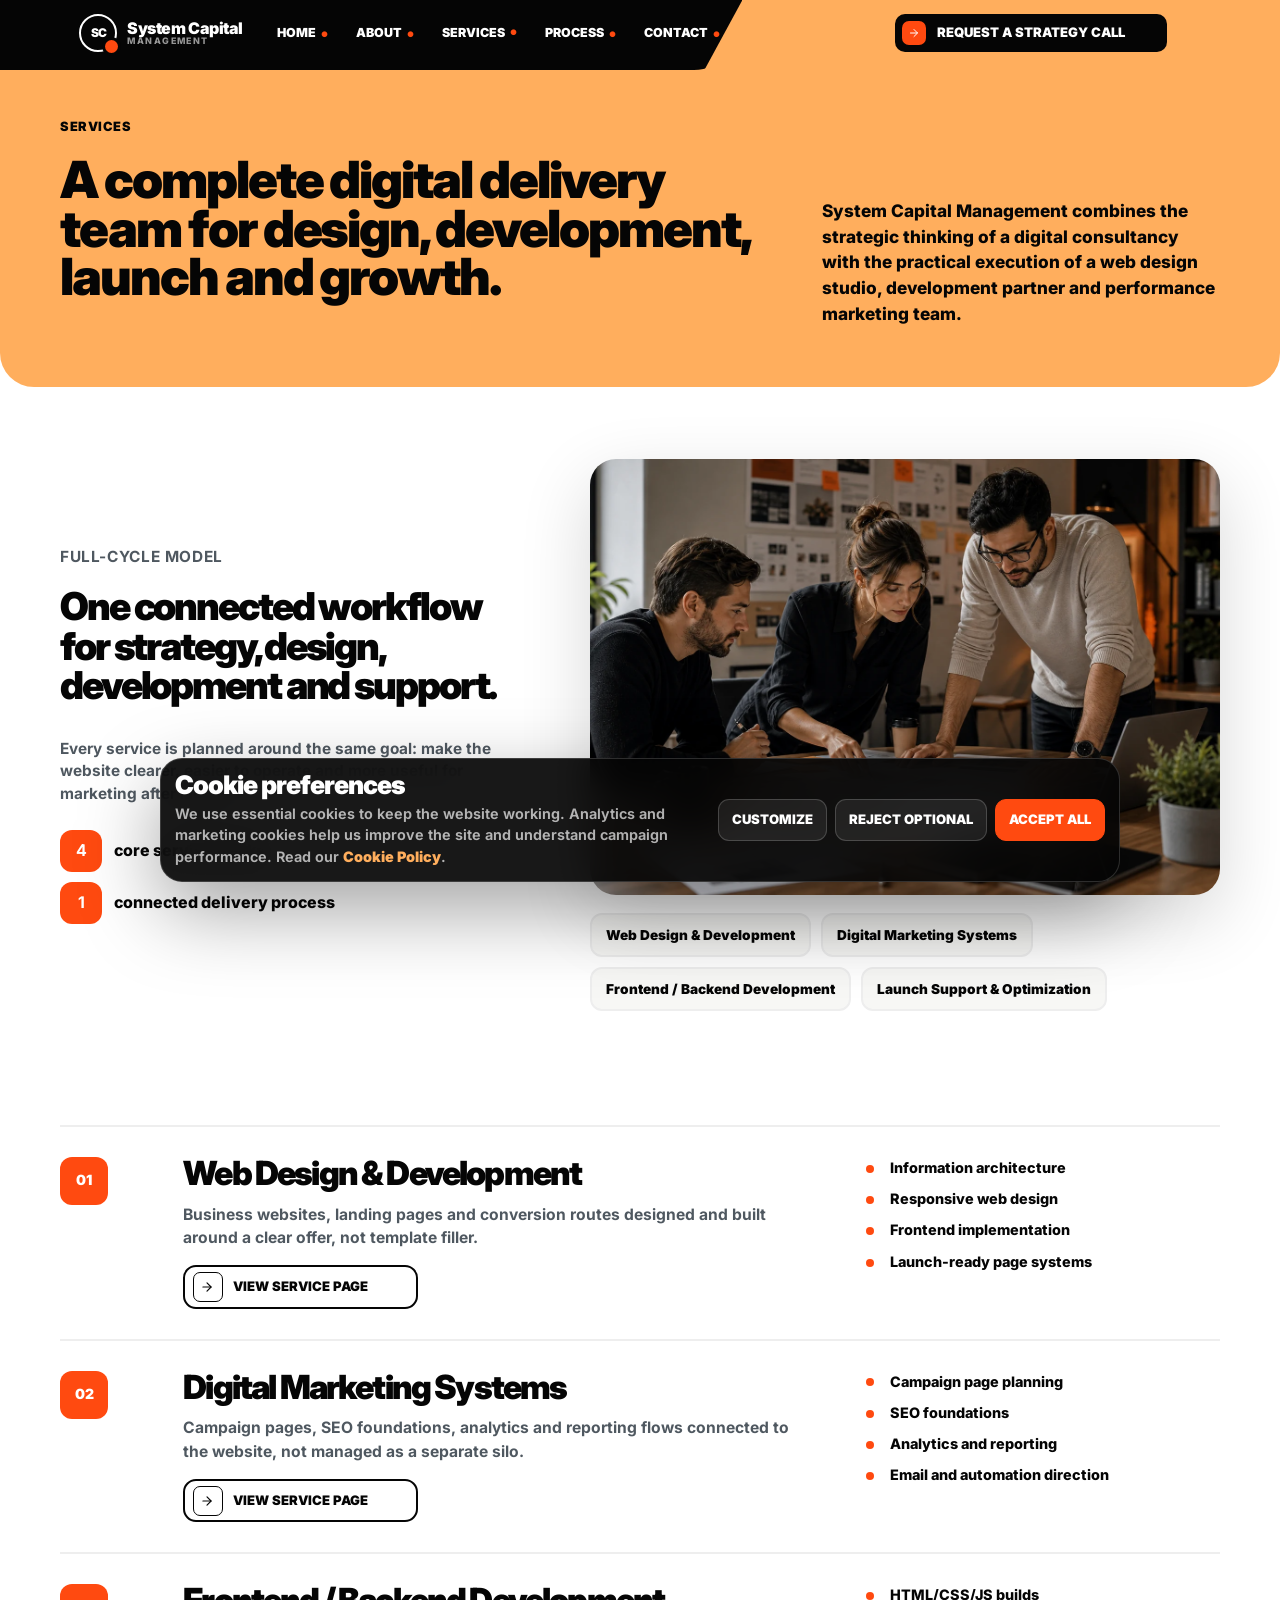
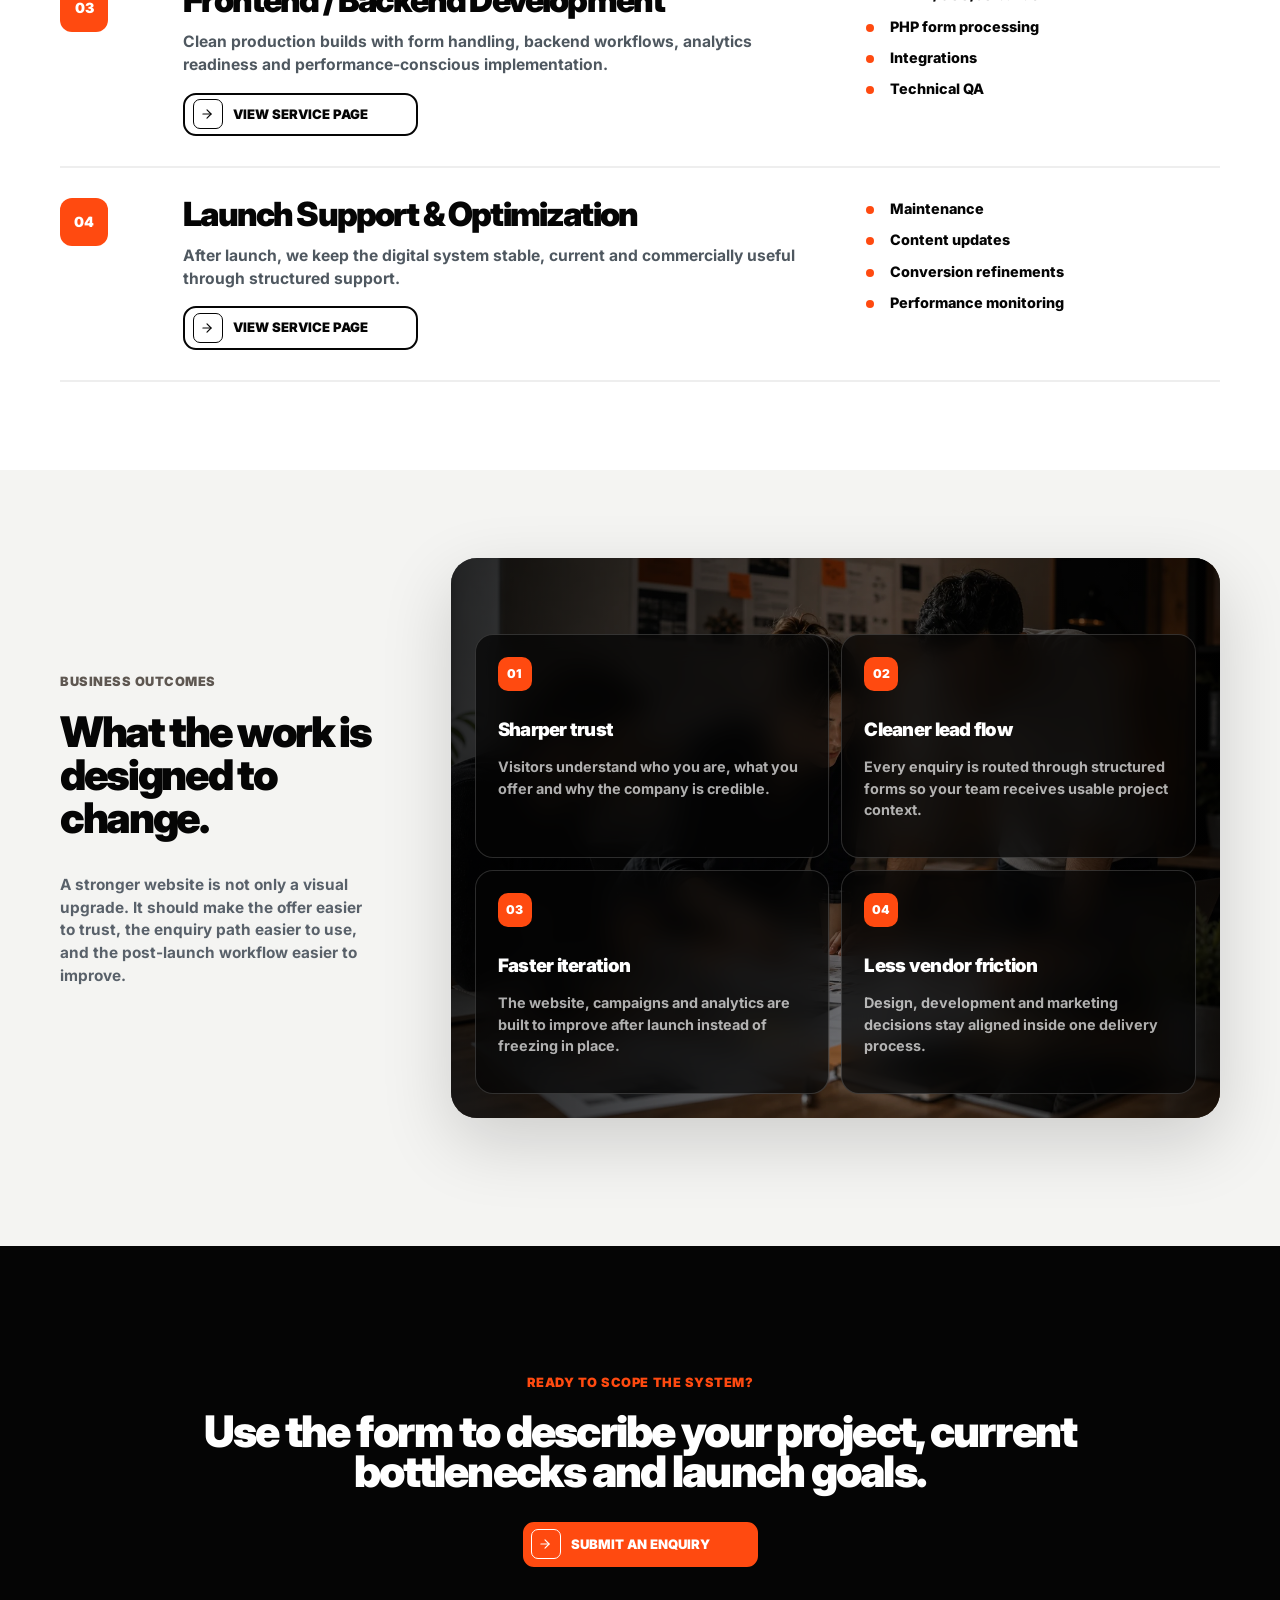
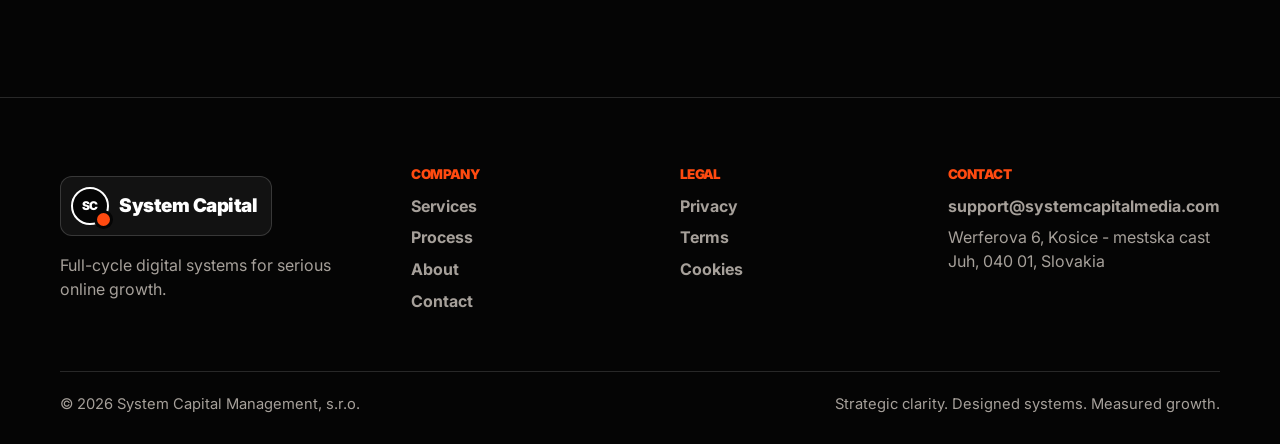
<file: services.html>
﻿<!DOCTYPE html>
<html lang="en">
<head>
  <meta charset="UTF-8">
  <meta name="viewport" content="width=device-width, initial-scale=1.0">
  <meta name="description" content="Full-cycle digital services by System Capital Management: websites, web design, development, marketing, analytics and support.">
  <title>Services | System Capital Management</title><link rel="icon" type="image/svg+xml" href="favicon.svg">
  <link rel="preconnect" href="https://fonts.googleapis.com">
  <link rel="preconnect" href="https://fonts.gstatic.com" crossorigin>
  <link href="https://fonts.googleapis.com/css2?family=Inter:wght@400;500;600;700;800&family=Playfair+Display:wght@600;700&display=swap" rel="stylesheet">
  <link rel="stylesheet" href="css/base.css">
  <link rel="stylesheet" href="css/bundle.css">
  <link rel="stylesheet" href="css/pages/services.css">
</head>
<body>
  <div class="noise" aria-hidden="true"></div>
  <header class="site-header" data-header>
    <a class="brand" href="index.html"><span class="brand-mark">SC</span><span>System Capital</span></a>
    <nav class="desktop-nav" aria-label="Primary navigation"><a href="index.html">Home</a><a href="about.html">About</a><div class="nav-dropdown"><a class="nav-dropdown__trigger" href="services.html">Services</a><div class="nav-dropdown__menu"><a href="services.html">All services</a><a href="web-design-development.html">Web Design & Development</a><a href="digital-marketing-systems.html">Digital Marketing Systems</a><a href="frontend-backend-development.html">Frontend / Backend Development</a><a href="launch-support-optimization.html">Launch Support & Optimization</a></div></div><a href="service-detail.html">Process</a><a href="contact.html">Contact</a></nav>
    <a class="header-cta" href="contact.html">Request a strategy call</a>
    <button class="menu-toggle" type="button" data-menu-toggle aria-label="Open menu"><span></span><span></span></button>
  </header>
  <div class="mobile-menu" data-mobile-menu aria-hidden="true"><div class="mobile-menu__inner"><p class="eyebrow">Navigation</p><nav><a href="index.html">Home</a><a href="services.html">Services</a><a href="about.html">About</a><a href="contact.html">Contact</a><a href="privacy.html">Privacy</a><a href="terms.html">Terms</a></nav><a class="button button--light" href="contact.html">Start a project</a><p class="microcopy">All enquiries are handled through the project form.</p></div></div>

  <main>
    <section class="page-hero section-dark">
      <div class="container page-hero__grid">
        <div>
          <p class="eyebrow reveal">Services</p>
          <h1 class="reveal">A complete digital delivery team for design, development, launch and growth.</h1>
        </div>
        <p class="page-lead reveal">System Capital Management combines the strategic thinking of a digital consultancy with the practical execution of a web design studio, development partner and performance marketing team.</p>
      </div>
    </section>

    <section class="section service-overview">
      <div class="container service-overview__grid">
        <div class="service-overview__copy">
          <p class="eyebrow">Full-cycle model</p>
          <h2>One connected workflow for strategy, design, development and support.</h2>
          <p>Every service is planned around the same goal: make the website clearer, easier to operate and more useful for marketing after launch.</p>
          <div class="service-mini-stats">
            <span><strong>4</strong> core service tracks</span>
            <span><strong>1</strong> connected delivery process</span>
          </div>
        </div>
        <div>
          <div class="service-visual">
            <img src="img/services/services-planning-workshop.webp" alt="Team planning a website and marketing delivery workflow">
          </div>
          <div class="service-index">
            <a href="web-design-development.html">Web Design & Development</a>
            <a href="digital-marketing-systems.html">Digital Marketing Systems</a>
            <a href="frontend-backend-development.html">Frontend / Backend Development</a>
            <a href="launch-support-optimization.html">Launch Support & Optimization</a>
          </div>
        </div>
      </div>
    </section>

    <section class="section service-stack">
      <div class="container">
        <article id="web-design-development" class="service-row">
          <span>01</span>
          <div><h2>Web Design & Development</h2><p>Business websites, landing pages and conversion routes designed and built around a clear offer, not template filler.</p><a class="button button--light" href="web-design-development.html">View service page</a></div>
          <ul><li>Information architecture</li><li>Responsive web design</li><li>Frontend implementation</li><li>Launch-ready page systems</li></ul>
        </article>
        <article id="marketing" class="service-row">
          <span>02</span>
          <div><h2>Digital Marketing Systems</h2><p>Campaign pages, SEO foundations, analytics and reporting flows connected to the website, not managed as a separate silo.</p><a class="button button--light" href="digital-marketing-systems.html">View service page</a></div>
          <ul><li>Campaign page planning</li><li>SEO foundations</li><li>Analytics and reporting</li><li>Email and automation direction</li></ul>
        </article>
        <article id="development" class="service-row">
          <span>03</span>
          <div><h2>Frontend / Backend Development</h2><p>Clean production builds with form handling, backend workflows, analytics readiness and performance-conscious implementation.</p><a class="button button--light" href="frontend-backend-development.html">View service page</a></div>
          <ul><li>HTML/CSS/JS builds</li><li>PHP form processing</li><li>Integrations</li><li>Technical QA</li></ul>
        </article>
        <article id="support" class="service-row">
          <span>04</span>
          <div><h2>Launch Support & Optimization</h2><p>After launch, we keep the digital system stable, current and commercially useful through structured support.</p><a class="button button--light" href="launch-support-optimization.html">View service page</a></div>
          <ul><li>Maintenance</li><li>Content updates</li><li>Conversion refinements</li><li>Performance monitoring</li></ul>
        </article>
      </div>
    </section>

    <section class="section light-band outcome-feature-section">
      <div class="container outcomes">
        <div class="outcome-copy">
          <p class="eyebrow">Business outcomes</p>
          <h2>What the work is designed to change.</h2>
          <p>A stronger website is not only a visual upgrade. It should make the offer easier to trust, the enquiry path easier to use, and the post-launch workflow easier to improve.</p>
        </div>
        <div class="outcome-feature">
          <img src="img/services/services-planning-workshop.webp" alt="Team planning website, campaign and support outcomes">
          <div class="outcome-panel">
            <article><span>01</span><h3>Sharper trust</h3><p>Visitors understand who you are, what you offer and why the company is credible.</p></article>
            <article><span>02</span><h3>Cleaner lead flow</h3><p>Every enquiry is routed through structured forms so your team receives usable project context.</p></article>
            <article><span>03</span><h3>Faster iteration</h3><p>The website, campaigns and analytics are built to improve after launch instead of freezing in place.</p></article>
            <article><span>04</span><h3>Less vendor friction</h3><p>Design, development and marketing decisions stay aligned inside one delivery process.</p></article>
          </div>
        </div>
      </div>
    </section>

    <section class="section cta-block"><div class="container"><p class="eyebrow">Ready to scope the system?</p><h2>Use the form to describe your project, current bottlenecks and launch goals.</h2><a class="button" href="contact.html">Submit an enquiry</a></div></section>
  </main>

  <footer class="site-footer"><div class="container footer-grid"><div><a class="brand" href="index.html"><span class="brand-mark">SC</span><span>System Capital</span></a><p>Full-cycle digital systems for serious online growth.</p></div><div><h3>Company</h3><a href="services.html">Services</a><a href="service-detail.html">Process</a><a href="about.html">About</a><a href="contact.html">Contact</a></div><div><h3>Legal</h3><a href="privacy.html">Privacy</a><a href="terms.html">Terms</a><a href="cookie.html">Cookies</a></div><div><h3>Contact</h3><a href="mailto:support@systemcapitalmedia.com">support@systemcapitalmedia.com</a><p>Werferova 6, Kosice - mestska cast Juh, 040 01, Slovakia</p></div></div><div class="container footer-bottom"><span>© 2026 System Capital Management, s.r.o.</span><span>Strategic clarity. Designed systems. Measured growth.</span></div></footer>
  <script src="js/main.js"></script>
</body>
</html>
</file>
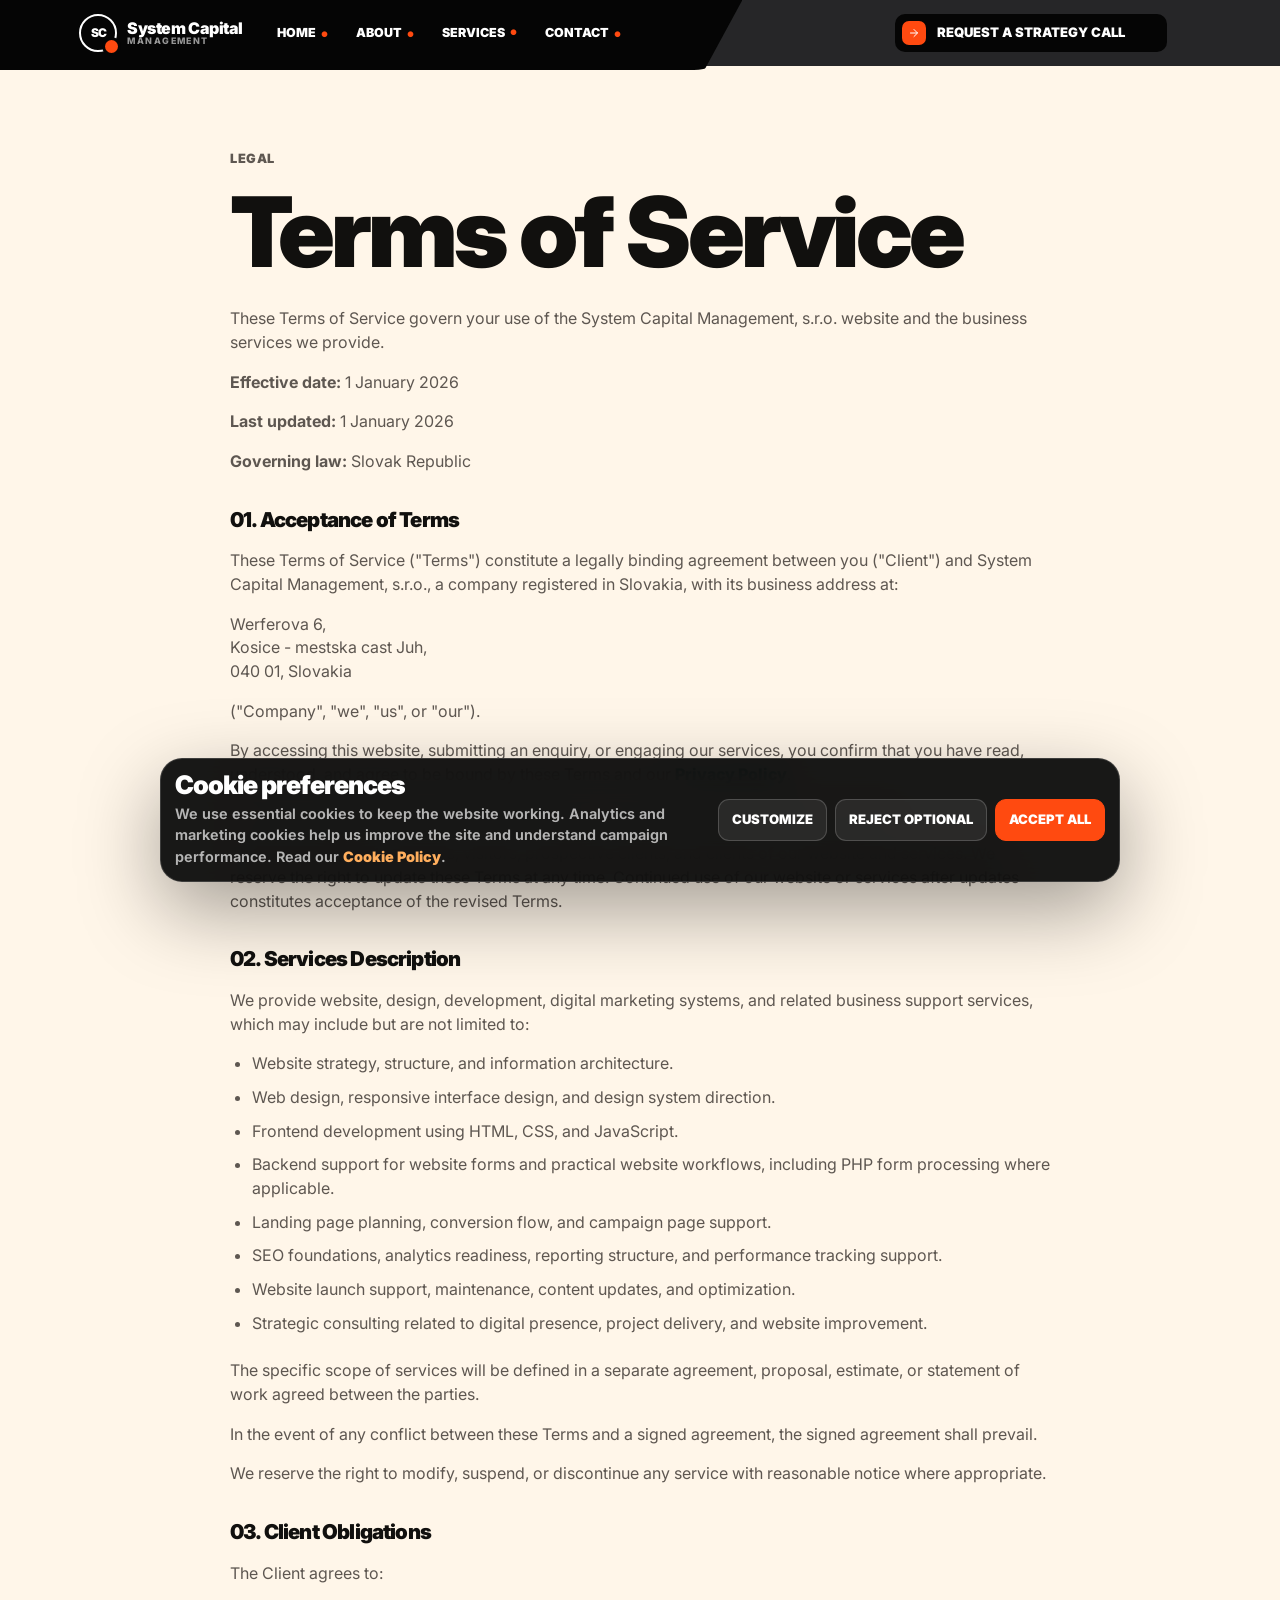
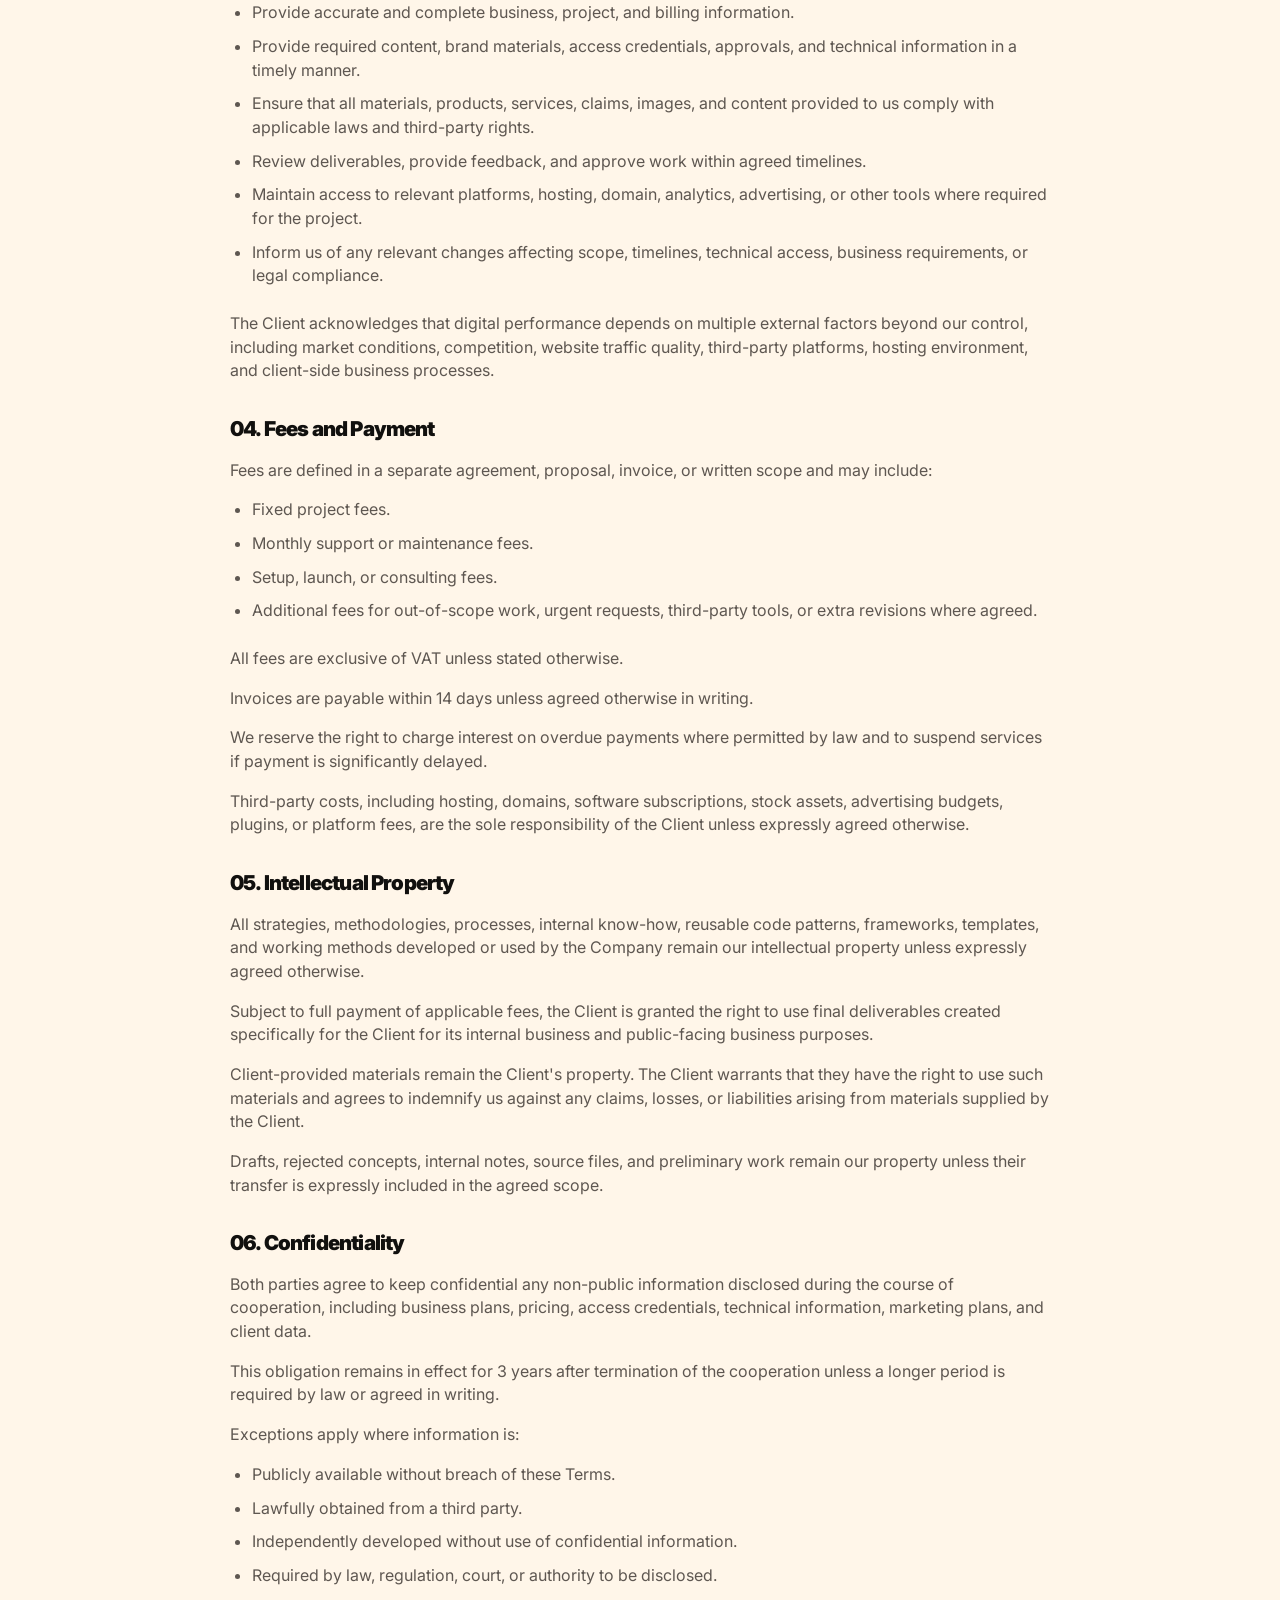
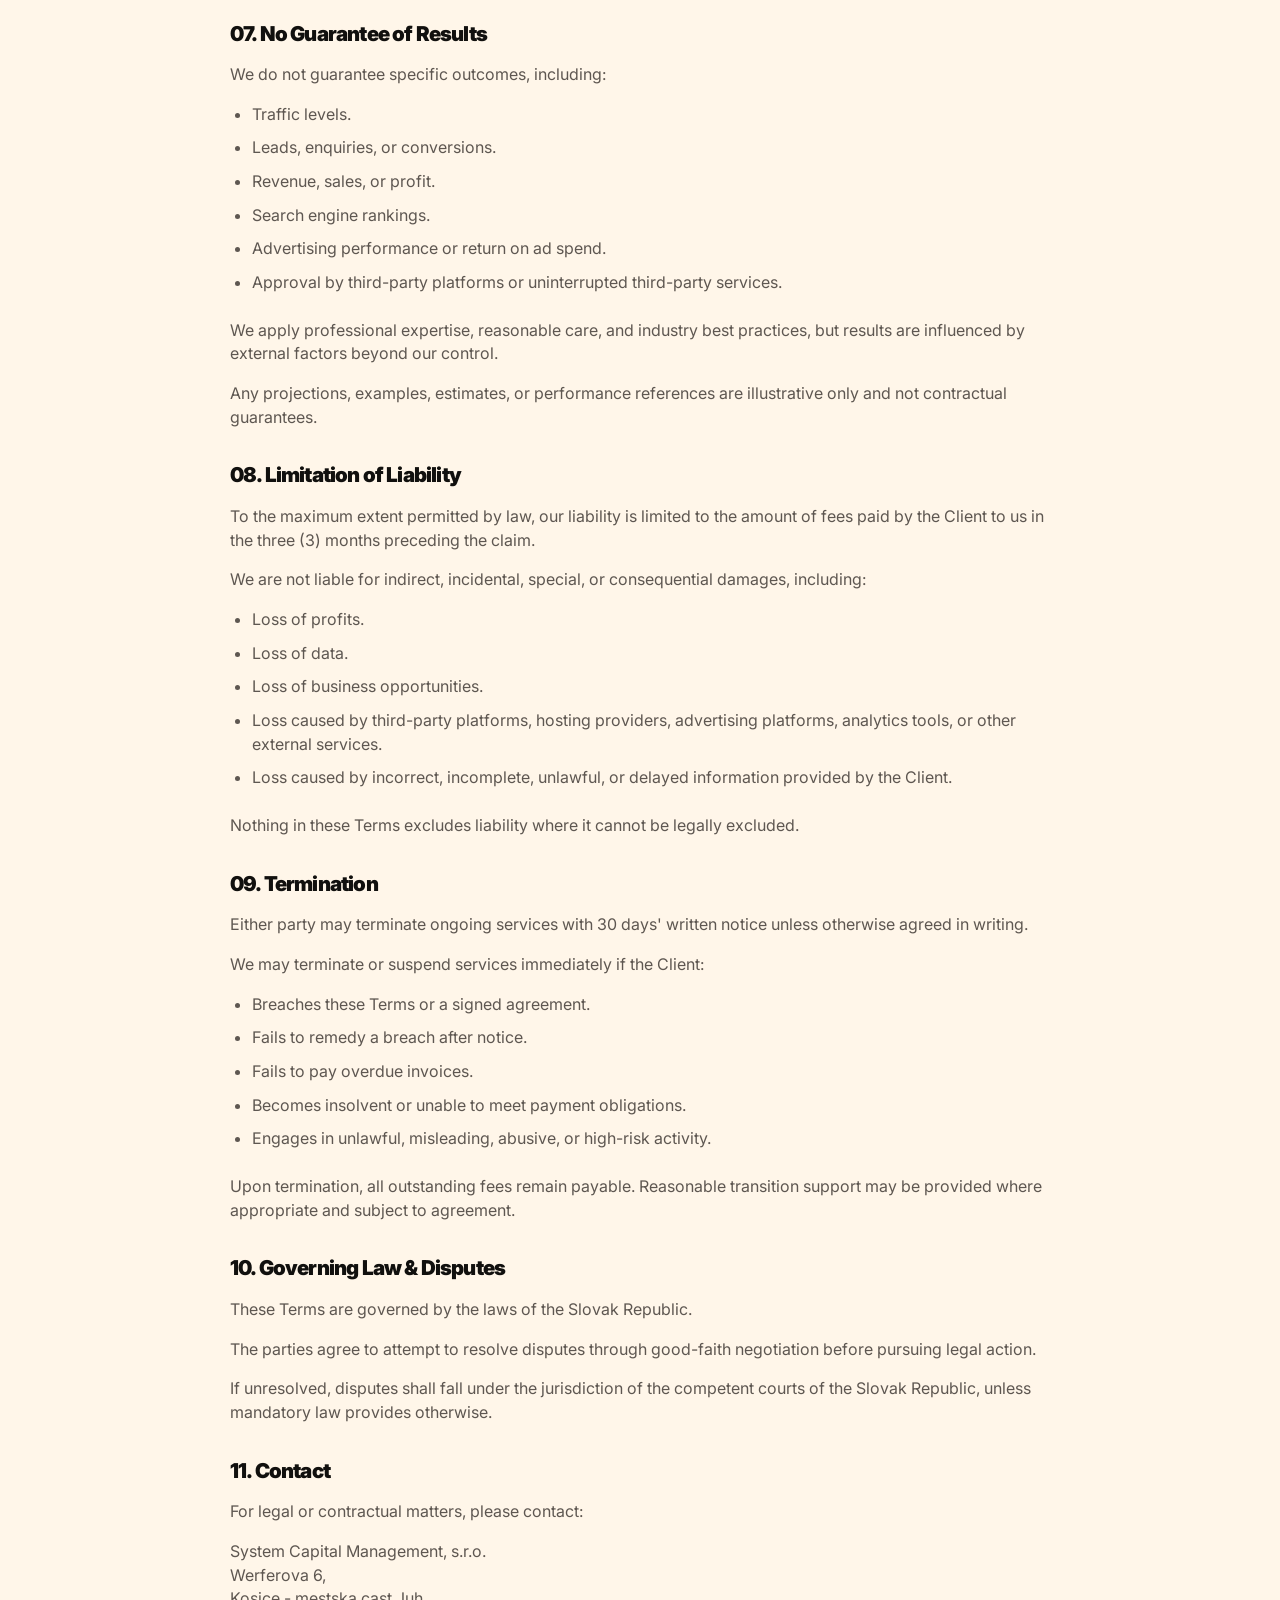
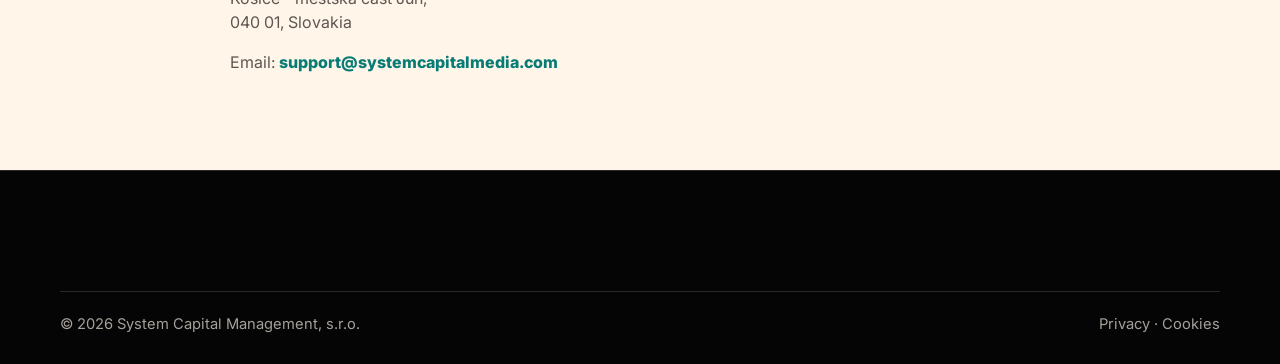
<file: terms.html>
﻿<!DOCTYPE html>
<html lang="en">
<head>
  <meta charset="UTF-8">
  <meta name="viewport" content="width=device-width, initial-scale=1.0">
  <meta name="description" content="Terms of Service for System Capital Management, s.r.o. and systemcapitalmedia.com.">
  <title>Terms of Service | System Capital Management</title><link rel="icon" type="image/svg+xml" href="favicon.svg">
  <link rel="preconnect" href="https://fonts.googleapis.com">
  <link rel="preconnect" href="https://fonts.gstatic.com" crossorigin>
  <link href="https://fonts.googleapis.com/css2?family=Inter:wght@400;500;600;700;800&family=Playfair+Display:wght@600;700&display=swap" rel="stylesheet">
  <link rel="stylesheet" href="css/base.css">
  <link rel="stylesheet" href="css/bundle.css">
  <link rel="stylesheet" href="css/pages/legal.css">
</head>
<body>
  <header class="site-header" data-header>
    <a class="brand" href="index.html"><span class="brand-mark">SC</span><span>System Capital</span></a>
    <nav class="desktop-nav" aria-label="Primary navigation"><a href="index.html">Home</a><a href="about.html">About</a><div class="nav-dropdown"><a class="nav-dropdown__trigger" href="services.html">Services</a><div class="nav-dropdown__menu"><a href="services.html">All services</a><a href="web-design-development.html">Web Design & Development</a><a href="digital-marketing-systems.html">Digital Marketing Systems</a><a href="frontend-backend-development.html">Frontend / Backend Development</a><a href="launch-support-optimization.html">Launch Support & Optimization</a></div></div><a href="contact.html">Contact</a></nav>
    <a class="header-cta" href="contact.html">Request a strategy call</a>
    <button class="menu-toggle" type="button" data-menu-toggle aria-label="Open menu"><span></span><span></span></button>
  </header>

  <div class="mobile-menu" data-mobile-menu aria-hidden="true">
    <div class="mobile-menu__inner">
      <p class="eyebrow">Navigation</p>
      <nav><a href="index.html">Home</a><a href="services.html">Services</a><a href="about.html">About</a><a href="contact.html">Contact</a><a href="privacy.html">Privacy</a><a href="cookie.html">Cookies</a></nav>
    </div>
  </div>

  <main class="legal-page">
    <section class="container">
      <p class="eyebrow">Legal</p>
      <h1>Terms of Service</h1>
      <p>These Terms of Service govern your use of the System Capital Management, s.r.o. website and the business services we provide.</p>

      <p><strong>Effective date:</strong> 1 January 2026</p>
      <p><strong>Last updated:</strong> 1 January 2026</p>
      <p><strong>Governing law:</strong> Slovak Republic</p>

      <h2>01. Acceptance of Terms</h2>
      <p>These Terms of Service ("Terms") constitute a legally binding agreement between you ("Client") and System Capital Management, s.r.o., a company registered in Slovakia, with its business address at:</p>
      <p>Werferova 6,<br>Kosice - mestska cast Juh,<br>040 01, Slovakia</p>
      <p>("Company", "we", "us", or "our").</p>
      <p>By accessing this website, submitting an enquiry, or engaging our services, you confirm that you have read, understood, and agree to be bound by these Terms and our <a href="privacy.html">Privacy Policy</a>.</p>
      <p>If you do not agree with any part of these Terms, you must not use our website or services.</p>
      <p>These Terms apply to all users, visitors, prospective clients, and clients of our website and services. We reserve the right to update these Terms at any time. Continued use of our website or services after updates constitutes acceptance of the revised Terms.</p>

      <h2>02. Services Description</h2>
      <p>We provide website, design, development, digital marketing systems, and related business support services, which may include but are not limited to:</p>
      <ul>
        <li>Website strategy, structure, and information architecture.</li>
        <li>Web design, responsive interface design, and design system direction.</li>
        <li>Frontend development using HTML, CSS, and JavaScript.</li>
        <li>Backend support for website forms and practical website workflows, including PHP form processing where applicable.</li>
        <li>Landing page planning, conversion flow, and campaign page support.</li>
        <li>SEO foundations, analytics readiness, reporting structure, and performance tracking support.</li>
        <li>Website launch support, maintenance, content updates, and optimization.</li>
        <li>Strategic consulting related to digital presence, project delivery, and website improvement.</li>
      </ul>
      <p>The specific scope of services will be defined in a separate agreement, proposal, estimate, or statement of work agreed between the parties.</p>
      <p>In the event of any conflict between these Terms and a signed agreement, the signed agreement shall prevail.</p>
      <p>We reserve the right to modify, suspend, or discontinue any service with reasonable notice where appropriate.</p>

      <h2>03. Client Obligations</h2>
      <p>The Client agrees to:</p>
      <ul>
        <li>Provide accurate and complete business, project, and billing information.</li>
        <li>Provide required content, brand materials, access credentials, approvals, and technical information in a timely manner.</li>
        <li>Ensure that all materials, products, services, claims, images, and content provided to us comply with applicable laws and third-party rights.</li>
        <li>Review deliverables, provide feedback, and approve work within agreed timelines.</li>
        <li>Maintain access to relevant platforms, hosting, domain, analytics, advertising, or other tools where required for the project.</li>
        <li>Inform us of any relevant changes affecting scope, timelines, technical access, business requirements, or legal compliance.</li>
      </ul>
      <p>The Client acknowledges that digital performance depends on multiple external factors beyond our control, including market conditions, competition, website traffic quality, third-party platforms, hosting environment, and client-side business processes.</p>

      <h2>04. Fees and Payment</h2>
      <p>Fees are defined in a separate agreement, proposal, invoice, or written scope and may include:</p>
      <ul>
        <li>Fixed project fees.</li>
        <li>Monthly support or maintenance fees.</li>
        <li>Setup, launch, or consulting fees.</li>
        <li>Additional fees for out-of-scope work, urgent requests, third-party tools, or extra revisions where agreed.</li>
      </ul>
      <p>All fees are exclusive of VAT unless stated otherwise.</p>
      <p>Invoices are payable within 14 days unless agreed otherwise in writing.</p>
      <p>We reserve the right to charge interest on overdue payments where permitted by law and to suspend services if payment is significantly delayed.</p>
      <p>Third-party costs, including hosting, domains, software subscriptions, stock assets, advertising budgets, plugins, or platform fees, are the sole responsibility of the Client unless expressly agreed otherwise.</p>

      <h2>05. Intellectual Property</h2>
      <p>All strategies, methodologies, processes, internal know-how, reusable code patterns, frameworks, templates, and working methods developed or used by the Company remain our intellectual property unless expressly agreed otherwise.</p>
      <p>Subject to full payment of applicable fees, the Client is granted the right to use final deliverables created specifically for the Client for its internal business and public-facing business purposes.</p>
      <p>Client-provided materials remain the Client's property. The Client warrants that they have the right to use such materials and agrees to indemnify us against any claims, losses, or liabilities arising from materials supplied by the Client.</p>
      <p>Drafts, rejected concepts, internal notes, source files, and preliminary work remain our property unless their transfer is expressly included in the agreed scope.</p>

      <h2>06. Confidentiality</h2>
      <p>Both parties agree to keep confidential any non-public information disclosed during the course of cooperation, including business plans, pricing, access credentials, technical information, marketing plans, and client data.</p>
      <p>This obligation remains in effect for 3 years after termination of the cooperation unless a longer period is required by law or agreed in writing.</p>
      <p>Exceptions apply where information is:</p>
      <ul>
        <li>Publicly available without breach of these Terms.</li>
        <li>Lawfully obtained from a third party.</li>
        <li>Independently developed without use of confidential information.</li>
        <li>Required by law, regulation, court, or authority to be disclosed.</li>
      </ul>

      <h2>07. No Guarantee of Results</h2>
      <p>We do not guarantee specific outcomes, including:</p>
      <ul>
        <li>Traffic levels.</li>
        <li>Leads, enquiries, or conversions.</li>
        <li>Revenue, sales, or profit.</li>
        <li>Search engine rankings.</li>
        <li>Advertising performance or return on ad spend.</li>
        <li>Approval by third-party platforms or uninterrupted third-party services.</li>
      </ul>
      <p>We apply professional expertise, reasonable care, and industry best practices, but results are influenced by external factors beyond our control.</p>
      <p>Any projections, examples, estimates, or performance references are illustrative only and not contractual guarantees.</p>

      <h2>08. Limitation of Liability</h2>
      <p>To the maximum extent permitted by law, our liability is limited to the amount of fees paid by the Client to us in the three (3) months preceding the claim.</p>
      <p>We are not liable for indirect, incidental, special, or consequential damages, including:</p>
      <ul>
        <li>Loss of profits.</li>
        <li>Loss of data.</li>
        <li>Loss of business opportunities.</li>
        <li>Loss caused by third-party platforms, hosting providers, advertising platforms, analytics tools, or other external services.</li>
        <li>Loss caused by incorrect, incomplete, unlawful, or delayed information provided by the Client.</li>
      </ul>
      <p>Nothing in these Terms excludes liability where it cannot be legally excluded.</p>

      <h2>09. Termination</h2>
      <p>Either party may terminate ongoing services with 30 days' written notice unless otherwise agreed in writing.</p>
      <p>We may terminate or suspend services immediately if the Client:</p>
      <ul>
        <li>Breaches these Terms or a signed agreement.</li>
        <li>Fails to remedy a breach after notice.</li>
        <li>Fails to pay overdue invoices.</li>
        <li>Becomes insolvent or unable to meet payment obligations.</li>
        <li>Engages in unlawful, misleading, abusive, or high-risk activity.</li>
      </ul>
      <p>Upon termination, all outstanding fees remain payable. Reasonable transition support may be provided where appropriate and subject to agreement.</p>

      <h2>10. Governing Law & Disputes</h2>
      <p>These Terms are governed by the laws of the Slovak Republic.</p>
      <p>The parties agree to attempt to resolve disputes through good-faith negotiation before pursuing legal action.</p>
      <p>If unresolved, disputes shall fall under the jurisdiction of the competent courts of the Slovak Republic, unless mandatory law provides otherwise.</p>

      <h2>11. Contact</h2>
      <p>For legal or contractual matters, please contact:</p>
      <p>System Capital Management, s.r.o.<br>Werferova 6,<br>Kosice - mestska cast Juh,<br>040 01, Slovakia</p>
      <p>Email: <a href="mailto:support@systemcapitalmedia.com">support@systemcapitalmedia.com</a></p>
    </section>
  </main>

  <footer class="site-footer">
    <div class="container footer-bottom">
      <span>© 2026 System Capital Management, s.r.o.</span>
      <span><a href="privacy.html">Privacy</a> · <a href="cookie.html">Cookies</a></span>
    </div>
  </footer>
  <script src="js/main.js"></script>
</body>
</html>
</file>
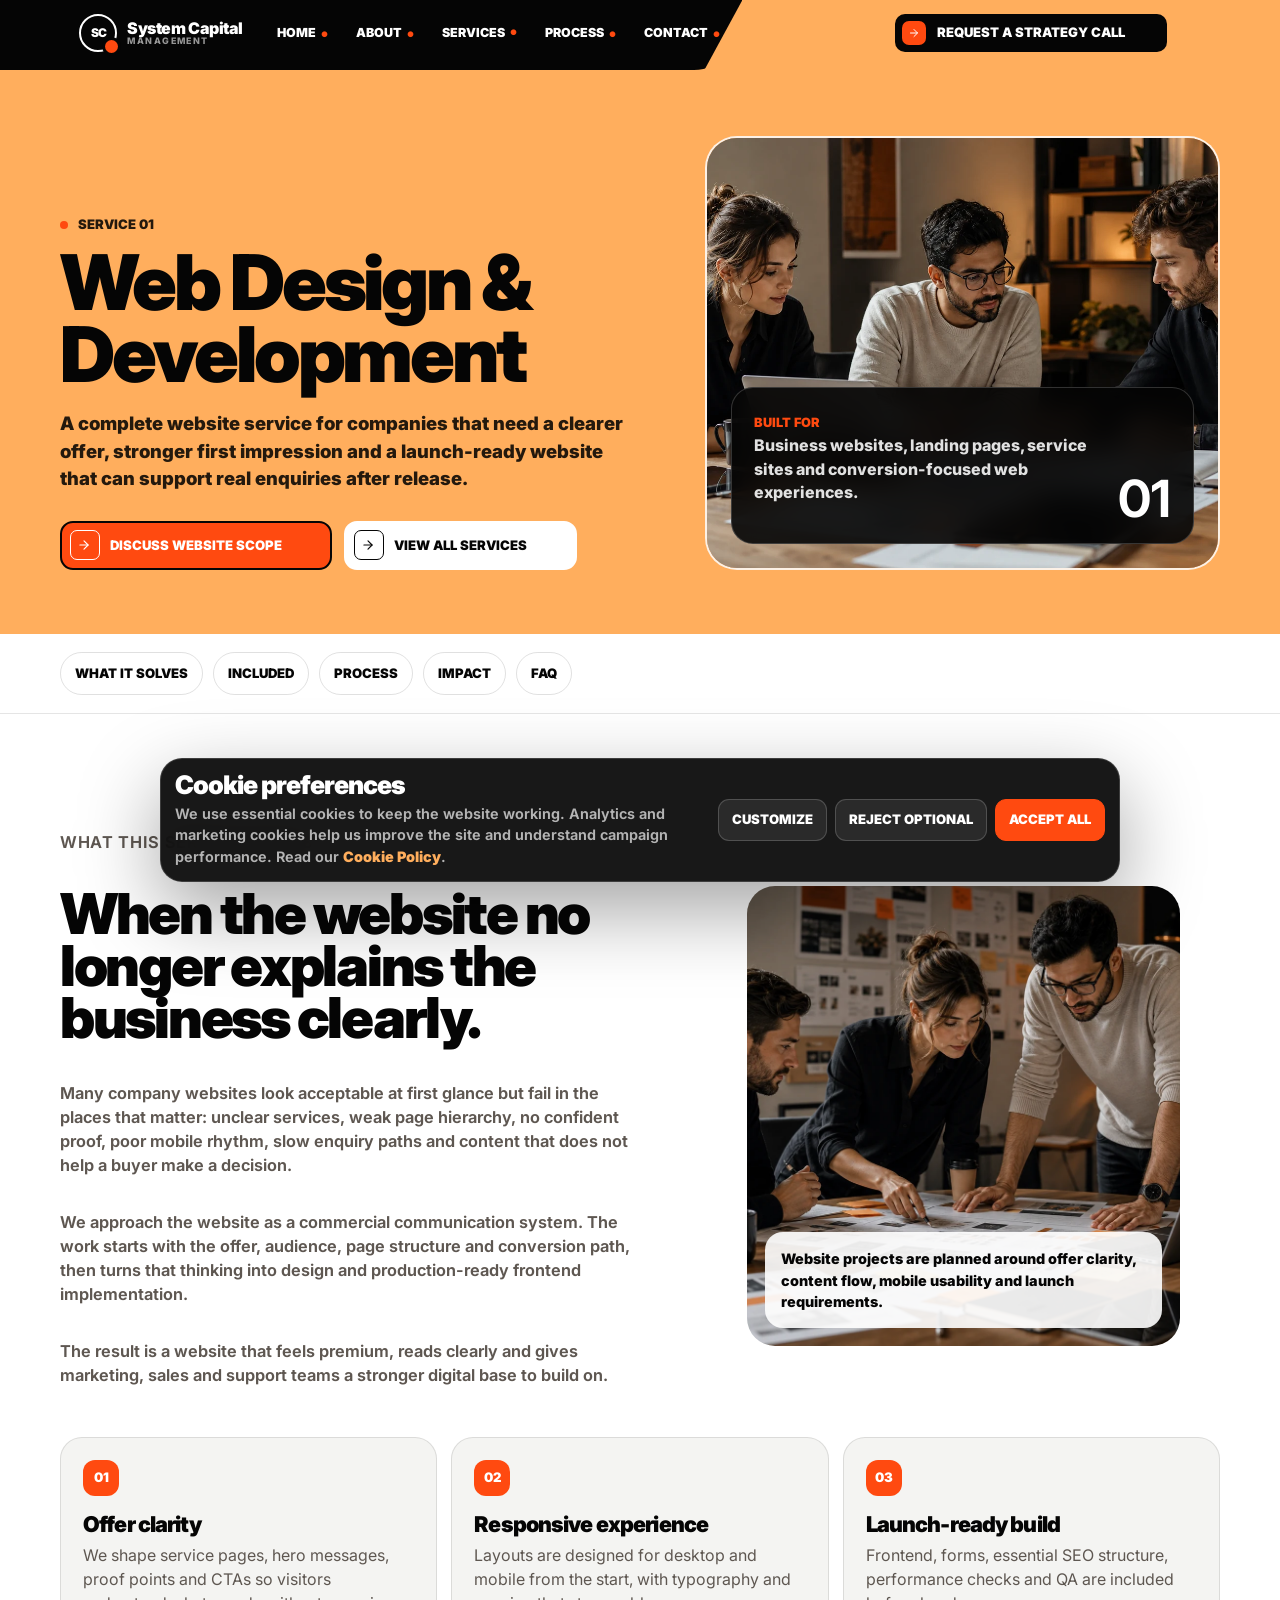
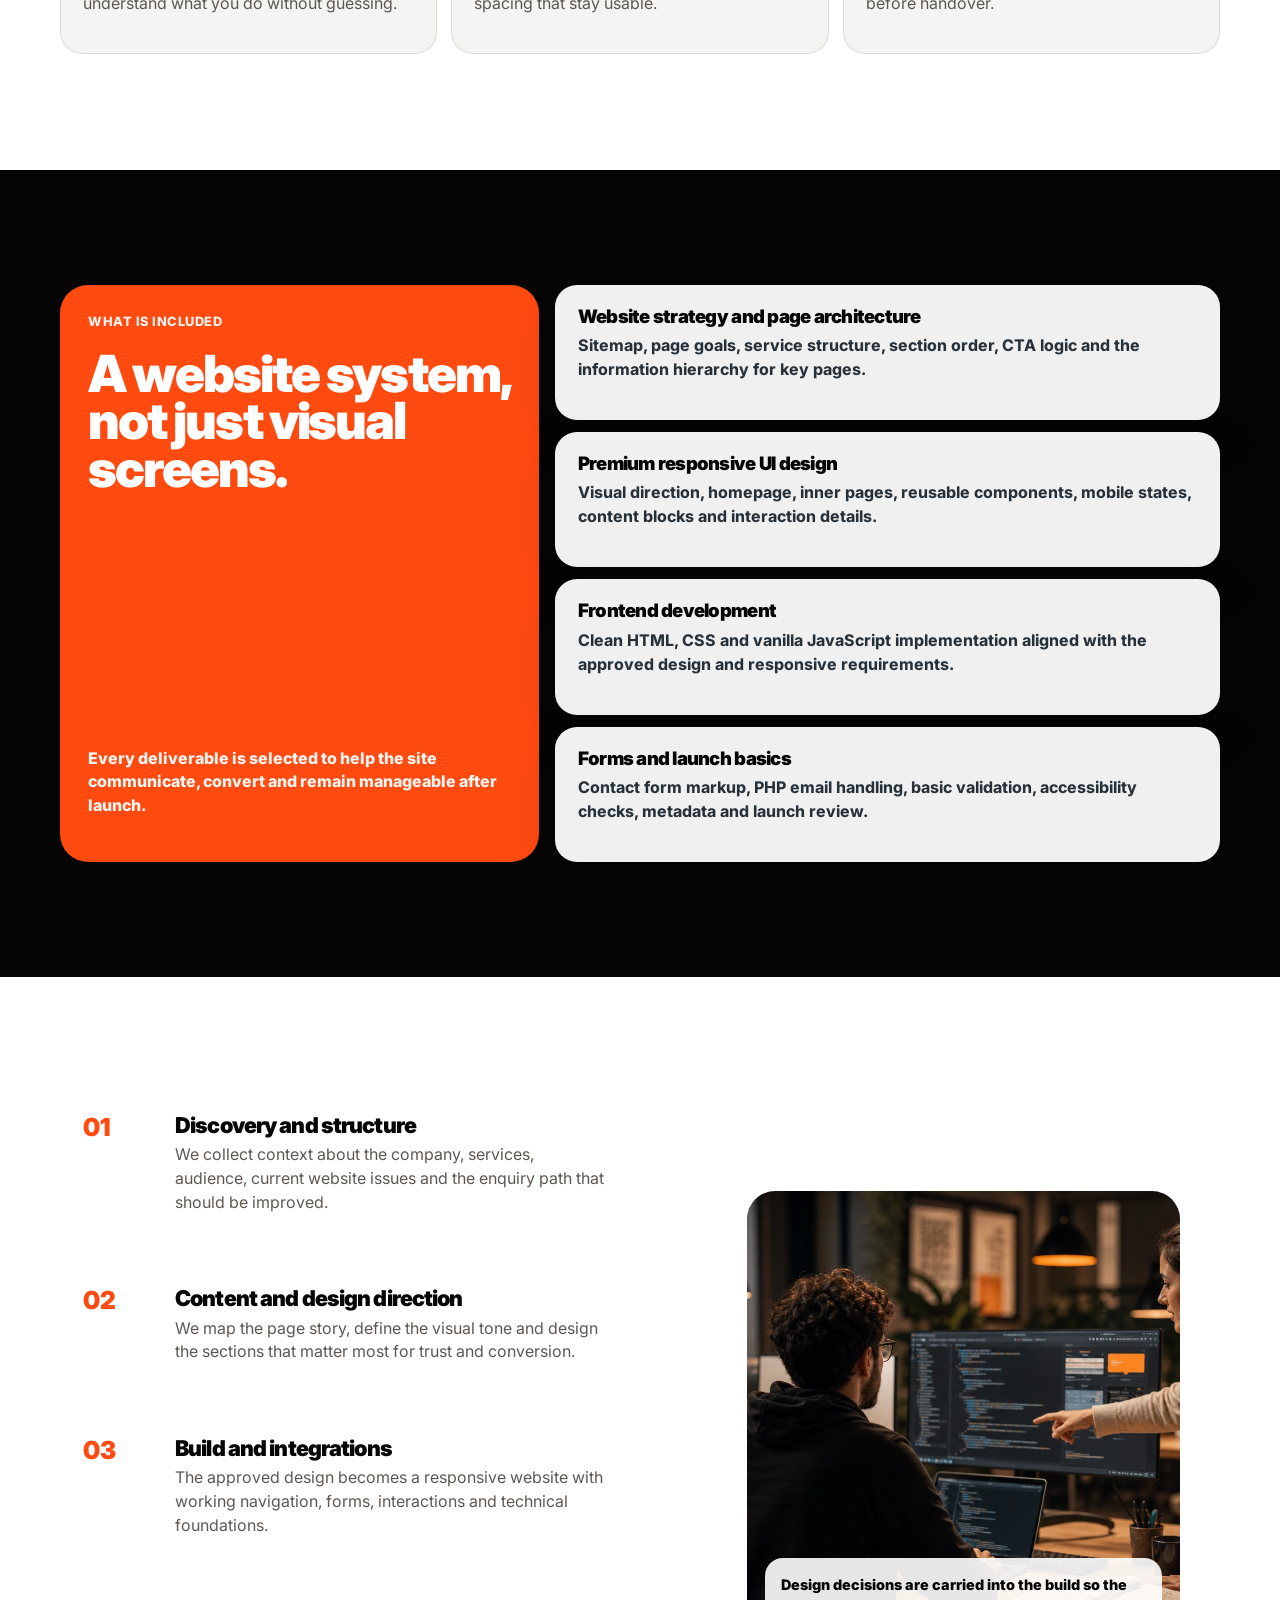
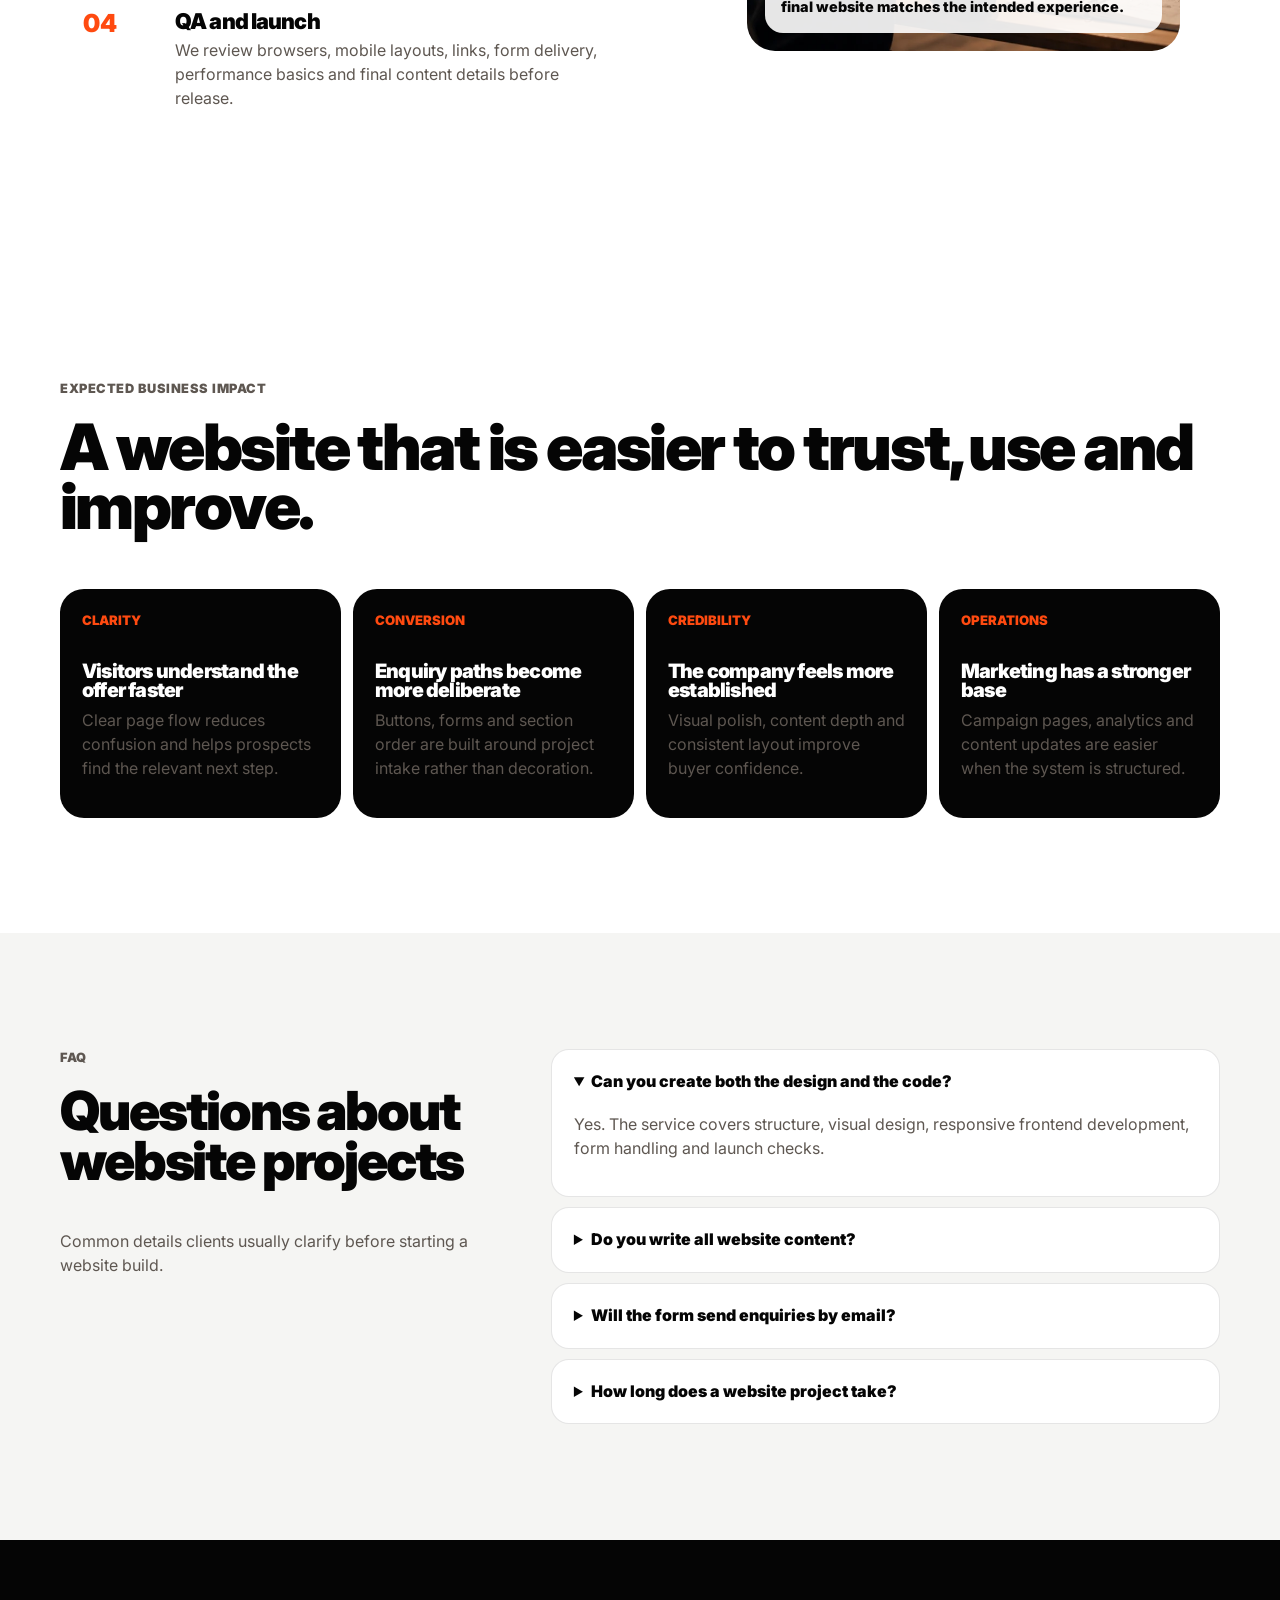
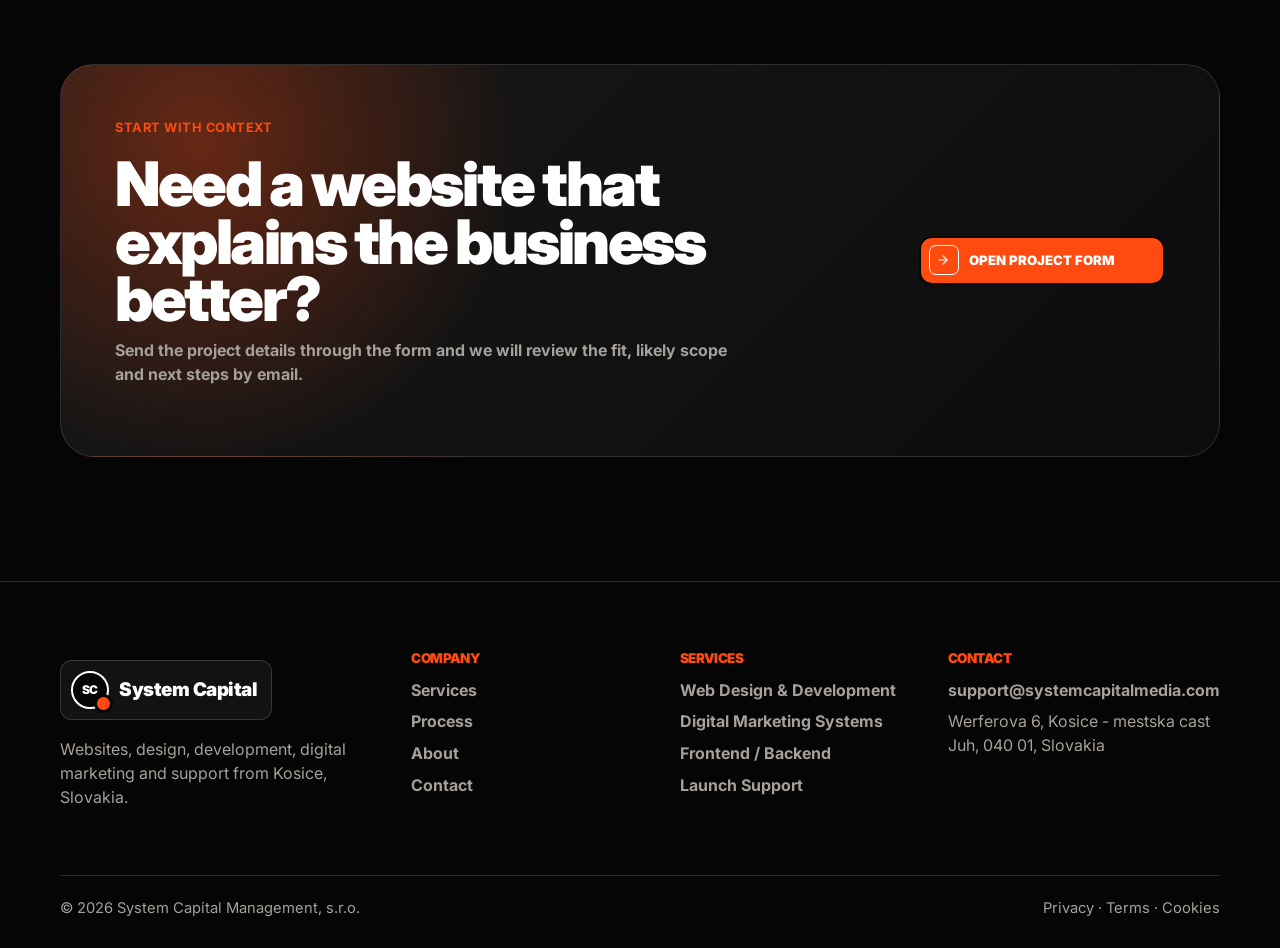
<file: web-design-development.html>
﻿<!DOCTYPE html>
<html lang="en">
<head>
  <meta charset="UTF-8">
  <meta name="viewport" content="width=device-width, initial-scale=1.0">
  <meta name="description" content="Web design and website development by System Capital Management: strategy, UX, responsive design, frontend build, forms, launch QA and support.">
  <title>Web Design & Development | System Capital Management</title><link rel="icon" type="image/svg+xml" href="favicon.svg">
  <link rel="preconnect" href="https://fonts.googleapis.com">
  <link rel="preconnect" href="https://fonts.gstatic.com" crossorigin>
  <link href="https://fonts.googleapis.com/css2?family=Inter:wght@500;600;700;800;900&display=swap" rel="stylesheet">
  <link rel="stylesheet" href="css/base.css">
  <link rel="stylesheet" href="css/bundle.css">
  <link rel="stylesheet" href="css/pages/service.css">
</head>
<body>
  <header class="site-header" data-header><a class="brand" href="index.html"><span class="brand-mark">SC</span><span>System Capital</span></a><nav class="desktop-nav"><a href="index.html">Home</a><a href="about.html">About</a><div class="nav-dropdown"><a class="nav-dropdown__trigger" href="services.html">Services</a><div class="nav-dropdown__menu"><a href="services.html">All services</a><a href="web-design-development.html">Web Design & Development</a><a href="digital-marketing-systems.html">Digital Marketing Systems</a><a href="frontend-backend-development.html">Frontend / Backend Development</a><a href="launch-support-optimization.html">Launch Support & Optimization</a></div></div><a href="service-detail.html">Process</a><a href="contact.html">Contact</a></nav><a class="header-cta" href="contact.html">Request a strategy call</a><button class="menu-toggle" type="button" data-menu-toggle aria-label="Open menu"><span></span><span></span></button></header>
  <div class="mobile-menu" data-mobile-menu aria-hidden="true"><div class="mobile-menu__inner"><p class="eyebrow">Navigation</p><nav><a href="index.html">Home</a><a href="services.html">Services</a><a href="about.html">About</a><a href="contact.html">Contact</a><a href="privacy.html">Privacy</a><a href="terms.html">Terms</a></nav><a class="button button--light" href="contact.html">Start a project</a><p class="microcopy">All enquiries are handled through the project form.</p></div></div>

  <main>
    <section class="service-detail-hero">
      <div class="container service-detail-hero__grid">
        <div>
          <p class="service-breadcrumb reveal">Service 01</p>
          <h1 class="reveal">Web Design & Development</h1>
          <p class="service-detail-hero__lead reveal">A complete website service for companies that need a clearer offer, stronger first impression and a launch-ready website that can support real enquiries after release.</p>
          <div class="service-detail-hero__actions reveal"><a class="button" href="contact.html">Discuss website scope</a><a class="button button--light" href="services.html">View all services</a></div>
        </div>
        <div class="service-detail-visual reveal">
          <img src="img/services/service-web-design.webp" alt="Website design and development workshop">
          <div class="service-detail-visual__card"><div><span>Built for</span><p>Business websites, landing pages, service sites and conversion-focused web experiences.</p></div><strong>01</strong></div>
        </div>
      </div>
    </section>

    <nav class="service-nav-strip" aria-label="Service sections"><div class="container"><a href="#solves">What it solves</a><a href="#included">Included</a><a href="#process">Process</a><a href="#impact">Impact</a><a href="#faq">FAQ</a></div></nav>

    <section id="solves" class="service-page-section">
      <div class="container service-intro-grid">
        <div class="service-rich-copy reveal">
          <p class="eyebrow">What this service solves</p>
          <h2>When the website no longer explains the business clearly.</h2>
          <p>Many company websites look acceptable at first glance but fail in the places that matter: unclear services, weak page hierarchy, no confident proof, poor mobile rhythm, slow enquiry paths and content that does not help a buyer make a decision.</p>
          <p>We approach the website as a commercial communication system. The work starts with the offer, audience, page structure and conversion path, then turns that thinking into design and production-ready frontend implementation.</p>
          <p>The result is a website that feels premium, reads clearly and gives marketing, sales and support teams a stronger digital base to build on.</p>
        </div>
        <figure class="service-image-card reveal">
          <img src="img/services/services-planning-workshop.webp" alt="Planning the website structure and conversion path">
          <figcaption>Website projects are planned around offer clarity, content flow, mobile usability and launch requirements.</figcaption>
        </figure>
      </div>
      <div class="container service-check-grid">
        <article class="service-check-card reveal"><span>01</span><h3>Offer clarity</h3><p>We shape service pages, hero messages, proof points and CTAs so visitors understand what you do without guessing.</p></article>
        <article class="service-check-card reveal"><span>02</span><h3>Responsive experience</h3><p>Layouts are designed for desktop and mobile from the start, with typography and spacing that stay usable.</p></article>
        <article class="service-check-card reveal"><span>03</span><h3>Launch-ready build</h3><p>Frontend, forms, essential SEO structure, performance checks and QA are included before handover.</p></article>
      </div>
    </section>

    <section id="included" class="service-page-section service-dark-panel">
      <div class="container deliverable-board">
        <div class="deliverable-feature reveal"><div><p class="eyebrow">What is included</p><h2>A website system, not just visual screens.</h2></div><p>Every deliverable is selected to help the site communicate, convert and remain manageable after launch.</p></div>
        <div class="deliverable-list">
          <article class="reveal"><h3>Website strategy and page architecture</h3><p>Sitemap, page goals, service structure, section order, CTA logic and the information hierarchy for key pages.</p></article>
          <article class="reveal"><h3>Premium responsive UI design</h3><p>Visual direction, homepage, inner pages, reusable components, mobile states, content blocks and interaction details.</p></article>
          <article class="reveal"><h3>Frontend development</h3><p>Clean HTML, CSS and vanilla JavaScript implementation aligned with the approved design and responsive requirements.</p></article>
          <article class="reveal"><h3>Forms and launch basics</h3><p>Contact form markup, PHP email handling, basic validation, accessibility checks, metadata and launch review.</p></article>
        </div>
      </div>
    </section>

    <section id="process" class="service-page-section">
      <div class="container service-split">
        <div class="service-process-list">
          <article class="service-process-item reveal"><span>01</span><div><h3>Discovery and structure</h3><p>We collect context about the company, services, audience, current website issues and the enquiry path that should be improved.</p></div></article>
          <article class="service-process-item reveal"><span>02</span><div><h3>Content and design direction</h3><p>We map the page story, define the visual tone and design the sections that matter most for trust and conversion.</p></div></article>
          <article class="service-process-item reveal"><span>03</span><div><h3>Build and integrations</h3><p>The approved design becomes a responsive website with working navigation, forms, interactions and technical foundations.</p></div></article>
          <article class="service-process-item reveal"><span>04</span><div><h3>QA and launch</h3><p>We review browsers, mobile layouts, links, form delivery, performance basics and final content details before release.</p></div></article>
        </div>
        <figure class="service-image-card reveal"><img src="img/services/service-development.webp" alt="Developers reviewing a production website build"><figcaption>Design decisions are carried into the build so the final website matches the intended experience.</figcaption></figure>
      </div>
    </section>

    <section id="impact" class="service-page-section light-band">
      <div class="container">
        <p class="eyebrow reveal">Expected business impact</p>
        <h2 class="reveal">A website that is easier to trust, use and improve.</h2>
        <div class="impact-grid">
          <article class="impact-card reveal"><span>Clarity</span><h3>Visitors understand the offer faster</h3><p>Clear page flow reduces confusion and helps prospects find the relevant next step.</p></article>
          <article class="impact-card reveal"><span>Conversion</span><h3>Enquiry paths become more deliberate</h3><p>Buttons, forms and section order are built around project intake rather than decoration.</p></article>
          <article class="impact-card reveal"><span>Credibility</span><h3>The company feels more established</h3><p>Visual polish, content depth and consistent layout improve buyer confidence.</p></article>
          <article class="impact-card reveal"><span>Operations</span><h3>Marketing has a stronger base</h3><p>Campaign pages, analytics and content updates are easier when the system is structured.</p></article>
        </div>
      </div>
    </section>

    <section id="faq" class="service-page-section service-faq">
      <div class="container service-faq__grid">
        <div class="reveal"><p class="eyebrow">FAQ</p><h2>Questions about website projects</h2><p>Common details clients usually clarify before starting a website build.</p></div>
        <div class="faq-list reveal">
          <details open><summary>Can you create both the design and the code?</summary><div class="faq-answer"><p>Yes. The service covers structure, visual design, responsive frontend development, form handling and launch checks.</p></div></details>
          <details><summary>Do you write all website content?</summary><div class="faq-answer"><p>We can shape page structure, headlines, service copy and CTA text. If a project needs deeper brand or SEO copywriting, it is scoped before work begins.</p></div></details>
          <details><summary>Will the form send enquiries by email?</summary><div class="faq-answer"><p>Yes. The project can include PHP-based form processing that sends structured enquiries to support@systemcapitalmedia.com.</p></div></details>
          <details><summary>How long does a website project take?</summary><div class="faq-answer"><p>A focused landing page is usually faster than a multi-page service website. Timeline depends on scope, content readiness, revisions and technical requirements.</p></div></details>
        </div>
      </div>
    </section>

    <section class="service-cta"><div class="container service-cta__card reveal"><div><p class="eyebrow">Start with context</p><h2>Need a website that explains the business better?</h2><p>Send the project details through the form and we will review the fit, likely scope and next steps by email.</p></div><a class="button" href="contact.html">Open project form</a></div></section>
  </main>

  <footer class="site-footer"><div class="container footer-grid"><div><a class="brand" href="index.html"><span class="brand-mark">SC</span><span>System Capital</span></a><p>Websites, design, development, digital marketing and support from Kosice, Slovakia.</p></div><div><h3>Company</h3><a href="services.html">Services</a><a href="service-detail.html">Process</a><a href="about.html">About</a><a href="contact.html">Contact</a></div><div><h3>Services</h3><a href="web-design-development.html">Web Design & Development</a><a href="digital-marketing-systems.html">Digital Marketing Systems</a><a href="frontend-backend-development.html">Frontend / Backend</a><a href="launch-support-optimization.html">Launch Support</a></div><div><h3>Contact</h3><a href="mailto:support@systemcapitalmedia.com">support@systemcapitalmedia.com</a><p>Werferova 6, Kosice - mestska cast Juh, 040 01, Slovakia</p></div></div><div class="container footer-bottom"><span>© 2026 System Capital Management, s.r.o.</span><span><a href="privacy.html">Privacy</a> · <a href="terms.html">Terms</a> · <a href="cookie.html">Cookies</a></span></div></footer>
  <script src="js/main.js"></script>
</body>
</html>
</file>
<file: css/base.css>
:root {
  --black: #050505;
  --black-2: #0c0c0b;
  --ink: #11100e;
  --orange: #ff4a10;
  --orange-soft: #ffae5d;
  --cream: #fff6e9;
  --white: #ffffff;
  --muted: #a6a09a;
  --muted-dark: #5e5751;
  --line: rgba(255, 255, 255, .14);
  --line-dark: rgba(0, 0, 0, .16);
  --shadow: 0 28px 80px rgba(0, 0, 0, .34);
  --font-body: "Inter", Arial, sans-serif;
  --ease: cubic-bezier(.2, .8, .2, 1);
  --bg: var(--black);
  --bg-2: var(--black-2);
  --light: var(--cream);
  --light-2: #ffe5c7;
  --surface: rgba(255,255,255,.08);
  --surface-strong: rgba(255,255,255,.14);
  --text: var(--white);
  --text-dark: var(--ink);
  --accent: var(--orange);
  --accent-2: var(--orange-soft);
  --border: var(--line);
  --border-dark: var(--line-dark);
  --font-display: var(--font-body);
}

* { box-sizing: border-box; }

html { scroll-behavior: smooth; }

body {
  margin: 0;
  background: var(--white);
  color: var(--white);
  font-family: var(--font-body);
  font-size: 16px;
  line-height: 1.48;
  overflow-x: hidden;
}

img { display: block; max-width: 100%; }
a { color: inherit; text-decoration: none; }
button, input, select, textarea { font: inherit; }
button { cursor: pointer; }

:focus-visible {
  outline: 2px solid var(--orange);
  outline-offset: 4px;
}

.hp-field {
  position: absolute;
  left: -9999px;
  width: 1px;
  height: 1px;
  opacity: 0;
  pointer-events: none;
}

h1, h2, h3, p { margin-top: 0; }

h1, h2, h3 {
  letter-spacing: -.04em;
  line-height: .93;
}

h1 {
  font-size: clamp(3.4rem, 7.6vw, 7.6rem);
  font-weight: 900;
  max-width: 760px;
}

h2 {
  font-size: clamp(2.35rem, 5vw, 5.55rem);
  font-weight: 900;
}

h3 {
  font-size: clamp(1.3rem, 2.1vw, 2rem);
  font-weight: 900;
}

p { color: var(--muted); }

.container {
  width: min(1160px, calc(100% - 42px));
  margin-inline: auto;
}

.section { padding: clamp(74px, 10vw, 134px) 0; position: relative; }
.section-dark { background: var(--black); color: var(--white); }
.light-band { background: var(--cream); color: var(--ink); }
.light-band p, .light-band .eyebrow { color: var(--muted-dark); }

.eyebrow {
  color: var(--orange);
  font-size: .8rem;
  font-weight: 900;
  letter-spacing: .04em;
  text-transform: uppercase;
  margin-bottom: 18px;
}

.button {
  --arrow-shift: 6px;
  display: inline-flex;
  min-height: 45px;
  align-items: center;
  justify-content: center;
  gap: 10px;
  padding: 13px 18px;
  border: 2px solid var(--black);
  border-radius: 13px;
  background: var(--orange);
  color: var(--white);
  font-size: .82rem;
  font-weight: 900;
  text-transform: uppercase;
  transition: transform .28s var(--ease), box-shadow .28s var(--ease), background .28s var(--ease);
}

.button::before {
  content: "→";
  display: grid;
  width: 22px;
  height: 22px;
  place-items: center;
  border: 1px solid currentColor;
  border-radius: 7px;
  transform: translateX(0);
  transition: transform .3s var(--ease);
}

.button:hover { transform: translateY(-2px); box-shadow: 0 14px 36px rgba(255, 74, 16, .28); }
.button:hover::before,
.button:focus-visible::before { transform: translateX(var(--arrow-shift)); }
.button--ghost { background: var(--black); color: var(--white); border-color: rgba(255,255,255,.2); }
.button--light { background: var(--white); color: var(--black); border-color: var(--white); }

.button {
  --arrow-size: 28px;
  --arrow-offset: 8px;
  position: relative;
  padding-inline: 48px;
}

.button::before {
  content: "";
  position: absolute;
  left: var(--arrow-offset);
  top: 50%;
  width: var(--arrow-size);
  height: var(--arrow-size);
  border: 1px solid currentColor;
  border-radius: 7px;
  transform: translateY(-50%);
  transition: left .38s var(--ease);
  display: block;
  place-items: initial;
}

.button::after {
  content: "";
  position: absolute;
  left: calc(var(--arrow-offset) + 7px);
  top: 50%;
  width: 14px;
  height: 14px;
  background: currentColor;
  mask: url("data:image/svg+xml,%3Csvg xmlns='http://www.w3.org/2000/svg' width='24' height='24' viewBox='0 0 24 24' fill='none' stroke='black' stroke-width='2' stroke-linecap='round' stroke-linejoin='round'%3E%3Cpath d='M5 12h14'/%3E%3Cpath d='m12 5 7 7-7 7'/%3E%3C/svg%3E") center / contain no-repeat;
  transform: translateY(-50%);
  transition: left .38s var(--ease);
}

.button:hover::before,
.button:focus-visible::before {
  left: calc(100% - var(--arrow-size) - var(--arrow-offset));
  transform: translateY(-50%);
}

.button:hover::after,
.button:focus-visible::after {
  left: calc(100% - var(--arrow-size) - var(--arrow-offset) + 7px);
}

.noise { display: none; }

.reveal {
  opacity: 0;
  transform: translateY(24px);
  transition: opacity .75s var(--ease), transform .75s var(--ease);
}

.reveal.is-visible { opacity: 1; transform: translateY(0); }

@media (max-width: 760px) {
  body { font-size: 15px; }
  h1 { font-size: clamp(3rem, 16vw, 4.7rem); }
  h2 { font-size: clamp(2.25rem, 12vw, 3.7rem); }
  h1, h2, h3 { letter-spacing: -.035em; }
  .container { width: min(100% - 28px, 1160px); }
  .section { padding: 70px 0; }
  .button { width: 100%; min-height: 50px; }
}
</file>
<file: css/bundle.css>
.site-header {
  position: fixed;
  top: 0;
  left: 0;
  right: 0;
  z-index: 50;
  display: grid;
  grid-template-columns: auto auto 1fr auto;
  align-items: center;
  gap: 34px;
  width: 100%;
  margin: 0 auto;
  padding: 14px clamp(22px, 6.2vw, 118px);
  color: var(--white);
  background: transparent;
  border-radius: 0;
  transition: transform .35s var(--ease), box-shadow .35s var(--ease);
}

.site-header::before {
  content: "";
  position: absolute;
  inset: 0 auto auto 0;
  z-index: -1;
  width: min(930px, 58vw);
  height: 70px;
  background: var(--black);
  border-bottom-right-radius: 48px;
  clip-path: polygon(0 0, calc(100% - 74px) 0, 100% 0, calc(100% - 38px) 100%, 0 100%);
}

.site-header.is-scrolled,
.site-header.menu-open {
  filter: drop-shadow(0 18px 34px rgba(0,0,0,.18));
}

.brand {
  display: inline-flex;
  align-items: center;
  gap: 10px;
  font-size: 1rem;
  font-weight: 900;
  line-height: 1;
  text-transform: none;
  letter-spacing: -.03em;
}

.brand-mark {
  position: relative;
  display: grid;
  width: 38px;
  height: 38px;
  place-items: center;
  flex: 0 0 auto;
  color: var(--white);
  border: 2px solid var(--white);
  border-radius: 50%;
  background: var(--black);
  font-size: 0;
}

.brand-mark::before {
  content: "SC";
  position: absolute;
  inset: 0;
  display: grid;
  place-items: center;
  color: var(--white);
  font-size: .75rem;
  font-weight: 900;
  letter-spacing: -.08em;
}

.brand-mark::after {
  content: "";
  position: absolute;
  right: -3px;
  bottom: -3px;
  width: 13px;
  height: 13px;
  border-radius: 50%;
  background: var(--orange);
  box-shadow: 0 0 0 3px var(--black);
}

.brand > span:last-child {
  position: relative;
  display: inline-grid;
  gap: 1px;
}

.brand > span:last-child::after {
  content: "Management";
  color: rgba(255,255,255,.58);
  font-size: .56rem;
  font-weight: 800;
  letter-spacing: .16em;
  text-transform: uppercase;
}

.desktop-nav {
  display: flex;
  align-items: center;
  justify-content: flex-start;
  gap: 28px;
  font-size: .78rem;
  font-weight: 900;
  text-transform: uppercase;
}

.desktop-nav > a::after,
.nav-dropdown__trigger::after {
  content: "●";
  color: var(--orange);
  font-size: .48rem;
  margin-left: 5px;
}

.nav-dropdown {
  position: relative;
}

.nav-dropdown__trigger {
  display: inline-flex;
  align-items: center;
  color: inherit;
}

.nav-dropdown__menu {
  position: absolute;
  top: calc(100% + 16px);
  left: 50%;
  z-index: 20;
  display: grid;
  min-width: 260px;
  padding: 10px;
  border: 1px solid rgba(255,255,255,.14);
  border-radius: 18px;
  background: rgba(5,5,5,.94);
  box-shadow: 0 24px 70px rgba(0,0,0,.34);
  opacity: 0;
  pointer-events: none;
  transform: translate(-50%, 10px);
  transition: opacity .25s var(--ease), transform .25s var(--ease);
}

.nav-dropdown__menu::before {
  content: "";
  position: absolute;
  left: 0;
  right: 0;
  bottom: 100%;
  height: 18px;
}

.nav-dropdown:hover .nav-dropdown__menu,
.nav-dropdown:focus-within .nav-dropdown__menu {
  opacity: 1;
  pointer-events: auto;
  transform: translate(-50%, 0);
}

.nav-dropdown__menu a {
  display: flex;
  align-items: center;
  justify-content: space-between;
  gap: 14px;
  padding: 11px 12px;
  border-radius: 12px;
  color: rgba(255,255,255,.78);
  font-size: .82rem;
  line-height: 1.15;
  text-transform: none;
  transition: background .22s var(--ease), color .22s var(--ease), transform .22s var(--ease);
}

.nav-dropdown__menu a::after {
  content: "";
  width: 7px;
  height: 7px;
  flex: 0 0 auto;
  border-radius: 50%;
  background: var(--orange);
  opacity: .72;
  margin-left: 0;
}

.nav-dropdown__menu a:first-child {
  color: var(--white);
  font-weight: 950;
  text-transform: uppercase;
}

.nav-dropdown__menu a:hover,
.nav-dropdown__menu a:focus-visible {
  background: rgba(255,255,255,.08);
  color: var(--white);
  transform: translateX(2px);
}

.header-cta {
  --arrow-shift: 5px;
  display: inline-flex;
  align-items: center;
  gap: 8px;
  min-height: 38px;
  justify-self: end;
  padding: 8px 14px 8px 8px;
  border: 0;
  border-radius: 10px;
  background: var(--black);
  color: var(--white);
  font-size: .82rem;
  font-weight: 900;
  text-transform: uppercase;
}

.header-cta::before {
  content: "→";
  display: grid;
  width: 20px;
  height: 20px;
  place-items: center;
  background: var(--orange);
  border-radius: 6px;
  transform: translateX(0);
  transition: transform .3s var(--ease);
}

.header-cta:hover::before,
.header-cta:focus-visible::before {
  transform: translateX(var(--arrow-shift));
}

.header-cta {
  --arrow-size: 24px;
  --arrow-offset: 7px;
  position: relative;
  padding-inline: 42px;
}

.header-cta::before {
  content: "";
  position: absolute;
  left: var(--arrow-offset);
  top: 50%;
  width: var(--arrow-size);
  height: var(--arrow-size);
  background: var(--orange);
  border-radius: 7px;
  transform: translateY(-50%);
  transition: left .38s var(--ease);
}

.header-cta::after {
  content: "";
  position: absolute;
  left: calc(var(--arrow-offset) + 6px);
  top: 50%;
  width: 12px;
  height: 12px;
  background: var(--white);
  mask: url("data:image/svg+xml,%3Csvg xmlns='http://www.w3.org/2000/svg' width='24' height='24' viewBox='0 0 24 24' fill='none' stroke='black' stroke-width='2' stroke-linecap='round' stroke-linejoin='round'%3E%3Cpath d='M5 12h14'/%3E%3Cpath d='m12 5 7 7-7 7'/%3E%3C/svg%3E") center / contain no-repeat;
  transform: translateY(-50%);
  transition: left .38s var(--ease);
}

.header-cta:hover::before,
.header-cta:focus-visible::before {
  left: calc(100% - var(--arrow-size) - var(--arrow-offset));
  transform: translateY(-50%);
}

.header-cta:hover::after,
.header-cta:focus-visible::after {
  left: calc(100% - var(--arrow-size) - var(--arrow-offset) + 6px);
}

.menu-toggle {
  display: none;
  width: 42px;
  height: 42px;
  border: 1px solid rgba(255,255,255,.3);
  border-radius: 12px;
  background: var(--black);
  position: relative;
}

.menu-toggle span {
  position: absolute;
  left: 11px;
  right: 11px;
  height: 2px;
  background: var(--white);
  transition: transform .35s var(--ease), top .35s var(--ease);
}

.menu-toggle span:first-child { top: 15px; }
.menu-toggle span:last-child { top: 25px; }
.menu-open .menu-toggle span:first-child { top: 20px; transform: rotate(45deg); }
.menu-open .menu-toggle span:last-child { top: 20px; transform: rotate(-45deg); }

.mobile-menu {
  position: fixed;
  inset: 0;
  z-index: 40;
  display: block;
  padding: 96px 24px 30px;
  background: var(--black);
  opacity: 0;
  pointer-events: none;
  overflow-y: auto;
  overscroll-behavior: contain;
  transform: translateY(-18px);
  transition: opacity .42s var(--ease), transform .42s var(--ease);
  -webkit-overflow-scrolling: touch;
}

.mobile-menu.is-open { opacity: 1; pointer-events: auto; transform: translateY(0); }
.mobile-menu__inner {
  width: min(520px, 100%);
  min-height: calc(100dvh - 126px);
  margin-inline: auto;
  padding-bottom: 28px;
}
.mobile-menu nav { display: grid; gap: 9px; margin: 24px 0 32px; }
.mobile-menu nav > a,
.mobile-services-dropdown {
  opacity: 0;
  transform: translateY(14px);
  transition: opacity .45s var(--ease), transform .45s var(--ease);
}
.mobile-menu nav > a,
.mobile-services-dropdown summary {
  color: var(--white);
  font-size: clamp(2.45rem, 11vw, 4.35rem);
  font-weight: 900;
  letter-spacing: -.05em;
  line-height: .9;
}
.mobile-services-dropdown {
  display: grid;
  gap: 0;
}
.mobile-services-dropdown summary {
  position: relative;
  display: flex;
  align-items: center;
  justify-content: space-between;
  list-style: none;
  cursor: pointer;
}
.mobile-services-dropdown summary::-webkit-details-marker { display: none; }
.mobile-services-dropdown summary::after {
  content: "";
  width: .42em;
  height: .42em;
  border-right: 3px solid var(--orange);
  border-bottom: 3px solid var(--orange);
  transform: rotate(45deg) translateY(-.1em);
  transition: transform .28s var(--ease);
}
.mobile-services-dropdown[open] summary::after {
  transform: rotate(225deg) translateY(-.1em);
}
.mobile-services-dropdown.is-open summary::after {
  transform: rotate(225deg) translateY(-.1em);
}
.mobile-services-dropdown__menu {
  display: grid;
  gap: 8px;
  height: 0;
  overflow: hidden;
  padding-left: 16px;
  padding-top: 0;
  opacity: 0;
  transition: height .38s var(--ease), opacity .3s var(--ease), padding-top .38s var(--ease);
}
.mobile-services-dropdown.is-open .mobile-services-dropdown__menu {
  padding-top: 14px;
  opacity: 1;
}
.mobile-services-dropdown__menu a {
  color: rgba(255,255,255,.72);
  font-size: clamp(1rem, 4.8vw, 1.35rem);
  font-weight: 800;
  line-height: 1.05;
}
.mobile-menu.is-open nav > a,
.mobile-menu.is-open .mobile-services-dropdown {
  opacity: 1;
  transform: translateY(0);
}
.mobile-menu.is-open nav > :nth-child(2) { transition-delay: .05s; }
.mobile-menu.is-open nav > :nth-child(3) { transition-delay: .1s; }
.mobile-menu.is-open nav > :nth-child(4) { transition-delay: .15s; }
.mobile-menu.is-open nav > :nth-child(5) { transition-delay: .2s; }
.microcopy { margin-top: 18px; font-size: .88rem; }

.page-hero {
  padding: 150px 0 88px;
  background: var(--orange-soft);
  color: var(--black);
}

.page-hero p { color: rgba(0,0,0,.7); }
.page-hero .eyebrow { color: var(--orange); }

.page-hero__grid {
  display: grid;
  grid-template-columns: minmax(0, 1.25fr) minmax(280px, .7fr);
  gap: 50px;
  align-items: end;
}

.page-lead { font-size: clamp(1rem, 1.5vw, 1.25rem); font-weight: 700; }
.split, .two-column { display: grid; grid-template-columns: minmax(0, 1fr) minmax(320px, .85fr); gap: clamp(36px, 7vw, 90px); }
.rich-text p { font-size: 1.04rem; font-weight: 600; }

.section-heading {
  display: grid;
  grid-template-columns: minmax(0, .95fr) minmax(260px, .55fr);
  gap: 46px;
  align-items: end;
  margin-bottom: 42px;
}

.cta-block, .final-cta {
  text-align: center;
  padding: clamp(82px, 10vw, 136px) 0;
  background: var(--black);
}

.cta-block .container, .final-cta .container { display: grid; justify-items: center; }
.cta-block h2, .final-cta h2 { max-width: 910px; margin-inline: auto; margin-bottom: 28px; }

.site-footer {
  padding: 70px 0 28px;
  background: var(--black);
  border-top: 1px solid var(--line);
}

.site-footer .brand {
  display: inline-flex;
  flex-direction: row;
  align-items: center;
  gap: 10px;
  line-height: 1;
  margin-bottom: 18px;
  padding: 10px 14px 10px 10px;
  border: 1px solid rgba(255,255,255,.16);
  border-radius: 12px;
  background: rgba(255,255,255,.055);
}

.site-footer .brand > span:last-child {
  display: inline-block;
  transform: translateY(0);
  color: var(--white);
  font-size: 1.18rem;
  font-weight: 900;
}

.site-footer .brand > span:last-child::after {
  content: none;
}

.footer-grid {
  display: grid;
  grid-template-columns: 1.35fr repeat(3, 1fr);
  gap: 32px;
}

.footer-grid h3 {
  margin-bottom: 14px;
  color: var(--orange);
  font-size: .84rem;
  font-weight: 900;
  text-transform: uppercase;
}

.footer-grid a { display: block; margin: 8px 0; color: var(--muted); font-weight: 700; }
.footer-grid a:hover { color: var(--orange-soft); }
.footer-bottom { display: flex; justify-content: space-between; gap: 24px; margin-top: 50px; padding-top: 22px; border-top: 1px solid var(--line); color: var(--muted); font-size: .92rem; }

.cookie-banner {
  position: fixed;
  left: 50%;
  bottom: 18px;
  z-index: 80;
  width: min(960px, calc(100% - 28px));
  padding: 14px;
  border: 1px solid rgba(255,255,255,.16);
  border-radius: 22px;
  background: rgba(5,5,5,.92);
  color: var(--white);
  box-shadow: 0 28px 80px rgba(0,0,0,.36);
  backdrop-filter: blur(18px);
  transform: translate(-50%, 24px);
  opacity: 0;
  pointer-events: none;
  transition: opacity .36s var(--ease), transform .36s var(--ease);
}

.cookie-banner.is-visible {
  opacity: 1;
  pointer-events: auto;
  transform: translate(-50%, 0);
}

.cookie-banner__inner {
  display: grid;
  grid-template-columns: minmax(0, 1fr) auto;
  gap: 18px;
  align-items: center;
}

.cookie-banner h2 {
  margin-bottom: 6px;
  font-size: clamp(1.2rem, 2vw, 1.7rem);
  letter-spacing: -.04em;
}

.cookie-banner p {
  max-width: 670px;
  margin-bottom: 0;
  color: rgba(255,255,255,.68);
  font-size: .9rem;
  font-weight: 650;
}

.cookie-banner a {
  color: var(--orange-soft);
  font-weight: 900;
}

.cookie-banner__actions {
  display: flex;
  flex-wrap: wrap;
  gap: 8px;
  justify-content: flex-end;
}

.cookie-button {
  display: inline-flex;
  min-height: 40px;
  align-items: center;
  justify-content: center;
  padding: 10px 13px;
  border: 1px solid rgba(255,255,255,.18);
  border-radius: 11px;
  background: rgba(255,255,255,.08);
  color: var(--white);
  font-size: .82rem;
  font-weight: 900;
  text-transform: uppercase;
  transition: transform .25s var(--ease), background .25s var(--ease), border-color .25s var(--ease);
}

.cookie-button:hover {
  transform: translateY(-1px);
  border-color: rgba(255,255,255,.34);
}

.cookie-button--primary {
  border-color: var(--orange);
  background: var(--orange);
}

.cookie-panel {
  display: grid;
  grid-template-rows: 0fr;
  transition: grid-template-rows .34s var(--ease), margin-top .34s var(--ease);
}

.cookie-banner.is-customizing .cookie-panel {
  grid-template-rows: 1fr;
  margin-top: 12px;
}

.cookie-panel__inner {
  overflow: hidden;
}

.cookie-options {
  display: grid;
  grid-template-columns: repeat(3, minmax(0, 1fr));
  gap: 8px;
  padding-top: 12px;
  border-top: 1px solid rgba(255,255,255,.12);
}

.cookie-option {
  display: grid;
  gap: 8px;
  padding: 13px;
  border: 1px solid rgba(255,255,255,.13);
  border-radius: 14px;
  background: rgba(255,255,255,.055);
}

.cookie-option__top {
  display: flex;
  gap: 10px;
  align-items: center;
  justify-content: space-between;
}

.cookie-option strong {
  color: var(--white);
  font-size: .86rem;
}

.cookie-option small {
  color: rgba(255,255,255,.6);
  font-size: .82rem;
  font-weight: 650;
}

.cookie-switch {
  position: relative;
  width: 42px;
  height: 24px;
  flex: 0 0 auto;
}

.cookie-switch input {
  position: absolute;
  inset: 0;
  opacity: 0;
}

.cookie-switch span {
  position: absolute;
  inset: 0;
  border-radius: 999px;
  background: rgba(255,255,255,.18);
  transition: background .25s var(--ease);
}

.cookie-switch span::after {
  content: "";
  position: absolute;
  top: 4px;
  left: 4px;
  width: 16px;
  height: 16px;
  border-radius: 50%;
  background: var(--white);
  transition: transform .25s var(--ease);
}

.cookie-switch input:checked + span {
  background: var(--orange);
}

.cookie-switch input:checked + span::after {
  transform: translateX(18px);
}

.cookie-switch input:disabled + span {
  opacity: .64;
}

@media (max-width: 1260px) {
  .desktop-nav, .header-cta { display: none; }
  .site-header { grid-template-columns: auto auto; justify-content: space-between; }
  .site-header::before { width: 100%; border-bottom-right-radius: 24px; clip-path: none; }
  .menu-toggle { display: block; }
  .page-hero__grid, .split, .two-column, .section-heading, .footer-grid { grid-template-columns: 1fr; }
}

@media (max-width: 760px) {
  .site-header { padding: 12px 14px; }
  .page-hero { padding: 128px 0 68px; }
  .footer-bottom { flex-direction: column; }
  .mobile-menu { padding: 96px 24px 24px; }
  .cookie-banner { bottom: 12px; border-radius: 18px; }
  .cookie-banner__inner,
  .cookie-options { grid-template-columns: 1fr; }
  .cookie-banner__actions { justify-content: stretch; }
  .cookie-button { flex: 1 1 100%; }
}
</file>
<file: css/pages/about.css>
.about-hero {
  padding: 150px 0 82px;
  background: var(--orange-soft);
  color: var(--black);
  border-radius: 0 0 34px 34px;
}

.about-hero__grid {
  display: grid;
  grid-template-columns: minmax(0, 1fr) minmax(320px, .58fr);
  gap: clamp(34px, 6vw, 86px);
  align-items: end;
}

.about-hero .eyebrow,
.about-hero p {
  color: var(--black);
}

.about-hero h1 {
  max-width: 900px;
  font-size: clamp(3rem, 5.1vw, 5.9rem);
  line-height: .95;
}

.about-hero .page-lead {
  max-width: 520px;
  font-size: clamp(1rem, 1.35vw, 1.2rem);
  font-weight: 800;
}

.about-story,
.about-process,
.about-principles,
.best-fit {
  padding: clamp(64px, 8vw, 104px) 0;
}

.about-story,
.best-fit {
  background: var(--white);
  color: var(--black);
}

.about-grid {
  display: grid;
  grid-template-columns: minmax(0, .95fr) minmax(320px, .78fr);
  gap: clamp(36px, 7vw, 86px);
  align-items: center;
}

.about-image {
  margin: 0;
}

.about-image img {
  width: 100%;
  height: clamp(390px, 44vw, 580px);
  object-fit: cover;
  border-radius: 24px;
}

.about-copy h2,
.process-copy h2,
.principles-heading h2,
.best-fit h2 {
  color: var(--black);
  font-size: clamp(2rem, 3.35vw, 3.7rem);
  line-height: 1.02;
  letter-spacing: -.055em;
}

.about-copy p,
.process-copy p,
.rich-text p {
  color: #4c555d;
  font-size: .98rem;
  font-weight: 700;
}

.about-process {
  background: var(--black);
  color: var(--white);
}

.process-panel {
  display: grid;
  grid-template-columns: minmax(300px, .7fr) minmax(0, 1fr);
  gap: clamp(34px, 6vw, 82px);
  align-items: center;
}

.process-panel h2,
.process-panel p {
  color: var(--white);
}

.process-panel p:not(.eyebrow) {
  color: rgba(255,255,255,.68);
}

.process-panel img {
  width: 100%;
  height: clamp(320px, 34vw, 500px);
  object-fit: cover;
  border-radius: 24px;
}

.about-principles {
  background: #f4f4f2;
  color: var(--black);
}

.principles {
  display: grid;
  grid-template-columns: .72fr 1.28fr;
  gap: clamp(34px, 6vw, 80px);
}

.principle-list {
  display: grid;
  grid-template-columns: repeat(2, 1fr);
  gap: 14px;
}

.principle-list article {
  min-height: 190px;
  padding: 24px;
  border: 3px solid #ececea;
  border-radius: 18px;
  background: var(--white);
}

.principle-list span {
  display: inline-block;
  margin-bottom: 26px;
  color: var(--orange);
  font-weight: 900;
}

.principle-list h3 {
  color: var(--black);
  font-size: clamp(1.15rem, 1.45vw, 1.55rem);
  line-height: 1.06;
}

.principle-list p {
  color: #59616a;
  font-size: .9rem;
  font-weight: 700;
}

.split {
  align-items: start;
}

@media (max-width: 900px) {
  .about-hero__grid,
  .about-grid,
  .process-panel,
  .principles {
    grid-template-columns: 1fr;
  }

  .principle-list {
    grid-template-columns: 1fr;
  }
}

@media (max-width: 640px) {
  .about-hero {
    padding: 128px 0 64px;
  }

  .about-hero h1 {
    font-size: clamp(2.65rem, 12vw, 4rem);
  }
}
</file>
<file: css/pages/contact.css>
.contact-hero {
  padding: 128px 0 74px;
}

.contact-grid {
  display: grid;
  grid-template-columns: minmax(0, .76fr) minmax(390px, .72fr);
  gap: clamp(32px, 6vw, 72px);
  align-items: start;
}

.contact-hero h1 {
  max-width: 680px;
  margin-bottom: 18px;
  font-size: clamp(2.4rem, 4.7vw, 4.8rem);
  line-height: .98;
}

.contact-hero .page-lead {
  max-width: 560px;
  font-size: clamp(.98rem, 1.25vw, 1.16rem);
  line-height: 1.52;
}

.contact-note {
  display: grid;
  gap: 7px;
  max-width: 520px;
  margin-top: 26px;
  padding: 18px;
  border: 1px solid rgba(255,255,255,.14);
  border-radius: 18px;
  background: rgba(255,255,255,.065);
}

.contact-note strong {
  color: var(--white);
  font-size: .82rem;
  font-weight: 900;
  text-transform: uppercase;
}

.contact-note a {
  color: var(--accent);
  font-size: clamp(1rem, 1.35vw, 1.18rem);
  font-weight: 900;
  word-break: break-word;
}

.contact-note span {
  color: var(--muted);
  font-size: .92rem;
  font-weight: 650;
  line-height: 1.45;
}

.contact-form {
  display: grid;
  grid-template-columns: repeat(2, minmax(0, 1fr));
  gap: 14px;
  padding: clamp(22px, 2.8vw, 30px);
  border: 1px solid rgba(255,255,255,.14);
  border-radius: 24px;
  background: rgba(255,255,255,.085);
  box-shadow: 0 24px 70px rgba(0,0,0,.32);
}

.contact-form label {
  display: grid;
  gap: 7px;
  color: rgba(248,245,239,.84);
  font-size: .82rem;
  font-weight: 900;
  line-height: 1.2;
  text-transform: uppercase;
}

.contact-form input,
.contact-form select,
.contact-form textarea {
  width: 100%;
  min-height: 52px;
  border: 1px solid rgba(255,255,255,.16);
  border-radius: 13px;
  background: rgba(0,0,0,.26);
  color: var(--text);
  padding: 12px 13px;
  font-size: .94rem;
  font-weight: 650;
  line-height: 1.35;
  outline: none;
  transition: border-color .25s var(--ease), background .25s var(--ease), box-shadow .25s var(--ease);
}

.contact-form input:focus,
.contact-form select:focus,
.contact-form textarea:focus {
  border-color: rgba(255,74,16,.72);
  background: rgba(0,0,0,.34);
  box-shadow: 0 0 0 3px rgba(255,74,16,.14);
}

.contact-form select option {
  color: #111;
}

.contact-form textarea {
  min-height: 168px;
  resize: vertical;
}

.contact-form .wide,
.form-status {
  grid-column: 1 / -1;
}

.contact-form .button {
  width: fit-content;
  min-width: 190px;
  margin-top: 2px;
}

.form-status {
  margin: 0;
  color: rgba(255,255,255,.62);
  font-size: .82rem;
  font-weight: 650;
}

.contact-map-section {
  padding: 0 0 72px;
  background: var(--black);
  color: var(--white);
}

.contact-map {
  display: grid;
  grid-template-columns: minmax(260px, .42fr) minmax(0, 1fr);
  gap: 18px;
  padding: 18px;
  border: 1px solid rgba(255,255,255,.14);
  border-radius: 26px;
  background: rgba(255,255,255,.07);
  box-shadow: 0 24px 70px rgba(0,0,0,.26);
}

.contact-map__copy {
  display: flex;
  min-height: 310px;
  flex-direction: column;
  justify-content: flex-end;
  padding: 18px;
  border-radius: 20px;
  background: var(--orange);
  color: var(--white);
}

.contact-map__copy .eyebrow {
  color: rgba(255,255,255,.82);
}

.contact-map__copy h2 {
  max-width: 340px;
  margin-bottom: 12px;
  color: var(--white);
  font-size: clamp(1.55rem, 2.6vw, 2.55rem);
  line-height: 1;
}

.contact-map__copy p {
  margin-bottom: 0;
  color: rgba(255,255,255,.82);
  font-size: .95rem;
  font-weight: 750;
}

.contact-map iframe {
  width: 100%;
  min-height: 310px;
  border: 0;
  border-radius: 20px;
  filter: grayscale(1) contrast(1.05);
}

.hp-field {
  position: absolute;
  left: -9999px;
}

.after-form {
  display: grid;
  grid-template-columns: minmax(0, .66fr) minmax(360px, 1fr);
  gap: clamp(30px, 5vw, 56px);
  align-items: start;
}

.after-form h2 {
  max-width: 560px;
  font-size: clamp(2rem, 3.6vw, 3.65rem);
  line-height: 1;
}

.outcome-grid {
  display: grid;
  gap: 12px;
}

.outcome-grid > div {
  padding: 20px;
  border: 1px solid rgba(0,0,0,.1);
  border-radius: 20px;
  background: rgba(255,255,255,.64);
}

.outcome-grid h3 {
  margin-bottom: 8px;
  color: var(--black);
  font-size: clamp(1.08rem, 1.45vw, 1.42rem);
  line-height: 1.1;
}

.outcome-grid p {
  margin-bottom: 0;
  color: var(--muted-dark);
  font-size: .96rem;
  font-weight: 650;
}

@media (max-width: 940px) {
  .contact-grid,
  .after-form,
  .contact-map {
    grid-template-columns: 1fr;
  }

  .contact-hero {
    padding: 116px 0 62px;
  }

  .contact-map-section {
    padding-bottom: 60px;
  }

  .contact-map__copy {
    min-height: auto;
  }
}

@media (max-width: 640px) {
  .contact-hero h1 {
    font-size: clamp(2.2rem, 11vw, 3.35rem);
  }

  .contact-form {
    grid-template-columns: 1fr;
    padding: 16px;
    border-radius: 20px;
  }

  .contact-form .button {
    width: 100%;
  }
}
</file>
<file: css/pages/legal.css>
body {
  background: var(--light);
  color: var(--text-dark);
}

.site-header {
  background: rgba(8,10,13,.88);
}

.legal-page {
  padding: 150px 0 80px;
}

.legal-page .container {
  max-width: 820px;
}

.legal-page h1 {
  color: var(--text-dark);
  margin-bottom: 30px;
}

.legal-page h2 {
  color: var(--text-dark);
  font-family: var(--font-body);
  font-size: 1.28rem;
  line-height: 1.2;
  margin-top: 34px;
}

.legal-page p {
  color: var(--muted-dark);
}

.legal-page a {
  color: #087b75;
  font-weight: 800;
}

.legal-page ul {
  display: grid;
  gap: 10px;
  margin: 14px 0 24px;
  padding-left: 22px;
  color: var(--muted-dark);
}

.legal-page li {
  color: var(--muted-dark);
}

.legal-page table {
  display: block;
  width: 100%;
  margin: 22px 0 24px;
  overflow-x: auto;
  border-collapse: collapse;
  border: 1px solid rgba(0,0,0,.12);
  border-radius: 14px;
  background: rgba(255,255,255,.65);
}

.legal-page th,
.legal-page td {
  min-width: 150px;
  padding: 13px 14px;
  border-bottom: 1px solid rgba(0,0,0,.1);
  color: var(--muted-dark);
  text-align: left;
  vertical-align: top;
  font-size: .9rem;
}

.legal-page th {
  color: var(--text-dark);
  font-weight: 900;
}

.legal-page tr:last-child td {
  border-bottom: 0;
}
</file>
<file: css/pages/service.css>
.service-detail-hero {
  padding: 136px 0 64px;
  background: var(--orange-soft);
  color: var(--black);
  overflow: hidden;
}

.service-detail-hero__grid {
  display: grid;
  grid-template-columns: minmax(0, .86fr) minmax(360px, .78fr);
  gap: clamp(34px, 6vw, 82px);
  align-items: end;
}

.service-detail-hero h1 {
  max-width: 760px;
  margin-bottom: 20px;
  font-size: clamp(3rem, 6vw, 6.2rem);
}

.service-detail-hero p {
  color: rgba(0,0,0,.86);
}

.service-detail-hero__lead {
  max-width: 650px;
  font-size: clamp(1rem, 1.45vw, 1.22rem);
  font-weight: 850;
}

.service-detail-hero__actions {
  display: flex;
  flex-wrap: wrap;
  gap: 12px;
  align-items: center;
  margin-top: 28px;
}

.service-breadcrumb {
  display: inline-flex;
  gap: 10px;
  align-items: center;
  color: rgba(0,0,0,.82);
  font-size: .82rem;
  font-weight: 900;
  text-transform: uppercase;
}

.service-breadcrumb::before {
  content: "";
  width: 8px;
  height: 8px;
  border-radius: 50%;
  background: var(--orange);
}

.service-detail-visual {
  position: relative;
  min-height: 430px;
  border: 2px solid rgba(255,255,255,.85);
  border-radius: 32px;
  overflow: hidden;
  background: rgba(0,0,0,.08);
}

.service-detail-visual img {
  width: 100%;
  height: 100%;
  min-height: 430px;
  object-fit: cover;
}

.service-detail-visual__card {
  position: absolute;
  left: 24px;
  right: 24px;
  bottom: 24px;
  display: grid;
  grid-template-columns: 1fr auto;
  gap: 18px;
  align-items: end;
  padding: 22px;
  border: 1px solid rgba(255,255,255,.18);
  border-radius: 22px;
  background: rgba(5,5,5,.9);
  color: var(--white);
  backdrop-filter: blur(14px);
}

.service-detail-visual__card span {
  color: var(--orange);
  font-size: .8rem;
  font-weight: 900;
  text-transform: uppercase;
}

.service-detail-visual__card p {
  color: rgba(255,255,255,.88);
  font-weight: 800;
}

.service-detail-visual__card strong {
  font-size: clamp(2.2rem, 4vw, 4.3rem);
  line-height: .9;
}

.service-nav-strip {
  padding: 18px 0;
  background: var(--white);
  border-bottom: 1px solid rgba(0,0,0,.1);
}

.service-nav-strip .container {
  display: flex;
  gap: 10px;
  overflow-x: auto;
}

.service-nav-strip a {
  flex: 0 0 auto;
  padding: 11px 14px;
  border: 1px solid rgba(0,0,0,.12);
  border-radius: 999px;
  color: var(--black);
  font-size: .82rem;
  font-weight: 900;
  text-transform: uppercase;
}

.service-page-section {
  padding: clamp(72px, 9vw, 118px) 0;
  background: var(--white);
  color: var(--black);
}

.service-page-section p {
  color: var(--muted-dark);
}

.service-intro-grid,
.service-split {
  display: grid;
  grid-template-columns: minmax(0, .8fr) minmax(360px, .72fr);
  gap: clamp(34px, 6vw, 80px);
  align-items: center;
}

.service-intro-grid h2,
.service-split h2 {
  margin-bottom: 20px;
  font-size: clamp(2.1rem, 4.4vw, 4.6rem);
}

.service-rich-copy {
  display: grid;
  gap: 16px;
}

.service-rich-copy p {
  max-width: 690px;
  font-size: 1.02rem;
  font-weight: 650;
}

.service-image-card {
  position: relative;
  overflow: hidden;
  min-height: 460px;
  border-radius: 28px;
  background: #f0f0f0;
}

.service-image-card img {
  width: 100%;
  height: 100%;
  min-height: 460px;
  object-fit: cover;
}

.service-image-card figcaption {
  position: absolute;
  left: 18px;
  right: 18px;
  bottom: 18px;
  padding: 16px;
  border-radius: 18px;
  background: rgba(255,255,255,.9);
  color: var(--black);
  font-size: .9rem;
  font-weight: 850;
}

.service-check-grid {
  display: grid;
  grid-template-columns: repeat(3, minmax(0, 1fr));
  gap: 14px;
  margin-top: 34px;
}

.service-check-card {
  min-height: 210px;
  padding: 22px;
  border: 1px solid rgba(0,0,0,.1);
  border-radius: 22px;
  background: #f4f4f2;
}

.service-check-card span {
  display: inline-grid;
  width: 36px;
  height: 36px;
  place-items: center;
  margin-bottom: 18px;
  border-radius: 12px;
  background: var(--orange);
  color: var(--white);
  font-size: .82rem;
  font-weight: 900;
}

.service-check-card h3 {
  margin-bottom: 10px;
  font-size: clamp(1.18rem, 1.7vw, 1.65rem);
}

.service-dark-panel {
  background: var(--black);
  color: var(--white);
}

.service-dark-panel p {
  color: var(--muted);
}

.service-process-list {
  display: grid;
  gap: 12px;
}

.service-process-item {
  display: grid;
  grid-template-columns: 74px minmax(0, 1fr);
  gap: 18px;
  padding: 22px;
  border: 1px solid rgba(255,255,255,.12);
  border-radius: 22px;
  background: rgba(255,255,255,.07);
}

.service-process-item span {
  color: var(--orange);
  font-size: 1.55rem;
  font-weight: 950;
  line-height: 1;
}

.service-process-item h3 {
  margin-bottom: 8px;
  font-size: clamp(1.2rem, 1.7vw, 1.8rem);
}

.deliverable-board {
  display: grid;
  grid-template-columns: minmax(0, .72fr) minmax(0, 1fr);
  gap: 16px;
  align-items: stretch;
}

.deliverable-feature {
  display: flex;
  min-height: 430px;
  flex-direction: column;
  justify-content: space-between;
  padding: 28px;
  border-radius: 28px;
  background: var(--orange);
  color: var(--white);
}

.deliverable-feature h2 {
  max-width: 540px;
  font-size: clamp(2.1rem, 4vw, 4.4rem);
}

.deliverable-feature p {
  color: rgba(255,255,255,.96);
  font-weight: 800;
}

.deliverable-list {
  display: grid;
  gap: 12px;
}

.service-dark-panel .deliverable-feature {
  background: var(--orange);
  color: var(--white);
}

.service-dark-panel .deliverable-feature .eyebrow {
  color: rgba(255,255,255,.92);
}

.service-dark-panel .deliverable-feature h2 {
  color: var(--white);
}

.service-dark-panel .deliverable-feature p {
  color: rgba(255,255,255,.95);
}

.deliverable-list article {
  padding: 22px;
  border: 1px solid rgba(0,0,0,.11);
  border-radius: 22px;
  background: #ffffff;
}

.service-dark-panel .deliverable-list article {
  border-color: rgba(255,255,255,.14);
  background: rgba(255,255,255,.94);
  box-shadow: 0 18px 44px rgba(0,0,0,.22);
}

.deliverable-list h3 {
  margin-bottom: 8px;
  color: var(--black);
  font-size: clamp(1.12rem, 1.45vw, 1.45rem);
}

.deliverable-list p {
  color: #28313a;
  font-weight: 750;
  line-height: 1.5;
}

.service-dark-panel .deliverable-list p {
  color: #27313a;
}

.service-gallery {
  display: grid;
  grid-template-columns: 1fr 1fr;
  gap: 16px;
}

.service-gallery figure {
  position: relative;
  min-height: 410px;
  margin: 0;
  overflow: hidden;
  border-radius: 28px;
  background: #eee;
}

.service-gallery figure:first-child {
  grid-row: span 2;
  min-height: 620px;
}

.service-gallery img {
  width: 100%;
  height: 100%;
  object-fit: cover;
}

.impact-grid {
  display: grid;
  grid-template-columns: repeat(4, minmax(0, 1fr));
  gap: 12px;
}

.impact-card {
  min-height: 220px;
  padding: 22px;
  border-radius: 24px;
  background: var(--black);
  color: var(--white);
}

.impact-card span {
  display: block;
  margin-bottom: 32px;
  color: var(--orange);
  font-size: .82rem;
  font-weight: 950;
  text-transform: uppercase;
}

.impact-card h3 {
  margin-bottom: 10px;
  font-size: clamp(1.15rem, 1.55vw, 1.55rem);
}

.service-faq {
  background: #f5f5f3;
  color: var(--black);
}

.service-faq__grid {
  display: grid;
  grid-template-columns: minmax(0, .62fr) minmax(360px, 1fr);
  gap: clamp(32px, 6vw, 76px);
}

.service-faq h2 {
  font-size: clamp(2.1rem, 4.2vw, 4.4rem);
}

.service-faq .faq-list details {
  border: 1px solid rgba(0,0,0,.1);
  border-radius: 18px;
  background: var(--white);
  overflow: hidden;
}

.service-faq .faq-list details + details {
  margin-top: 10px;
}

.service-faq .faq-list summary {
  padding: 20px 22px;
  color: var(--black);
  font-size: 1rem;
  font-weight: 900;
}

.service-faq .faq-answer {
  padding: 0 22px 20px;
}

.service-cta {
  padding: clamp(74px, 10vw, 124px) 0;
  background: var(--black);
  color: var(--white);
}

.service-cta__card {
  display: grid;
  grid-template-columns: minmax(0, 1fr) auto;
  gap: 28px;
  align-items: center;
  padding: clamp(28px, 5vw, 54px);
  border: 1px solid rgba(255,255,255,.12);
  border-radius: 34px;
  background:
    radial-gradient(circle at 12% 20%, rgba(255,74,16,.34), transparent 30%),
    linear-gradient(135deg, rgba(255,255,255,.08), rgba(255,255,255,.03));
}

.service-cta h2 {
  max-width: 820px;
  margin-bottom: 12px;
  font-size: clamp(2rem, 4.8vw, 5.2rem);
}

.service-cta p {
  max-width: 620px;
  font-weight: 700;
}

.process-hero .service-detail-visual img {
  filter: saturate(.95) contrast(1.05);
}

.process-hero {
  padding: 102px 0 34px;
}

.process-hero .service-detail-hero__grid {
  display: block;
}

.process-hero h1 {
  max-width: 880px;
  font-size: clamp(2.25rem, 4vw, 4.35rem);
  line-height: .98;
}

.process-hero .service-detail-hero__lead {
  max-width: 720px;
  font-size: clamp(.95rem, 1.12vw, 1.08rem);
}

.process-hero .service-detail-visual {
  min-height: 330px;
  border-radius: 24px;
}

.process-hero .service-detail-visual img {
  min-height: 330px;
}

.process-hero .service-detail-visual__card {
  padding: 16px;
  border-radius: 18px;
}

.process-hero .service-detail-visual__card strong {
  font-size: clamp(1.8rem, 3vw, 3rem);
}

.process-hero ~ .service-nav-strip {
  padding: 12px 0;
}

.process-hero ~ .service-page-section {
  padding: clamp(56px, 7vw, 86px) 0;
}

.process-hero ~ .service-page-section .service-intro-grid h2,
.process-hero ~ .service-page-section .deliverable-feature h2,
.process-hero ~ .service-page-section .service-faq h2,
.process-hero ~ .service-cta h2 {
  font-size: clamp(1.85rem, 3.4vw, 3.45rem);
}

.process-hero ~ .service-page-section .service-image-card,
.process-hero ~ .service-page-section .service-image-card img {
  min-height: 360px;
}

.process-principles {
  display: grid;
  grid-template-columns: repeat(3, minmax(0, 1fr));
  gap: 14px;
  margin-top: 34px;
}

.process-timeline-section {
  overflow: visible;
}

.process-timeline-layout {
  display: grid;
  grid-template-columns: minmax(280px, .46fr) minmax(0, 1fr);
  gap: clamp(34px, 6vw, 80px);
  align-items: start;
}

.process-sticky-copy {
  position: sticky;
  top: 112px;
}

.process-sticky-copy h2,
.process-communication h2 {
  font-size: clamp(1.9rem, 3.4vw, 3.55rem);
}

.process-timeline {
  display: grid;
  gap: 14px;
}

.process-timeline-item {
  display: grid;
  grid-template-columns: 92px minmax(0, 1fr);
  gap: 22px;
  padding: clamp(22px, 3vw, 32px);
  border: 1px solid rgba(255,255,255,.13);
  border-radius: 26px;
  background:
    radial-gradient(circle at 0 0, rgba(255,74,16,.16), transparent 28%),
    rgba(255,255,255,.07);
}

.process-timeline-item > span {
  color: var(--orange);
  font-size: clamp(1.65rem, 3vw, 3.4rem);
  font-weight: 950;
  line-height: .82;
  letter-spacing: -.08em;
}

.process-timeline-item h3 {
  margin-bottom: 10px;
  font-size: clamp(1.16rem, 1.55vw, 1.55rem);
}

.process-timeline-item ul {
  display: grid;
  grid-template-columns: repeat(3, minmax(0, 1fr));
  gap: 8px;
  margin: 18px 0 0;
  padding: 0;
  list-style: none;
}

.process-timeline-item li {
  padding: 10px 12px;
  border-radius: 999px;
  background: rgba(255,255,255,.08);
  color: rgba(255,255,255,.72);
  font-size: .82rem;
  font-weight: 800;
}

.process-communication {
  display: grid;
  gap: 36px;
}

@media (max-width: 980px) {
  .service-detail-hero__grid,
  .service-intro-grid,
  .service-split,
  .deliverable-board,
  .service-faq__grid,
  .service-cta__card {
    grid-template-columns: 1fr;
  }

  .service-check-grid,
  .impact-grid,
  .process-principles {
    grid-template-columns: repeat(2, minmax(0, 1fr));
  }

  .process-timeline-layout {
    grid-template-columns: 1fr;
  }

  .process-sticky-copy {
    position: static;
  }
}

@media (max-width: 680px) {
  .service-detail-hero {
    padding: 120px 0 46px;
  }

  .process-hero {
    padding: 104px 0 36px;
  }

  .process-hero h1 {
    font-size: clamp(2.15rem, 10vw, 3.15rem);
  }

  .service-detail-hero__actions,
  .service-nav-strip .container {
    align-items: stretch;
  }

  .service-detail-visual,
  .service-detail-visual img,
  .service-image-card,
  .service-image-card img,
  .service-gallery figure,
  .service-gallery figure:first-child {
    min-height: 300px;
  }

  .service-detail-visual__card {
    left: 14px;
    right: 14px;
    bottom: 14px;
    grid-template-columns: 1fr;
    padding: 16px;
  }

  .process-hero .service-detail-visual,
  .process-hero .service-detail-visual img,
  .process-hero ~ .service-page-section .service-image-card,
  .process-hero ~ .service-page-section .service-image-card img {
    min-height: 280px;
  }

  .service-check-grid,
  .impact-grid,
  .service-gallery,
  .process-principles,
  .process-timeline-item ul {
    grid-template-columns: 1fr;
  }

  .service-process-item,
  .process-timeline-item {
    grid-template-columns: 1fr;
  }
}

/* Legacy process page support */
.service-hero {
  padding: 150px 0 94px;
}

.service-hero__grid {
  display: grid;
  grid-template-columns: minmax(0, .92fr) minmax(320px, .78fr);
  gap: clamp(38px, 7vw, 84px);
  align-items: center;
}

.service-hero img {
  width: 100%;
  height: clamp(360px, 44vw, 610px);
  object-fit: cover;
  border: 1px solid var(--border);
  border-radius: 28px;
  box-shadow: var(--shadow);
}

.sticky-note {
  position: sticky;
  top: 112px;
  align-self: start;
  padding: 28px;
  border: 1px solid var(--border);
  border-radius: 24px;
  background: rgba(255,255,255,.075);
}

.sticky-note h2 {
  font-size: clamp(1.8rem, 3vw, 3rem);
}

.detail-content {
  display: grid;
  gap: 34px;
}

.detail-content article {
  padding-bottom: 34px;
  border-bottom: 1px solid var(--border);
}

.detail-content h2 {
  font-size: clamp(1.9rem, 3vw, 3.2rem);
}

.detail-content li {
  margin-bottom: 10px;
  color: var(--muted);
}

.faq {
  max-width: 860px;
}

.faq details {
  padding: 22px 0;
  border-top: 1px solid var(--border-dark);
}

.faq summary {
  cursor: pointer;
  color: var(--text-dark);
  font-size: 1.15rem;
  font-weight: 800;
}

@media (max-width: 900px) {
  .service-hero__grid {
    grid-template-columns: 1fr;
  }

  .sticky-note {
    position: static;
  }
}
</file>
<file: css/pages/services.css>
.page-hero {
  padding: 118px 0 44px;
  background: var(--orange-soft);
  color: var(--black);
  border-radius: 0 0 34px 34px;
}

.page-hero p,
.page-hero .eyebrow {
  color: var(--black);
}

.page-hero h1 {
  max-width: 900px;
  font-size: clamp(2.45rem, 4vw, 4.5rem);
  line-height: .95;
}

.page-lead {
  max-width: 520px;
  font-size: clamp(1rem, 1.35vw, 1.2rem);
  font-weight: 800;
}

.service-overview {
  padding: clamp(44px, 6vw, 72px) 0 26px;
  background: var(--white);
}

.service-overview__grid {
  display: grid;
  grid-template-columns: minmax(300px, .72fr) minmax(0, 1fr);
  gap: clamp(30px, 6vw, 76px);
  align-items: center;
}

.service-overview__copy h2 {
  max-width: 540px;
  color: var(--black);
  font-size: clamp(1.85rem, 3vw, 3.2rem);
  line-height: 1.03;
  letter-spacing: -.055em;
}

.service-overview__copy p {
  max-width: 500px;
  color: #4f5860;
  font-size: .96rem;
  font-weight: 700;
}

.service-mini-stats {
  display: grid;
  gap: 10px;
  margin-top: 24px;
}

.service-mini-stats span {
  display: flex;
  align-items: center;
  gap: 12px;
  color: var(--black);
  font-weight: 800;
}

.service-mini-stats strong {
  display: grid;
  width: 42px;
  height: 42px;
  place-items: center;
  border-radius: 12px;
  background: var(--orange);
  color: var(--white);
}

.service-visual {
  position: relative;
  overflow: hidden;
  border-radius: 26px;
  box-shadow: 0 24px 70px rgba(0,0,0,.16);
}

.service-visual img {
  width: 100%;
  height: clamp(280px, 34vw, 470px);
  object-fit: cover;
}

.service-index {
  display: flex;
  flex-wrap: wrap;
  gap: 10px;
  margin-top: 18px;
}

.service-index a {
  padding: 10px 14px;
  border: 2px solid #eeeeee;
  border-radius: 12px;
  background: #f7f7f5;
  color: var(--black);
  font-size: .85rem;
  font-weight: 900;
}

.service-stack {
  padding: clamp(48px, 7vw, 88px) 0;
  background: var(--white);
  color: var(--black);
}

.service-row {
  display: grid;
  grid-template-columns: 72px minmax(0, 1fr) minmax(260px, .56fr);
  gap: clamp(24px, 4vw, 54px);
  align-items: start;
  padding: 30px 0;
  border-top: 2px solid #eeeeee;
}

.service-row:last-child {
  border-bottom: 2px solid #eeeeee;
}

.service-row > span {
  display: grid;
  width: 48px;
  height: 48px;
  place-items: center;
  border-radius: 12px;
  background: var(--orange);
  color: var(--white);
  font-size: .88rem;
  font-weight: 900;
}

.service-row h2 {
  max-width: 720px;
  margin-bottom: 12px;
  color: var(--black);
  font-size: clamp(1.75rem, 2.6vw, 3rem);
  line-height: 1.02;
  letter-spacing: -.055em;
}

.service-row p {
  max-width: 650px;
  margin-bottom: 16px;
  color: #4f5860;
  font-size: .98rem;
  font-weight: 700;
}

.service-row .button {
  min-height: 40px;
  padding: 10px 48px;
  border-color: var(--black);
  background: var(--white);
  color: var(--black);
}

.service-row ul {
  display: grid;
  gap: 10px;
  margin: 0;
  padding: 0;
  list-style: none;
}

.service-row li {
  position: relative;
  padding-left: 24px;
  color: var(--black);
  font-size: .9rem;
  font-weight: 800;
}

.service-row li::before {
  content: "";
  position: absolute;
  left: 0;
  top: .55em;
  width: 8px;
  height: 8px;
  border-radius: 50%;
  background: var(--orange);
}

.light-band {
  background: #f4f4f2;
}

.outcome-feature-section {
  padding-top: clamp(56px, 7vw, 88px);
}

.outcomes {
  display: grid;
  grid-template-columns: .58fr 1.42fr;
  gap: clamp(34px, 6vw, 80px);
  align-items: center;
}

.outcome-copy h2 {
  max-width: 520px;
  color: var(--black);
  font-size: clamp(2rem, 3.3vw, 3.7rem);
  line-height: 1.02;
  letter-spacing: -.055em;
}

.outcome-copy > p:not(.eyebrow) {
  max-width: 450px;
  color: #59616a;
  font-size: .96rem;
  font-weight: 700;
}

.outcome-feature {
  position: relative;
  min-height: 560px;
  overflow: hidden;
  border-radius: 26px;
  background: var(--black);
  box-shadow: 0 24px 70px rgba(0,0,0,.16);
}

.outcome-feature > img {
  width: 100%;
  height: 100%;
  min-height: 560px;
  object-fit: cover;
  opacity: .72;
}

.outcome-feature::after {
  content: "";
  position: absolute;
  inset: 0;
  background: linear-gradient(90deg, rgba(0,0,0,.76), rgba(0,0,0,.18) 56%, rgba(0,0,0,.66));
}

.outcome-panel {
  position: absolute;
  z-index: 2;
  inset: 24px;
  display: grid;
  grid-template-columns: repeat(2, 1fr);
  gap: 12px;
  align-content: end;
}

.outcome-panel article {
  min-height: 180px;
  padding: 22px;
  border: 1px solid rgba(255,255,255,.16);
  border-radius: 18px;
  background: rgba(5,5,5,.72);
  backdrop-filter: blur(14px);
}

.outcome-panel span {
  display: inline-grid;
  width: 34px;
  height: 34px;
  margin-bottom: 30px;
  place-items: center;
  border-radius: 10px;
  background: var(--orange);
  color: var(--white);
  font-size: .76rem;
  font-weight: 900;
}

.outcome-panel h3 {
  color: var(--white);
  font-size: clamp(1.1rem, 1.45vw, 1.55rem);
}

.outcome-panel p {
  color: rgba(255,255,255,.68);
  font-size: .9rem;
  font-weight: 700;
}

.cta-block h2 {
  font-size: clamp(2rem, 3.4vw, 3.8rem);
}

@media (max-width: 900px) {
  .service-row,
  .service-overview__grid,
  .outcomes {
    grid-template-columns: 1fr;
  }
  .service-row { gap: 18px; }
  .outcome-feature {
    min-height: 0;
    overflow: visible;
    border-radius: 0;
    background: transparent;
    box-shadow: none;
  }
  .outcome-feature > img,
  .outcome-feature::after {
    display: none;
  }
  .outcome-panel {
    position: relative;
    inset: auto;
    display: flex;
    gap: 14px;
    width: 100vw;
    margin-left: calc((100vw - 100%) / -2);
    margin-right: calc((100vw - 100%) / -2);
    padding: 0 20px 12px;
    overflow-x: auto;
    overscroll-behavior-x: contain;
    scroll-snap-type: x mandatory;
    scroll-padding-inline: 20px;
    -webkit-overflow-scrolling: touch;
  }
  .outcome-panel::-webkit-scrollbar {
    display: none;
  }
  .outcome-panel article {
    flex: 0 0 min(300px, 82vw);
    min-height: 230px;
    scroll-snap-align: start;
    border-color: rgba(0,0,0,.1);
    background:
      radial-gradient(circle at 88% 12%, rgba(255,74,16,.22), transparent 34%),
      linear-gradient(145deg, #151515, #050505);
    box-shadow: 0 18px 42px rgba(0,0,0,.14);
  }
}

@media (max-width: 640px) {
  .page-hero {
    padding: 128px 0 64px;
  }

  .page-hero h1 {
    font-size: clamp(2.65rem, 12vw, 4rem);
  }

  .outcome-copy h2 {
    max-width: 100%;
    font-size: clamp(2rem, 10vw, 2.85rem);
  }

  .outcome-copy > p:not(.eyebrow) {
    max-width: 100%;
  }
}
</file>
